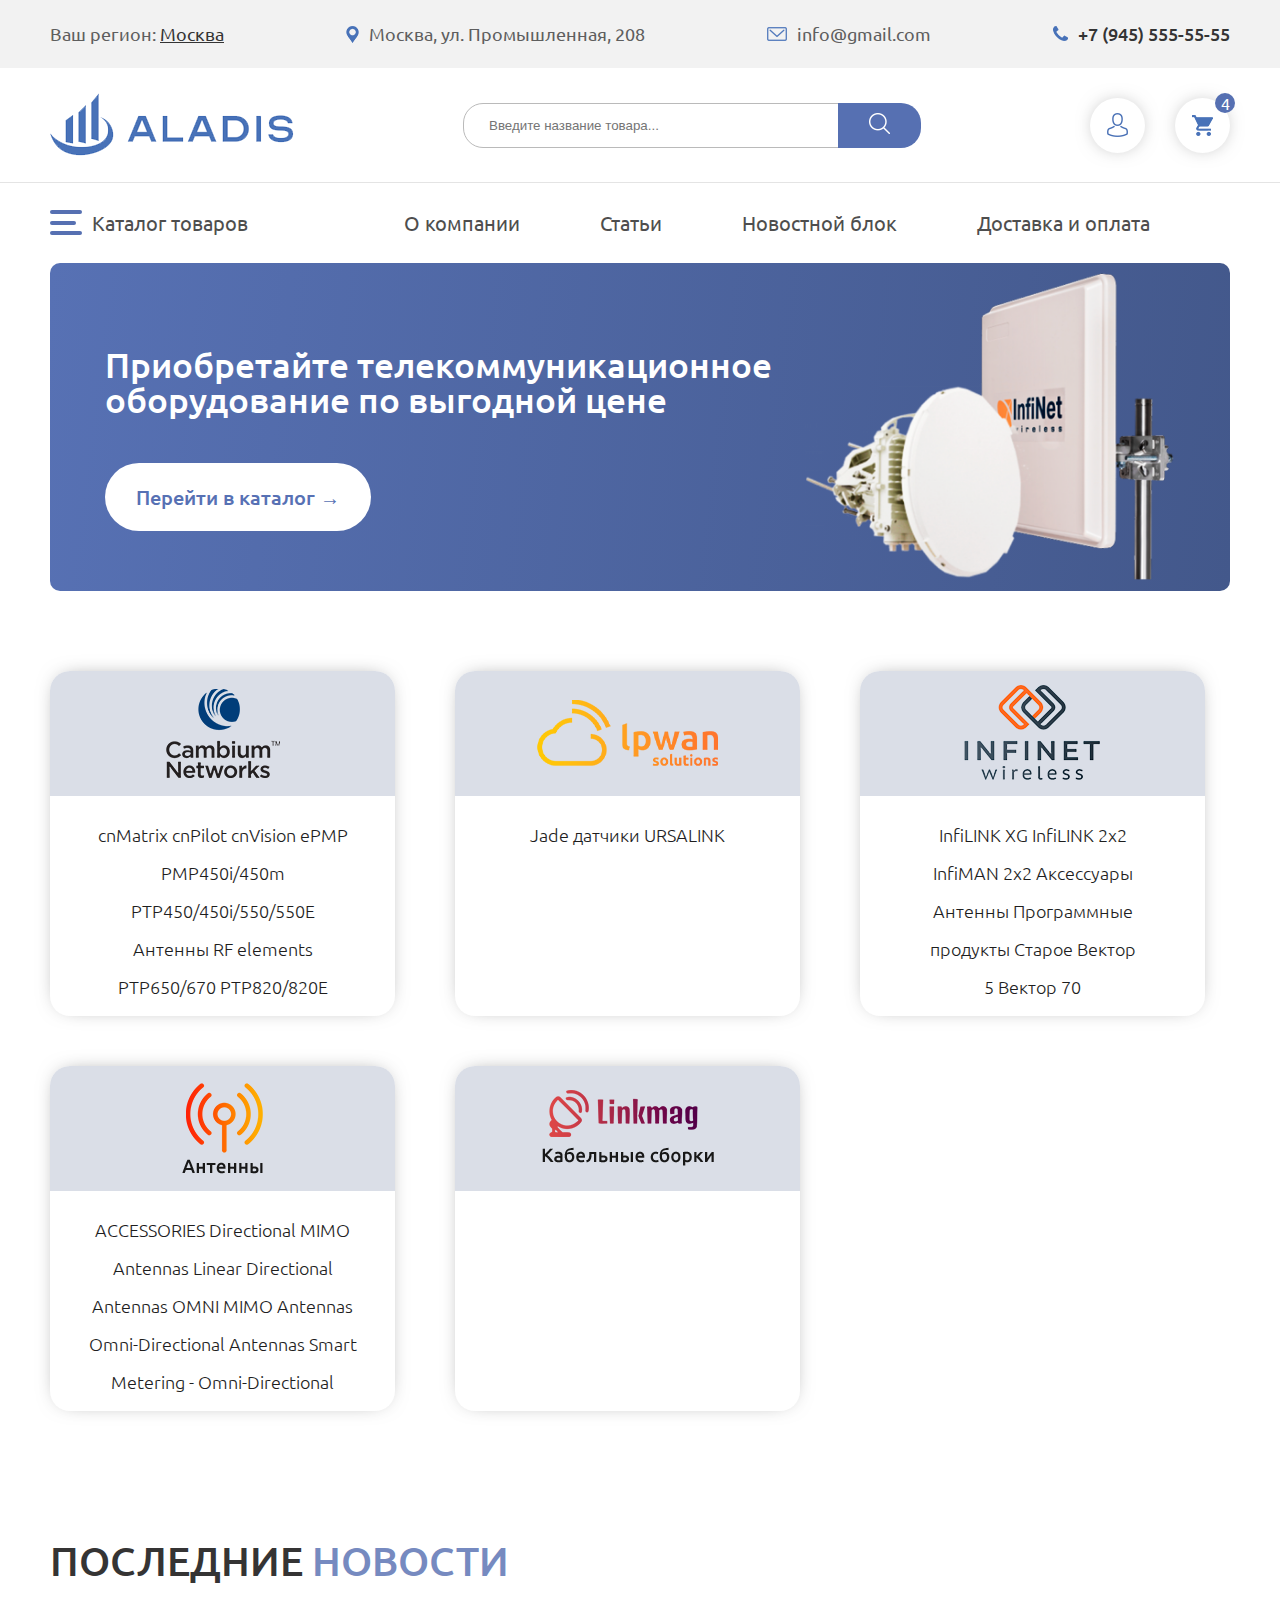
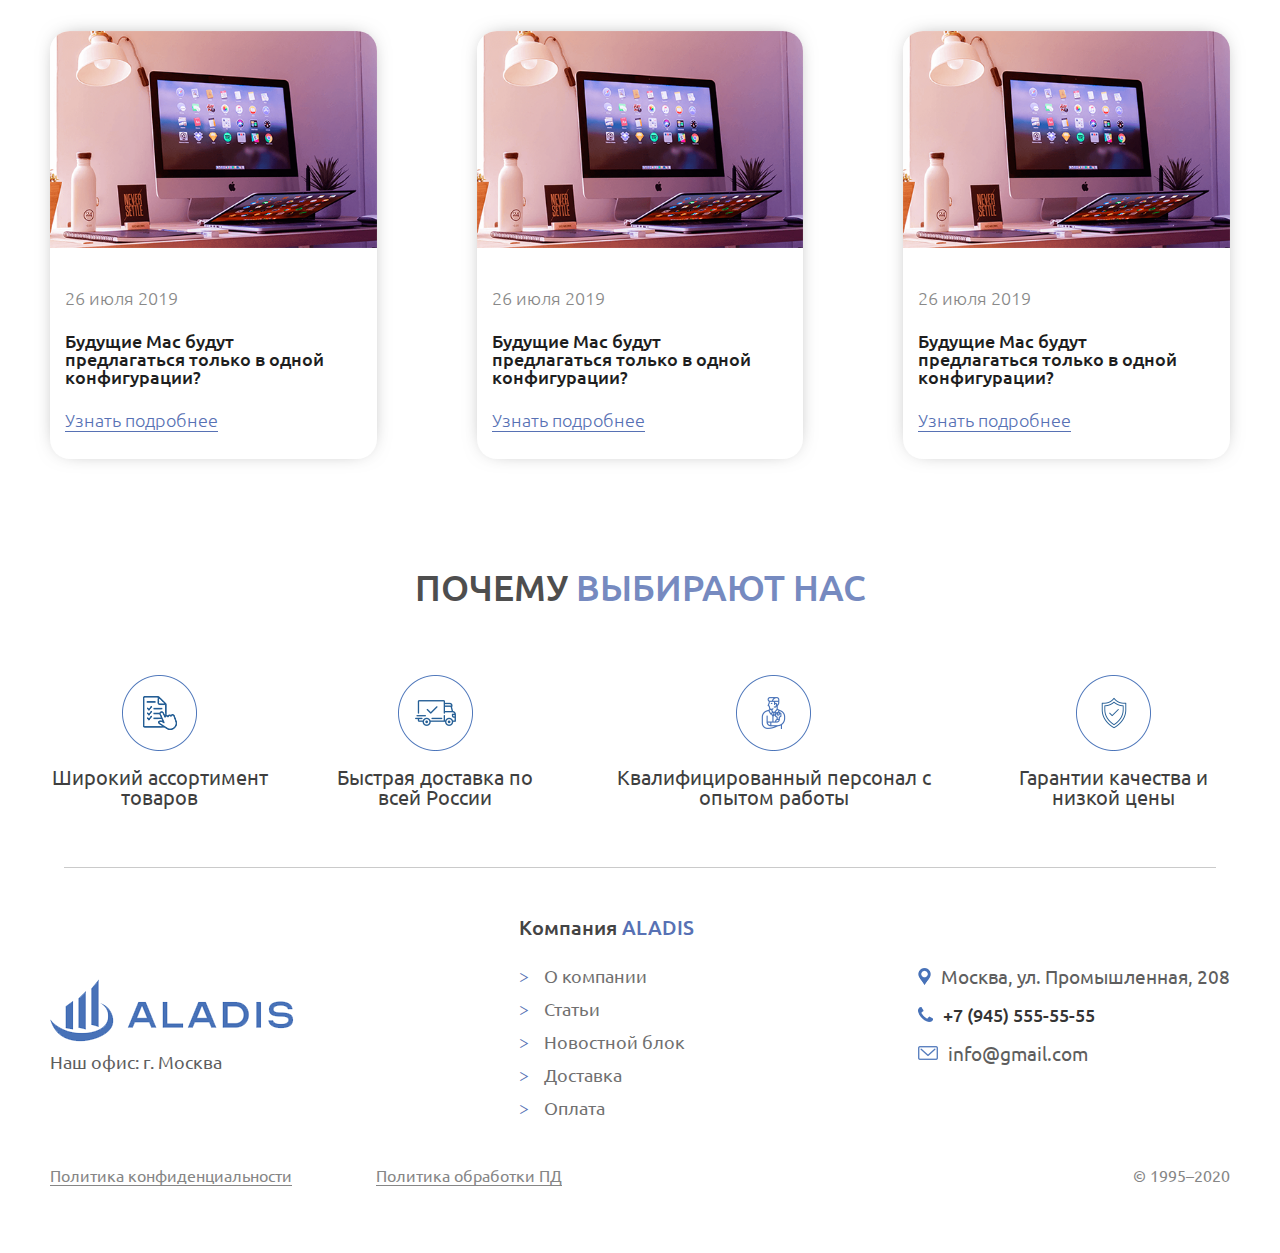
<file: index.html>
<!DOCTYPE html>
<html lang="ru">
<head>

	<meta charset="UTF-8">
	<meta name="description" content="Описание страницы сайта."/>
	<meta name="keywords" content="ключевые слова" />
	<meta name="viewport" content="width=device-width, initial-scale=1">


	<link href="https://fonts.googleapis.com/css2?family=Ubuntu:wght@300;400;500&display=swap" rel="stylesheet">


	<link rel="stylesheet" href="css/style.css">
	<title>aladis</title>
</head>
<body>

	<header class="header">

		<div class="header__top container">

			<p class="header__region">Ваш регион: <a href="index.html#">Москва</a></p>

			<div class="header__adress">
				<img src="img/header/header-adress-icon.png" alt="Москва, ул. Промышленная, 208">
				<p>Москва, ул. Промышленная, 208</p>
			</div>

			<div class="header__mail">
				<img src="img/header/header-mail-icon.png" alt="info@gmail.com">
				<p>info@gmail.com</p>
			</div>

			<div class="header__phone">
				<a href="tel:89455555555" class="header__phone__img">
					<img src="img/header/header-phone-icon.png" alt="+7 (945) 555-55-55">
				</a>
				<a href="tel:89455555555" class="header__phone__number">+7 (945) 555-55-55</a>
			</div>
		</div>

		<div class="header__center container">

			<div class="header__logo">
				<img src="img/header/header-logo.png" alt="Aladis">
			</div>

			<form action="index.html#" class="header__search">
				<input type="search" name="q" placeholder="Введите название товара..." class="header__search__input"> 
   			<button class="header__search__button"><img src="img/header/header-search-icon.png" alt="Поиск"></button>
			</form>

			<div class="header__persanal">
				<div class="mobile-menu-burger">
					<span></span>
				</div>

				<a href="index.html#" class="header__persanal__block header__persanal-area">
					<img src="img/header/header-persanalArea-icon.png" alt="Личный кабинет">
				</a>
				<a href="index.html#" class="header__persanal__block header__persanal-bascket">
					<img src="img/header/header-basket-icon.png" alt="Корзина">
					<span class="header__persanal-bascket__products">4</span>
				</a>
			</div>
		</div>

		<nav class="nav container">

			<div class="nav__category">
				<a href="index.html#" class="nav__category__burger">
					<span></span>
				</a>
				<a href="catalog.html" class="nav__category__link">Каталог товаров</a>
			</div>		 

			<ul class="nav__items">
				<li class="nav__item"><a href="index.html#">О компании</a></li>
				<li class="nav__item"><a href="index.html#">Статьи</a></li>
				<li class="nav__item"><a href="main.html">Новостной блок</a></li>
				<li class="nav__item"><a href="delivery.html">Доставка и оплата</a></li>
				<li class="nav__close__mobile">X</li>
			</ul>
		</nav>
	</header>
	
	<section class="main-screen container">
		<div class="main-screen__wrap">
			<div class="main-screen__text">
				<h1 class="main-screen__title">Приобретайте телекоммуникационное оборудование по выгодной цене</h1>

				<a href="catalog.html" class="button">Перейти в каталог &rarr;</a>
			</div>

			<div class="main__screen__img">
				<img src="img/main-screen/main-screen-img.png" alt="телекоммуникационное оборудование">
			</div>
		</div>
	</section>

	<section class="firms container">
		<div class="firms__line">

			<div class="firms__block">
				<div class="firms__block__img">
					<img src="img/firms/firms-logo-1.png" alt="Cambium Networks">
				</div>
				<ul class="firms__block__products">
					<li class="firms__block__product">cnMatrix cnPilot cnVision ePMP </li>
					<li class="firms__block__product">PMP450i/450m </li>
					<li class="firms__block__product">PTP450/450i/550/550E </li>
					<li class="firms__block__product">Антенны RF elements </li>
					<li class="firms__block__product">PTP650/670 PTP820/820E</li>
				</ul>
			</div>

			<div class="firms__block">
				<div class="firms__block__img">
					<img src="img/firms/firms-logo-2.png" alt="Cambium Networks">
				</div>
				<ul class="firms__block__products">
					<li class="firms__block__product">Jade датчики URSALINK</li>
				</ul>
			</div>

			<div class="firms__block">
				<div class="firms__block__img">
					<img src="img/firms/firms-logo-3.png" alt="Cambium Networks">
				</div>
				<ul class="firms__block__products">
					<li class="firms__block__product">InfiLINK XG InfiLINK 2x2 </li>
					<li class="firms__block__product">InfiMAN 2x2 Аксессуары </li>
					<li class="firms__block__product">Антенны Программные</li>
					<li class="firms__block__product">продукты Старое Вектор  </li>
					<li class="firms__block__product">5 Вектор 70</li>
				</ul>
			</div>
		</div>

		<div class="firms__line">

			<div class="firms__block">
				<div class="firms__block__img">
					<img src="img/firms/firms-logo-5.png" alt="Cambium Networks">
				</div>
				<ul class="firms__block__products">
					<li class="firms__block__product">ACCESSORIES Directional MIMO</li>
					<li class="firms__block__product">Antennas Linear Directional</li>
					<li class="firms__block__product">Antennas OMNI MIMO Antennas </li>
					<li class="firms__block__product">Omni-Directional Antennas Smart </li>
					<li class="firms__block__product">Metering - Omni-Directional</li>
				</ul>
			</div>

			<div class="firms__block ">
				<div class="firms__block__img">
					<img src="img/firms/firms-logo-4.png" alt="Cambium Networks">
				</div>
				<ul class="firms__block__products">
				</ul>
			</div>
		</div>
	</section>

	<section class="news container">
		<h2 class="news__title">ПОСЛЕДНИЕ <span>НОВОСТИ</span></h2>

		<div class="news__wrap">

			<div class="news__block">
				<div class="news__block__img">
					<img src="img/news/news-prev-img-1.png" alt="Будущие Mac будут предлагаться только в одной конфигурации?">
				</div>
				<div class="news__block__text">
					<p class="news__block__date">26 июля 2019</p>
					<p class="news__block__descr">Будущие Mac будут предлагаться только в одной конфигурации?</p>
					<a href="index.html#" class="news__block__link">Узнать подробнее</a>
				</div>
			</div>

			<div class="news__block">
				<div class="news__block__img">
					<img src="img/news/news-prev-img-1.png" alt="Будущие Mac будут предлагаться только в одной конфигурации?">
				</div>
				<div class="news__block__text">
					<p class="news__block__date">26 июля 2019</p>
					<p class="news__block__descr">Будущие Mac будут предлагаться только в одной конфигурации?</p>
					<a href="index.html#" class="news__block__link">Узнать подробнее</a>
				</div>
			</div>

			<div class="news__block">
				<div class="news__block__img">
					<img src="img/news/news-prev-img-1.png" alt="Будущие Mac будут предлагаться только в одной конфигурации?">
				</div>
				<div class="news__block__text">
					<p class="news__block__date">26 июля 2019</p>
					<p class="news__block__descr">Будущие Mac будут предлагаться только в одной конфигурации?</p>
					<a href="index.html#" class="news__block__link">Узнать подробнее</a>
				</div>
			</div>

		</div>
	</section>

	<section class="features container">
		<h2 class="features__title">ПОЧЕМУ <span>ВЫБИРАЮТ НАС</span></h2>

		<div class="features__wrap">

			<div class="features__block">
				<div class="features__block__img">
					<img src="img/features/features-img-1.png" alt="Широкий ассортимент товаров">
				</div>
				<p class="features__block__descr">Широкий ассортимент товаров</p>
			</div>

			<div class="features__block">
				<div class="features__block__img">
					<img src="img/features/features-img-2.png" alt="Широкий ассортимент товаров">
				</div>
				<p class="features__block__descr">Быстрая доставка по всей России</p>
			</div>

			<div class="features__block">
				<div class="features__block__img">
					<img src="img/features/features-img-3.png" alt="Широкий ассортимент товаров">
				</div>
				<p class="features__block__descr">Квалифицированный персонал с опытом работы</p>
			</div>

			<div class="features__block">
				<div class="features__block__img">
					<img src="img/features/features-img-4.png" alt="Широкий ассортимент товаров">
				</div>
				<p class="features__block__descr">Гарантии качества и низкой цены</p>
			</div>

		</div>
	</section>

	<footer class="footer container">

		<div class="footer__top">

			<div class="footer__logo">
				<img src="img/header/header-logo.png" alt="Aladis">
				<p class="footer__logo__adress">Наш офис: г. Москва</p>
			</div>

			<nav class="footer__nav">
				<p class="footer__nav__title">Компания <span>ALADIS</span></p>

				<ul class="footer__nav__items">
					<li class="footer__nav__item"><a href="index.html#">О компании</a></li>
					<li class="footer__nav__item"><a href="index.html#">Статьи</a></li>
					<li class="footer__nav__item"><a href="main.html">Новостной блок</a></li>
					<li class="footer__nav__item"><a href="delivery.html">Доставка</a></li>
					<li class="footer__nav__item"><a href="delivery.html">Оплата</a></li>
				</ul>
			</nav>

			<div class="footer__contacts">
				<div class="footer__contacts__block">
					<img src="img/header/header-adress-icon.png" alt="Адрес">
					<p>Москва, ул. Промышленная, 208</p>
				</div>
				<div class="footer__contacts__block">
					<img src="img/header/header-phone-icon.png" alt="Телефон">
					<a href="tel:89455555555">+7 (945) 555-55-55</a>
				</div>
				<div class="footer__contacts__block">
					<img src="img/header/header-mail-icon.png" alt="Почта">
					<p>info@gmail.com</p>
				</div>
			</div>
		</div>

		<div class="footer__bottom">
			<div class="footer__bottom__links">
				<a href="index.html#" class="footer__bottom__link">Политика конфиденциальности</a>
				<a href="index.html#" class="footer__bottom__link">Политика обработки ПД</a>
			</div>
			<p class="footer__bottom__copy">&copy; 1995–2020</p>
		</div>
	</footer>

	<script src="https://ajax.googleapis.com/ajax/libs/jquery/3.2.1/jquery.min.js"></script>
	<script src="js/script.js"></script>
</body>
</html>
</file>
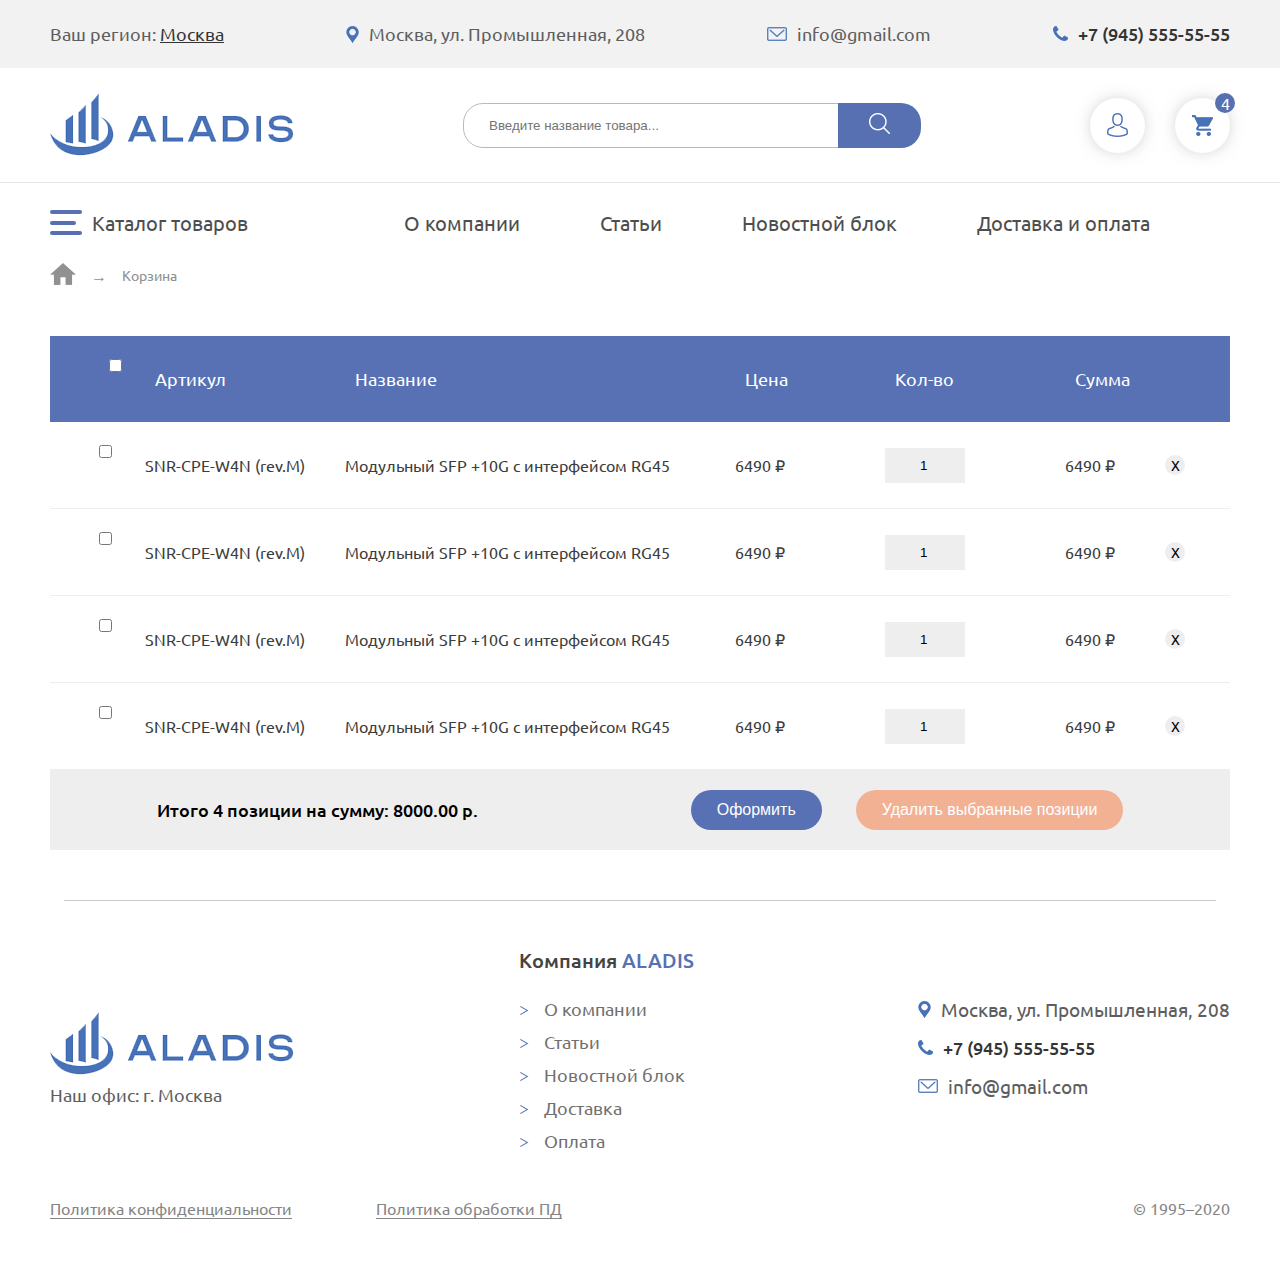
<file: bascket.html>
<!DOCTYPE html>
<html lang="ru">
<head>

	<meta charset="UTF-8">
	<meta name="description" content="Описание страницы сайта."/>
	<meta name="keywords" content="ключевые слова" />
	<meta name="viewport" content="width=device-width, initial-scale=1">


	<link href="https://fonts.googleapis.com/css2?family=Ubuntu:wght@300;400;500&display=swap" rel="stylesheet">

	<link rel="stylesheet" href="css/style.css">

	<title>aladis - корзина</title>
</head>
<body>

	<header class="header">

		<div class="header__top container">

			<p class="header__region">Ваш регион: <a href="#">Москва</a></p>

			<div class="header__adress">
				<img src="img/header/header-adress-icon.png" alt="Москва, ул. Промышленная, 208">
				<p>Москва, ул. Промышленная, 208</p>
			</div>

			<div class="header__mail">
				<img src="img/header/header-mail-icon.png" alt="info@gmail.com">
				<p>info@gmail.com</p>
			</div>

			<div class="header__phone">
				<a href="tel:89455555555" class="header__phone__img">
					<img src="img/header/header-phone-icon.png" alt="+7 (945) 555-55-55">
				</a>
				<a href="tel:89455555555" class="header__phone__number">+7 (945) 555-55-55</a>
			</div>
		</div>

		<div class="header__center container">

			<div class="header__logo">
				<img src="img/header/header-logo.png" alt="Aladis">
			</div>

			<form action="#" class="header__search">
				<input type="search" name="q" placeholder="Введите название товара..." class="header__search__input"> 
   			<button class="header__search__button"><img src="img/header/header-search-icon.png" alt="Поиск"></button>
			</form>

			<div class="header__persanal">
				<div class="mobile-menu-burger">
					<span></span>
				</div>

				<a href="#" class="header__persanal__block header__persanal-area">
					<img src="img/header/header-persanalArea-icon.png" alt="Личный кабинет">
				</a>
				<a href="#" class="header__persanal__block header__persanal-bascket">
					<img src="img/header/header-basket-icon.png" alt="Корзина">
					<span class="header__persanal-bascket__products">4</span>
				</a>
			</div>
		</div>

		<nav class="nav container">

			<div class="nav__category">
				<a href="#" class="nav__category__burger">
					<span></span>
				</a>
				<a href="catalog.html" class="nav__category__link">Каталог товаров</a>
			</div>		 

			<ul class="nav__items">
				<li class="nav__item"><a href="index.html">О компании</a></li>
				<li class="nav__item"><a href="#">Статьи</a></li>
				<li class="nav__item"><a href="main.html">Новостной блок</a></li>
				<li class="nav__item"><a href="delivery.html">Доставка и оплата</a></li>
				<li class="nav__close__mobile">X</li>
			</ul>
		</nav>
	</header>

	<div class="breadcrumbs container">
		<a href="index.html" class="breadcrumbs__link"><img src="img/breadcrumbs-icon.png" alt="Главная"></a>
		<span>&rarr;</span>
		<a href="bascket.html" class="breadcrumbs__link">Корзина</a>
	</div>

	<section class="bascket container">
		<div class="bascket__table">

			<div class="bascket__table__name">
				<div class="bascket__table__checkbox">
					<input type="checkbox" class="bascket__check__ptoducts bascket__check__ptoducts_all">
				</div>
				<div class="bascket__table__vendor">
					<p class="bascket__table__name__title">Артикул</p>
				</div>
				<div class="bascket__table__name__products">
					<p class="bascket__table__name__title">Название</p>
				</div>
				<div class="bascket__table__price">
					<p class="bascket__table__name__title">Цена</p>
				</div>
				<div class="bascket__table__quality">
					<p class="bascket__table__name__title">Кол-во</p>
				</div>
				<div class="bascket__table__sum">
					<p class="bascket__table__name__title">Сумма</p>
				</div>
			</div>

			<div class="bascket__table__produscts" id="bascket__produscts-one">
				<div class="bascket__table__checkbox">
					<input type="checkbox" class="bascket__check__ptoducts bascket__check__ptoducts_all">
				</div>
				<div class="bascket__table__vendor">
					<p class="bascket__table__products__title">SNR-CPE<span>-W4N (rev.M)</span></p>
				</div>
				<div class="bascket__table__name__products">
					<p class="bascket__table__products__title">Модульный SFP <span>+10G с интерфейсом RG45</span></p>
				</div>

				<div class="bascket__table__price">
					<p class="bascket__table__products__title"><span class="bascket__table__products__price">6490</span> ₽</p>
				</div>

				<div class="bascket__table__quality">
					<input type="text" class="bascket__products__quality" value="1">
				</div>

				<div class="bascket__table__sum">
					<p class="bascket__table__products__title"><span class="bascket__table__products__sum">6490</span> ₽</p>
				</div>

				<span class="bascket__products__del">X</span>
			</div>

			<div class="bascket__table__produscts">
				<div class="bascket__table__checkbox">
					<input type="checkbox" class="bascket__check__ptoducts bascket__check__ptoducts_all">
				</div>
				<div class="bascket__table__vendor">
					<p class="bascket__table__products__title">SNR-CPE<span>-W4N (rev.M)</span></p>
				</div>
				<div class="bascket__table__name__products">
					<p class="bascket__table__products__title">Модульный SFP <span>+10G с интерфейсом RG45</span></p>
				</div>

				<div class="bascket__table__price">
					<p class="bascket__table__products__title"><span class="bascket__table__products__price">6490</span> ₽</p>
				</div>

				<div class="bascket__table__quality">
					<input type="text" class="bascket__products__quality" value="1">
				</div>

				<div class="bascket__table__sum">
					<p class="bascket__table__products__title"><span class="bascket__table__products__sum">6490</span> ₽</p>
				</div>

				<span class="bascket__products__del">X</span>
			</div>

			<div class="bascket__table__produscts">
				<div class="bascket__table__checkbox">
					<input type="checkbox" class="bascket__check__ptoducts bascket__check__ptoducts_all">
				</div>
				<div class="bascket__table__vendor">
					<p class="bascket__table__products__title">SNR-CPE<span>-W4N (rev.M)</span></p>
				</div>
				<div class="bascket__table__name__products">
					<p class="bascket__table__products__title">Модульный SFP <span>+10G с интерфейсом RG45</span></p>
				</div>

				<div class="bascket__table__price">
					<p class="bascket__table__products__title"><span class="bascket__table__products__price">6490</span> ₽</p>
				</div>

				<div class="bascket__table__quality">
					<input type="text" class="bascket__products__quality" value="1">
				</div>

				<div class="bascket__table__sum">
					<p class="bascket__table__products__title"><span class="bascket__table__products__sum">6490</span> ₽</p>
				</div>

				<span class="bascket__products__del">X</span>
			</div>

			<div class="bascket__table__produscts">
				<div class="bascket__table__checkbox">
					<input type="checkbox" class="bascket__check__ptoducts bascket__check__ptoducts_all">
				</div>
				<div class="bascket__table__vendor">
					<p class="bascket__table__products__title">SNR-CPE<span>-W4N (rev.M)</span></p>
				</div>
				<div class="bascket__table__name__products">
					<p class="bascket__table__products__title">Модульный SFP <span>+10G с интерфейсом RG45</span></p>
				</div>

				<div class="bascket__table__price">
					<p class="bascket__table__products__title"><span class="bascket__table__products__price">6490</span> ₽</p>
				</div>

				<div class="bascket__table__quality">
					<input type="text" class="bascket__products__quality" value="1">
				</div>

				<div class="bascket__table__sum">
					<p class="bascket__table__products__title"><span class="bascket__table__products__sum">6490</span> ₽</p>
				</div>

				<span class="bascket__products__del">X</span>
			</div>

			<div class="bascket__table__total">
				<p class="bascket__total__text">Итого <span class="bascket__total__quality">4</span> позиции на сумму: <span class="bascket__total__sum">8000.00</span> р.</p>
				<div class="bascket__total__buttons">
					<button class="bascket__button">Оформить</button>
					<button class="bascket__button bascket__button_del">Удалить выбранные позиции</button>
				</div>
			</div>
		</div>
	</section>


	<footer class="footer container">

		<div class="footer__top">

			<div class="footer__logo">
				<img src="img/header/header-logo.png" alt="Aladis">
				<p class="footer__logo__adress">Наш офис: г. Москва</p>
			</div>

			<nav class="footer__nav">
				<p class="footer__nav__title">Компания <span>ALADIS</span></p>

				<ul class="footer__nav__items">
					<li class="footer__nav__item"><a href="index.html#">О компании</a></li>
					<li class="footer__nav__item"><a href="index.html#">Статьи</a></li>
					<li class="footer__nav__item"><a href="main.html">Новостной блок</a></li>
					<li class="footer__nav__item"><a href="delivery.html">Доставка</a></li>
					<li class="footer__nav__item"><a href="delivery.html">Оплата</a></li>
				</ul>
			</nav>

			<div class="footer__contacts">
				<div class="footer__contacts__block">
					<img src="img/header/header-adress-icon.png" alt="Адрес">
					<p>Москва, ул. Промышленная, 208</p>
				</div>
				<div class="footer__contacts__block">
					<img src="img/header/header-phone-icon.png" alt="Телефон">
					<a href="tel:89455555555">+7 (945) 555-55-55</a>
				</div>
				<div class="footer__contacts__block">
					<img src="img/header/header-mail-icon.png" alt="Почта">
					<p>info@gmail.com</p>
				</div>
			</div>
		</div>

		<div class="footer__bottom">
			<div class="footer__bottom__links">
				<a href="#" class="footer__bottom__link">Политика конфиденциальности</a>
				<a href="#" class="footer__bottom__link">Политика обработки ПД</a>
			</div>
			<p class="footer__bottom__copy">&copy; 1995–2020</p>
		</div>
	</footer>

	<script src="https://ajax.googleapis.com/ajax/libs/jquery/3.2.1/jquery.min.js"></script>
	<script src="js/script.js"></script>
</body>
</html>
</file>
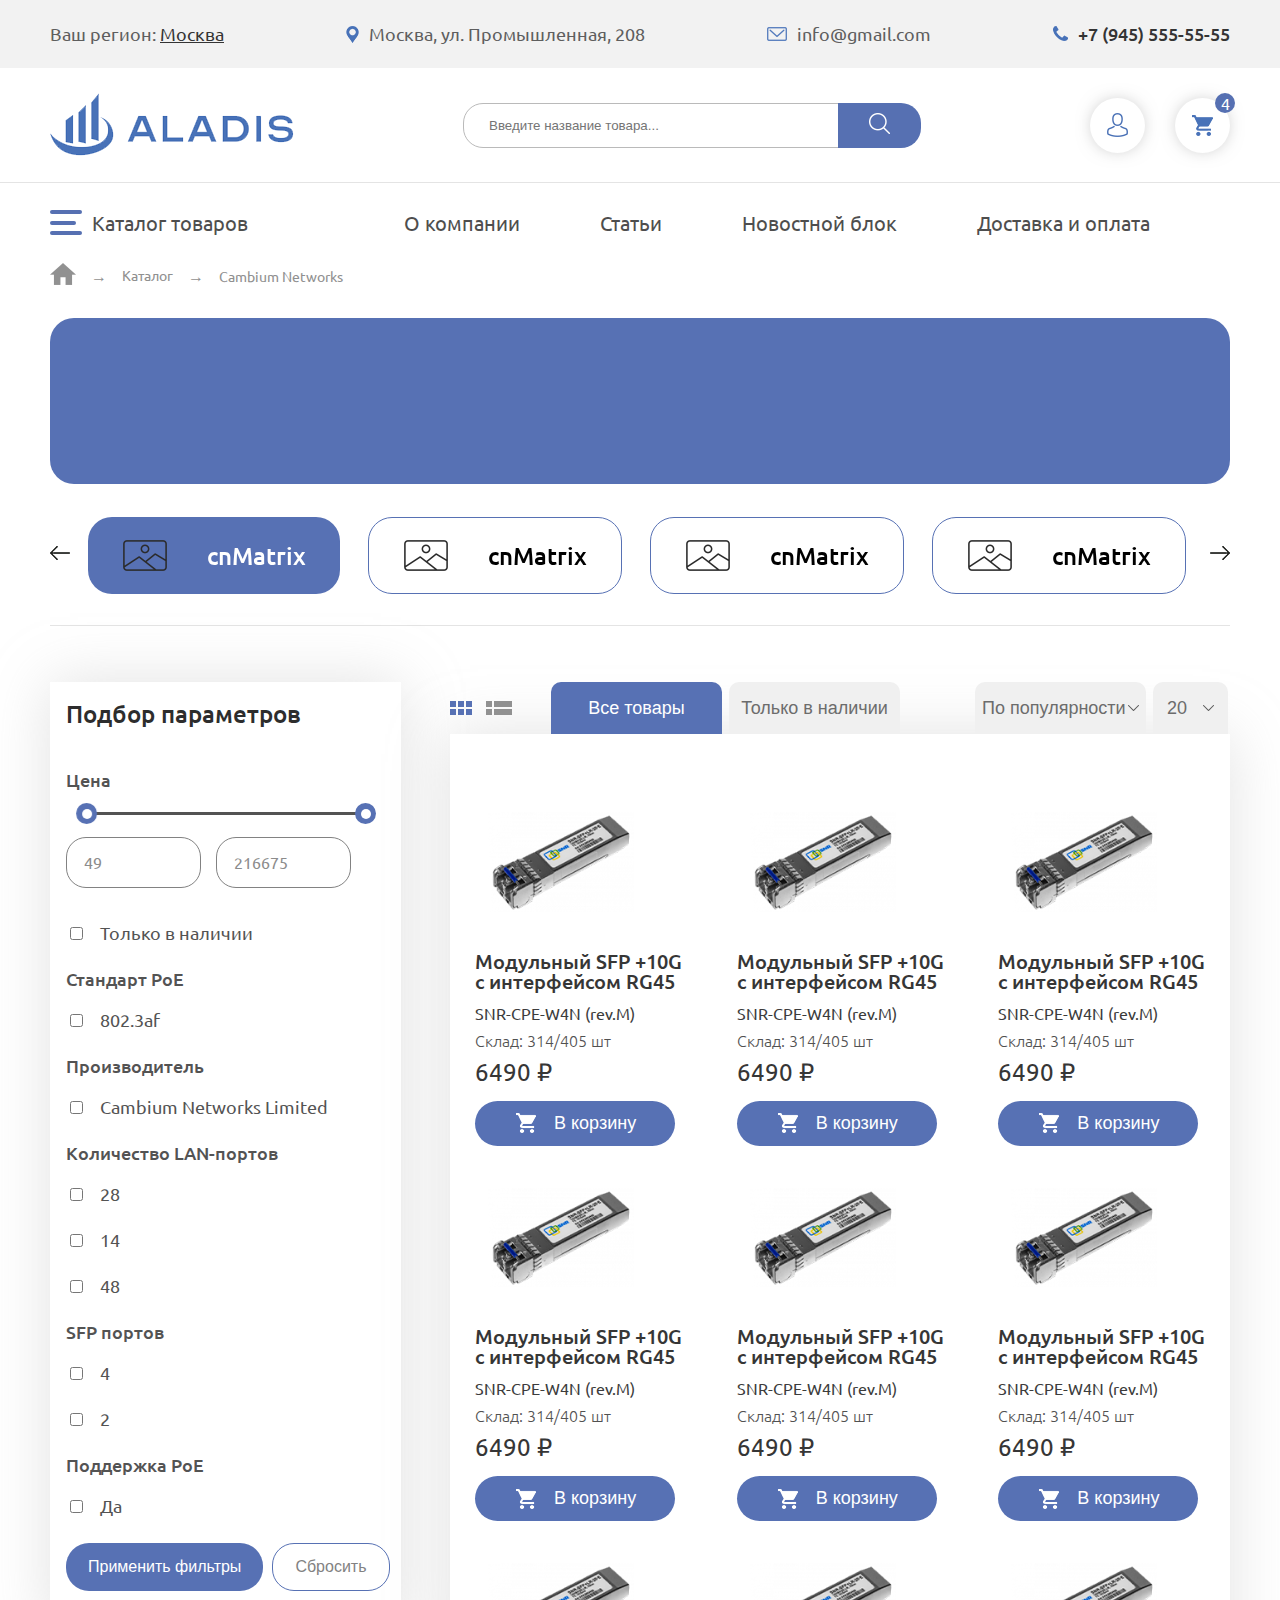
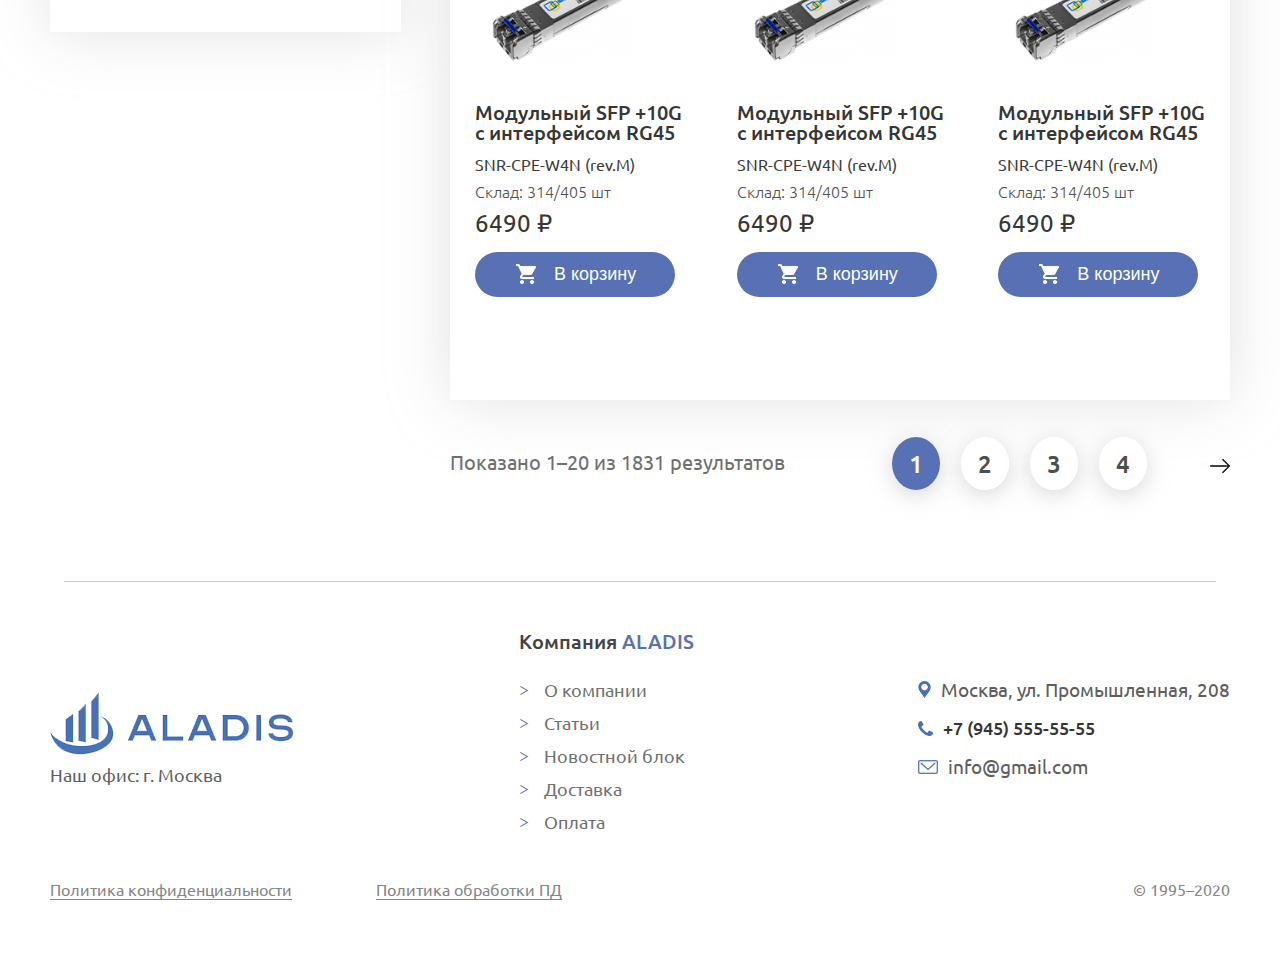
<file: catalog.html>
<!DOCTYPE html>
<html lang="ru">
<head>

	<meta charset="UTF-8">
	<meta name="description" content="Описание страницы сайта."/>
	<meta name="keywords" content="ключевые слова" />
	<meta name="viewport" content="width=device-width, initial-scale=1">


	<link href="https://fonts.googleapis.com/css2?family=Ubuntu:wght@300;400;500&display=swap" rel="stylesheet">
	<link rel="stylesheet" href="css/nouislider.min.css">
	<link rel="stylesheet" href="css/style.css">

	<title>aladis - Каталог</title>
</head>
<body>

	<header class="header">

		<div class="header__top container">

			<p class="header__region">Ваш регион: <a href="#">Москва</a></p>

			<div class="header__adress">
				<img src="img/header/header-adress-icon.png" alt="Москва, ул. Промышленная, 208">
				<p>Москва, ул. Промышленная, 208</p>
			</div>

			<div class="header__mail">
				<img src="img/header/header-mail-icon.png" alt="info@gmail.com">
				<p>info@gmail.com</p>
			</div>

			<div class="header__phone">
				<a href="tel:89455555555" class="header__phone__img">
					<img src="img/header/header-phone-icon.png" alt="+7 (945) 555-55-55">
				</a>
				<a href="tel:89455555555" class="header__phone__number">+7 (945) 555-55-55</a>
			</div>
		</div>

		<div class="header__center container">

			<div class="header__logo">
				<img src="img/header/header-logo.png" alt="Aladis">
			</div>

			<form action="#" class="header__search">
				<input type="search" name="q" placeholder="Введите название товара..." class="header__search__input"> 
   			<button class="header__search__button"><img src="img/header/header-search-icon.png" alt="Поиск"></button>
			</form>

			<div class="header__persanal">
				<div class="mobile-menu-burger">
					<span></span>
				</div>

				<a href="#" class="header__persanal__block header__persanal-area">
					<img src="img/header/header-persanalArea-icon.png" alt="Личный кабинет">
				</a>
				<a href="bascket.html" class="header__persanal__block header__persanal-bascket">
					<img src="img/header/header-basket-icon.png" alt="Корзина">
					<span class="header__persanal-bascket__products">4</span>
				</a>
			</div>
		</div>

		<nav class="nav container">

			<div class="nav__category">
				<a href="#" class="nav__category__burger">
					<span></span>
				</a>
				<a href="#" class="nav__category__link">Каталог товаров</a>
			</div>		 

			<ul class="nav__items">
				<li class="nav__item"><a href="index.html">О компании</a></li>
				<li class="nav__item"><a href="#">Статьи</a></li>
				<li class="nav__item"><a href="main.html">Новостной блок</a></li>
				<li class="nav__item"><a href="delivery.html">Доставка и оплата</a></li>
				<li class="nav__close__mobile">X</li>
			</ul>
		</nav>
	</header>

	<div class="breadcrumbs container">
		<a href="index.html" class="breadcrumbs__link"><img src="img/breadcrumbs-icon.png" alt="Главная"></a>
		<span>&rarr;</span>
		<a href="bascket.html" class="breadcrumbs__link">Каталог</a>
		<span>&rarr;</span>
		<div class="dropdown"><a href="bascket.html" class="breadcrumbs__link">Cambium Networks
			<div class="dropdown-content">
				<div class="dropdown-content-left"><img src="img/catalog/tg.png" alt=""></div>
				<div class="dropdown-content-right">
					<a href="#" class="dropdown-link">cnPilot</a>
				    <a href="#" class="dropdown-link">cnVision</a>
				    <a href="#" class="dropdown-link">ePMP</a>
				    <a href="#" class="dropdown-link">PMP450i/450m</a>
				    <a href="#" class="dropdown-link">PTP450/450i/550/550E</a>
				</div>
			</div>
		</a></div>
	</div>

	<main class="catalog-main container">
		<div class="catalog-main-header">
		<div class="catalog-main-header-block"></div>
		<div class="catalog-main-slider">
			<div class="catalog-slider-items">
				<div class="catalog-slider-item catalog-slider-item-active">
					<img src="img/catalog/slider-img.png" alt="">
					cnMatrix
				</div>
				<div class="catalog-slider-item">
					<img src="img/catalog/slider-img.png" alt="">
					cnMatrix
				</div>
				<div class="catalog-slider-item">
					<img src="img/catalog/slider-img.png" alt="">
					cnMatrix
				</div>
				<div class="catalog-slider-item">
					<img src="img/catalog/slider-img.png" alt="">
					cnMatrix
				</div>
				<div class="catalog-slider-item">
					<img src="img/catalog/slider-img.png" alt="">
					cnMatrix
				</div>
				<div class="catalog-slider-item">
					<img src="img/catalog/slider-img.png" alt="">
					cnMatrix
				</div>
			</div>
			</div>
		</div>
		<div class="catalog-main-body">
			<div class="params-title-sm" id="burger-btn">
				<div class="params-title-burger">
					<span></span>
				    <span></span>
				    <span></span>
				</div>
				<div class="params-title-sm-title">
					Подбор параметров
				</div>
			</div>
			<div class="catalog-main-params">
				<h2 class="params-title">Подбор параметров</h2>
				<h5 class="params-subtitle">Цена</h5>
				<div class="slider" id="slider"></div>
				<div class="range-inputs">
					<input type="number" id="number1" placeholder="от 49">
					<input type="number" id="number2" placeholder="до 215675">
				</div>
				<input type="checkbox" id="stock"><label for="stock">Только в наличии</label>
				<h5 class="params-subtitle">Стандарт PoE</h5>
				<input type="checkbox" id="poe"><label for="poe">802.3af</label>
				<h5 class="params-subtitle">Производитель</h5>
				<input type="checkbox" id="maker"><label for="maker">Cambium Networks Limited</label>
				<h5 class="params-subtitle">Количество LAN-портов</h5>
				<div class="lan-block">
					<input type="checkbox" id="lan-28"><label for="lan-28">28</label><br>
				    <input type="checkbox" id="lan-14"><label for="lan-14">14</label><br>
				    <input type="checkbox" id="lan-48"><label for="lan-48">48</label>
				</div>
				<h5 class="params-subtitle">SFP портов</h5>
				<div class="sfp-block">
					<input type="checkbox" id="sfp-4"><label for="sfp-4">4</label><br>
				    <input type="checkbox" id="sfp-2"><label for="sfp-2">2</label>
				</div>
				<h5 class="params-subtitle">Поддержка PoE</h5>
				<input type="checkbox" id="poe-2"><label for="poe-2">Да</label>
				<div class="param-buttons">
					<button class="param-btn1">Применить фильтры</button>
					<button class="param-btn2">Сбросить</button>
				</div>
			</div>
			<div class="catalog-main-table">
				<div class="table-header">
					<button class="catalog-svg" data-tab="tab-1" data-svg="svg-1"><svg  id="svg-1" class="svg active-svg" xmlns="http://www.w3.org/2000/svg" width="22" height="14" viewBox="0 0 22 14"><g><g><path  d="M0 0h6v6H0z"/></g><g><path  d="M8 0h6v6H8z"/></g><g><path  d="M16 0h6v6h-6z"/></g><g><path  d="M16 8h6v6h-6z"/></g><g><path  d="M8 8h6v6H8z"/></g><g><path  d="M0 8h6v6H0z"/></g></g></svg></button>
					<button class="catalog-svg" data-tab="tab-2" data-svg="svg-2"><svg id="svg-2" class="svg" xmlns="http://www.w3.org/2000/svg" width="26" height="14" viewBox="0 0 26 14"><g><g><path  d="M0 0h6v6H0z"/></g><g><path  d="M0 8h6v6H0z"/></g><g><path  d="M8 0h18v6H8z"/></g><g><path  d="M8 8h18v6H8z"/></g></g></svg></button>
					<button class="tabs-btn tabs-btn-active" data-tabs="tabs-1" id="tabs-1">Все товары</button>
					<button class="tabs-btn tabs-btn-2" data-tabs="tabs-2" id="tabs-2">Только в наличии</button>
					<button class="tabs-btn tabs-btn-right" data-tabs="tabs-3" id="tabs-3">По популярности <img src="img/catalog/row_down.png"></button>
					<button class="tabs-btn tabs-btn-right" data-tabs="tabs-4" id="tabs-4">20 <img src="img/catalog/row_down.png"></button>
				</div>
				<div class="table-body">
					<div class="table-body-block active" id="tab-1" data-catalog-content>
						<div class="table-body-row table-body-row1">
						<div class="table-card">
					        <img src="img/product-card/sfp-m.png" alt="">
					        <a href="product-card.html" class="table-card-title">Модульный SFP +10G с интерфейсом RG45</a>
					        <p class="table-card-description">SNR-CPE-W4N (rev.M)</p>
					        <div class="table-card-value">Склад: 314/405 шт</div>
					        <div class="table-card-cost">6490 ₽</div>
					        <button class="table-card-btn"><img src="img/catalog/cart.png">В корзину</button>
			            </div>
			            <div class="table-card">
					        <img src="img/product-card/sfp-m.png" alt="">
					        <a href="product-card.html" class="table-card-title">Модульный SFP +10G с интерфейсом RG45</a>
					        <p class="table-card-description">SNR-CPE-W4N (rev.M)</p>
					        <div class="table-card-value">Склад: 314/405 шт</div>
					        <div class="table-card-cost">6490 ₽</div>
					        <button class="table-card-btn"><img src="img/catalog/cart.png">В корзину</button>
			            </div>
			            <div class="table-card">
					        <img src="img/product-card/sfp-m.png" alt="">
					        <a href="product-card.html" class="table-card-title">Модульный SFP +10G с интерфейсом RG45</a>
					        <p class="table-card-description">SNR-CPE-W4N (rev.M)</p>
					        <div class="table-card-value">Склад: 314/405 шт</div>
					        <div class="table-card-cost">6490 ₽</div>
					        <button class="table-card-btn"><img src="img/catalog/cart.png">В корзину</button>
			            </div>
			        </div>
					<div class="table-body-row">
						<div class="table-card">
					        <img src="img/product-card/sfp-m.png" alt="">
					        <a href="product-card.html" class="table-card-title">Модульный SFP +10G с интерфейсом RG45</a>
					        <p class="table-card-description">SNR-CPE-W4N (rev.M)</p>
					        <div class="table-card-value">Склад: 314/405 шт</div>
					        <div class="table-card-cost">6490 ₽</div>
					        <button class="table-card-btn"><img src="img/catalog/cart.png">В корзину</button>
			            </div>
			            <div class="table-card">
					        <img src="img/product-card/sfp-m.png" alt="">
					        <a href="product-card.html" class="table-card-title">Модульный SFP +10G с интерфейсом RG45</a>
					        <p class="table-card-description">SNR-CPE-W4N (rev.M)</p>
					        <div class="table-card-value">Склад: 314/405 шт</div>
					        <div class="table-card-cost">6490 ₽</div>
					        <button class="table-card-btn"><img src="img/catalog/cart.png">В корзину</button>
			            </div>
			            <div class="table-card">
					        <img src="img/product-card/sfp-m.png" alt="">
					        <a href="product-card.html" class="table-card-title">Модульный SFP +10G с интерфейсом RG45</a>
					        <p class="table-card-description">SNR-CPE-W4N (rev.M)</p>
					        <div class="table-card-value">Склад: 314/405 шт</div>
					        <div class="table-card-cost">6490 ₽</div>
					        <button class="table-card-btn"><img src="img/catalog/cart.png">В корзину</button>
			            </div>
					</div>
					<div class="table-body-row table-body-row3">
						<div class="table-card">
					        <img src="img/product-card/sfp-m.png" alt="">
					        <h5 class="table-card-title">Модульный SFP +10G с интерфейсом RG45</h5>
					        <p class="table-card-description">SNR-CPE-W4N (rev.M)</p>
					        <div class="table-card-value">Склад: 314/405 шт</div>
					        <div class="table-card-cost">6490 ₽</div>
					        <button class="table-card-btn"><img src="img/catalog/cart.png">В корзину</button>
			            </div>
			            <div class="table-card">
					        <img src="img/product-card/sfp-m.png" alt="">
					        <h5 class="table-card-title">Модульный SFP +10G с интерфейсом RG45</h5>
					        <p class="table-card-description">SNR-CPE-W4N (rev.M)</p>
					        <div class="table-card-value">Склад: 314/405 шт</div>
					        <div class="table-card-cost">6490 ₽</div>
					        <button class="table-card-btn"><img src="img/catalog/cart.png">В корзину</button>
			            </div>
			            <div class="table-card">
					        <img src="img/product-card/sfp-m.png" alt="">
					        <h5 class="table-card-title">Модульный SFP +10G с интерфейсом RG45</h5>
					        <p class="table-card-description">SNR-CPE-W4N (rev.M)</p>
					        <div class="table-card-value">Склад: 314/405 шт</div>
					        <div class="table-card-cost">6490 ₽</div>
					        <button class="table-card-btn"><img src="img/catalog/cart.png">В корзину</button>
			            </div>
					</div>
					</div>
					<div class="table-body-block" id="tab-2" data-catalog-content>
					<table class="table">
						<tr class="table-list-header">
							<td class="table-list-header-article">Артикул</td>
							<td class="table-list-header-name">Наименование</td>
							<td class="table-list-header-value">Склад</td>
							<td class="table-list-header-cost">Цена</td>
							<td class="table-list-header-img"><img src="img/catalog/cart-sm.png" alt=""></td>
						</tr>
						<tr>
							<td class="table-list-article">SNR-CPE-W4N (rev.M)</td>
							<td class="table-list-name"><a href="product-card.html">Модульный SFP +10G с интерфейсом RG45</a></td>
							<td class="table-list-value">314/405 шт</td>
							<td class="table-list-cost">6490 ₽</td>
							<td class="table-list-btn"><button><img src="img/catalog/cart.png" alt=""></button></td>
						</tr>
						<tr>
							<td class="table-list-article">SNR-CPE-W4N (rev.M)</td>
							<td class="table-list-name"><a href="product-card.html">Модульный SFP +10G с интерфейсом RG45</a></td>
							<td class="table-list-value">314/405 шт</td>
							<td class="table-list-cost">6490 ₽</td>
							<td class="table-list-btn"><button><img src="img/catalog/cart.png" alt=""></button></td>
						</tr>
						<tr>
							<td class="table-list-article">SNR-CPE-W4N (rev.M)</td>
							<td class="table-list-name"><a href="product-card.html">Модульный SFP +10G с интерфейсом RG45</a></td>
							<td class="table-list-value">314/405 шт</td>
							<td class="table-list-cost">6490 ₽</td>
							<td class="table-list-btn"><button><img src="img/catalog/cart.png" alt=""></button></td>
						</tr>
						<tr>
							<td class="table-list-article">SNR-CPE-W4N (rev.M)</td>
							<td class="table-list-name"><a href="product-card.html">Модульный SFP +10G с интерфейсом RG45</a></td>
							<td class="table-list-value">314/405 шт</td>
							<td class="table-list-cost">6490 ₽</td>
							<td class="table-list-btn"><button><img src="img/catalog/cart.png" alt=""></button></td>
						</tr>
						<tr>
							<td class="table-list-article">SNR-CPE-W4N (rev.M)</td>
							<td class="table-list-name"><a href="product-card.html">Модульный SFP +10G с интерфейсом RG45</a></td>
							<td class="table-list-value">314/405 шт</td>
							<td class="table-list-cost">6490 ₽</td>
							<td class="table-list-btn"><button><img src="img/catalog/cart.png" alt=""></button></td>
						</tr>
						<tr>
							<td class="table-list-article">SNR-CPE-W4N (rev.M)</td>
							<td class="table-list-name"><a href="product-card.html">Модульный SFP +10G с интерфейсом RG45</a></td>
							<td class="table-list-value">314/405 шт</td>
							<td class="table-list-cost">6490 ₽</td>
							<td class="table-list-btn"><button><img src="img/catalog/cart.png" alt=""></button></td>
						</tr>
						<tr>
							<td class="table-list-article">SNR-CPE-W4N (rev.M)</td>
							<td class="table-list-name"><a href="product-card.html">Модульный SFP +10G с интерфейсом RG45</a></td>
							<td class="table-list-value">314/405 шт</td>
							<td class="table-list-cost">6490 ₽</td>
							<td class="table-list-btn"><button><img src="img/catalog/cart.png" alt=""></button></td>
						</tr>
						<tr>
							<td class="table-list-article">SNR-CPE-W4N (rev.M)</td>
							<td class="table-list-name"><a href="product-card.html">Модульный SFP +10G с интерфейсом RG45</a></td>
							<td class="table-list-value">314/405 шт</td>
							<td class="table-list-cost">6490 ₽</td>
							<td class="table-list-btn"><button><img src="img/catalog/cart.png" alt=""></button></td>
						</tr>
					</table>
					</div>
				</div>
				<div class="table-footer">
					<div class="table-footer-text"><p>Показано 1–20 из 1831 результатов</p></div>
					<div class="table-footer-pages">
						<a href="#" class="footer-pages-item footer-pages-active">1</a>
						<a href="#" class="footer-pages-item">2</a>
						<a href="#" class="footer-pages-item">3</a>
						<a href="#" class="footer-pages-item">4</a>
						<a href="#" class="footer-pages-item-arrow"><img src="img/catalog/arrow-right.png" alt=""></a>
					</div>
				</div>
			</div>
		</div>
	</main>

	<footer class="footer container">

		<div class="footer__top">

			<div class="footer__logo">
				<img src="img/header/header-logo.png" alt="Aladis">
				<p class="footer__logo__adress">Наш офис: г. Москва</p>
			</div>

			<nav class="footer__nav">
				<p class="footer__nav__title">Компания <span>ALADIS</span></p>

				<ul class="footer__nav__items">
					<li class="footer__nav__item"><a href="index.html#">О компании</a></li>
					<li class="footer__nav__item"><a href="index.html#">Статьи</a></li>
					<li class="footer__nav__item"><a href="main.html">Новостной блок</a></li>
					<li class="footer__nav__item"><a href="delivery.html">Доставка</a></li>
					<li class="footer__nav__item"><a href="delivery.html">Оплата</a></li>
				</ul>
			</nav>

			<div class="footer__contacts">
				<div class="footer__contacts__block">
					<img src="img/header/header-adress-icon.png" alt="Адрес">
					<p>Москва, ул. Промышленная, 208</p>
				</div>
				<div class="footer__contacts__block">
					<img src="img/header/header-phone-icon.png" alt="Телефон">
					<a href="tel:89455555555">+7 (945) 555-55-55</a>
				</div>
				<div class="footer__contacts__block">
					<img src="img/header/header-mail-icon.png" alt="Почта">
					<p>info@gmail.com</p>
				</div>
			</div>
		</div>

		<div class="footer__bottom">
			<div class="footer__bottom__links">
				<a href="#" class="footer__bottom__link">Политика конфиденциальности</a>
				<a href="#" class="footer__bottom__link">Политика обработки ПД</a>
			</div>
			<p class="footer__bottom__copy">&copy; 1995–2020</p>
		</div>
	</footer>

	<script src="https://ajax.googleapis.com/ajax/libs/jquery/3.2.1/jquery.min.js"></script>
	<script src="js/slick.min.js"></script>
	<script src="js/nouislider.min.js"></script>
	<script src="js/script.js"></script>
	<script>
		$(document).ready(function() {
		$('.catalog-slider-items').slick({
			arrows: true,
			slidesToShow: 4,
			responsive:[{
				breakpoint: 992,
				settings: {
					slidesToShow: 3
				}
			}, {
				breakpoint: 700,
				settings: {
					slidesToShow: 2
				}
			}]
		});
	});
				//Ползунок
var slider = document.getElementById('slider');

noUiSlider.create(slider, {
    start: [49, 216675],
    connect: true,
    range: {
        'min': 49,
        'max': 216675
    }
});

var inputNumber = document.getElementById('number2');
var select = document.getElementById('number1');

for (var i = 49; i <= 216675; i++) {

    var option = document.createElement("option");
    option.text = i;
    option.value = i;

    select.appendChild(option);
}

slider.noUiSlider.on('update', function (values, handle) {

    var value = values[handle];

    if (handle) {
        inputNumber.value = Math.round(value);
    } else {
        select.value = Math.round(value);
    }
});

select.addEventListener('change', function () {
    slider.noUiSlider.set([this.value, null]);
});

inputNumber.addEventListener('change', function () {
    slider.noUiSlider.set([null, this.value]);
});
	</script>
</body>
</html>
</file>
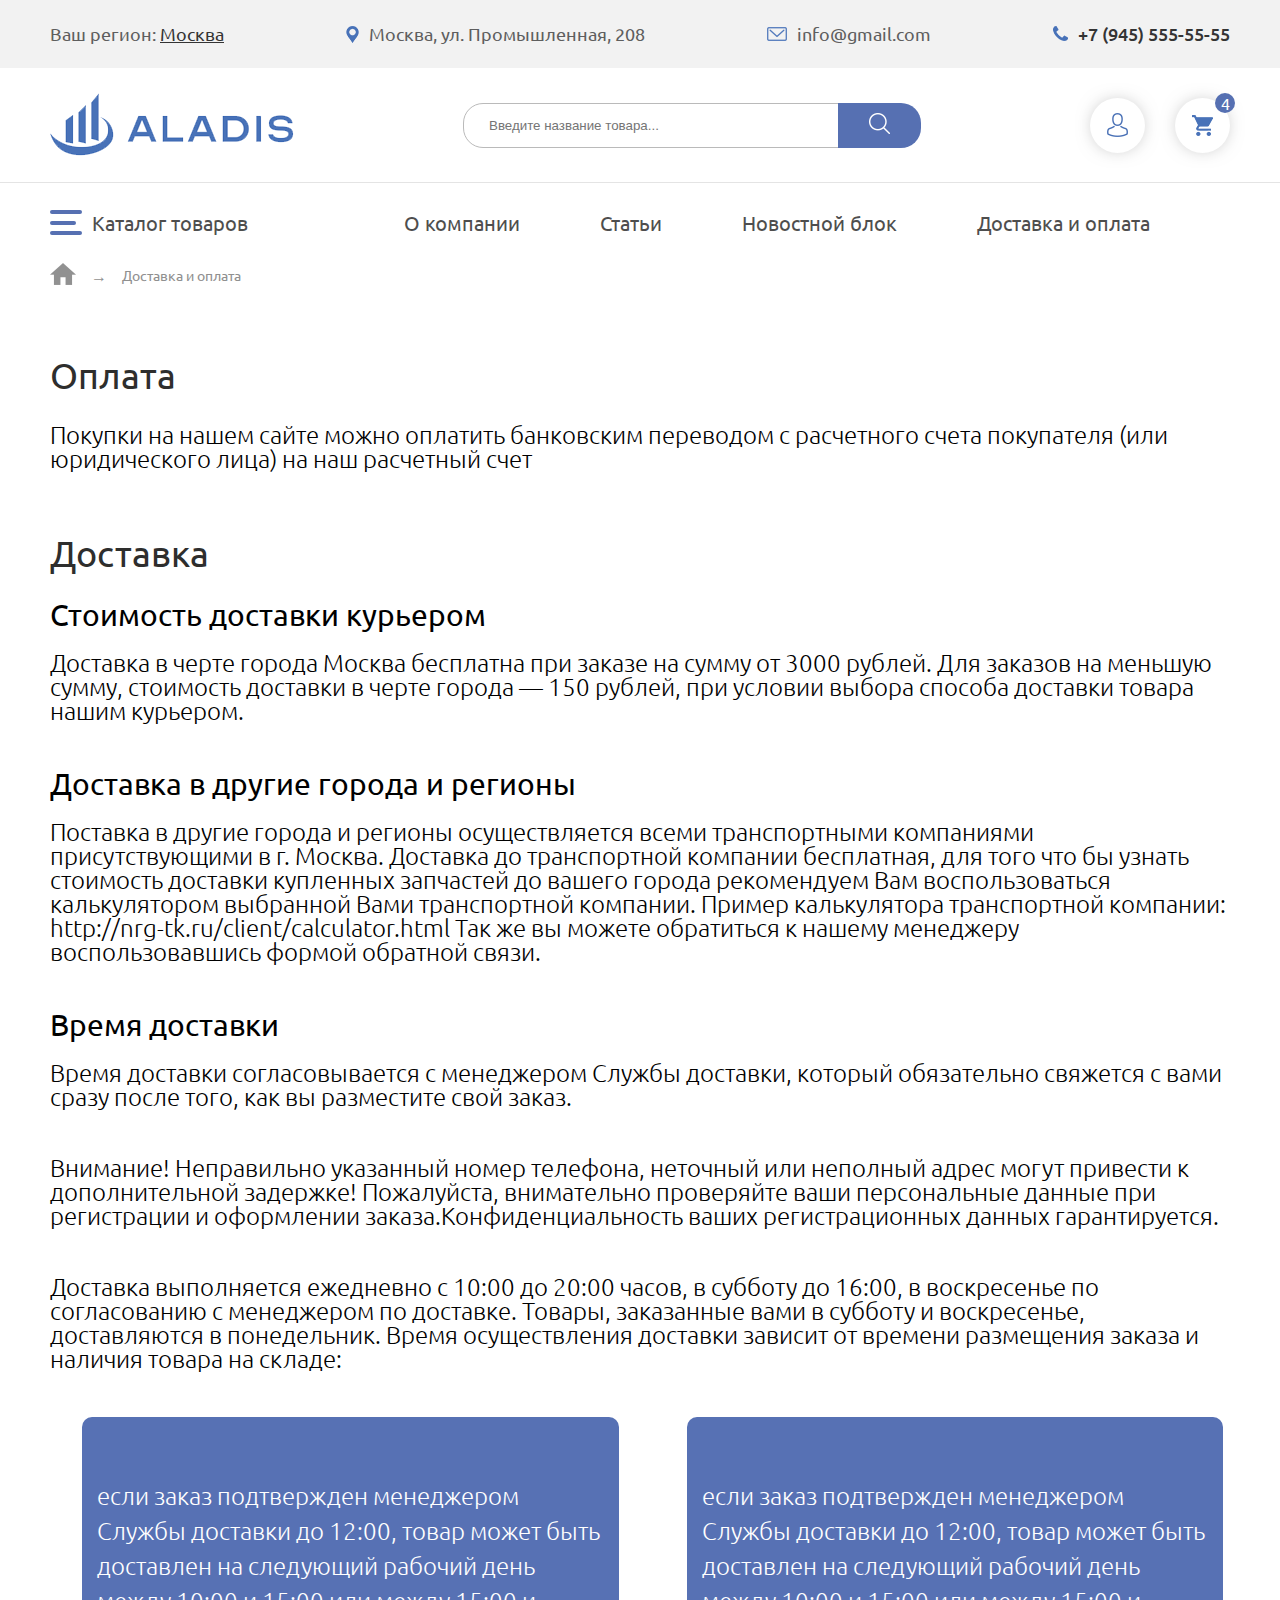
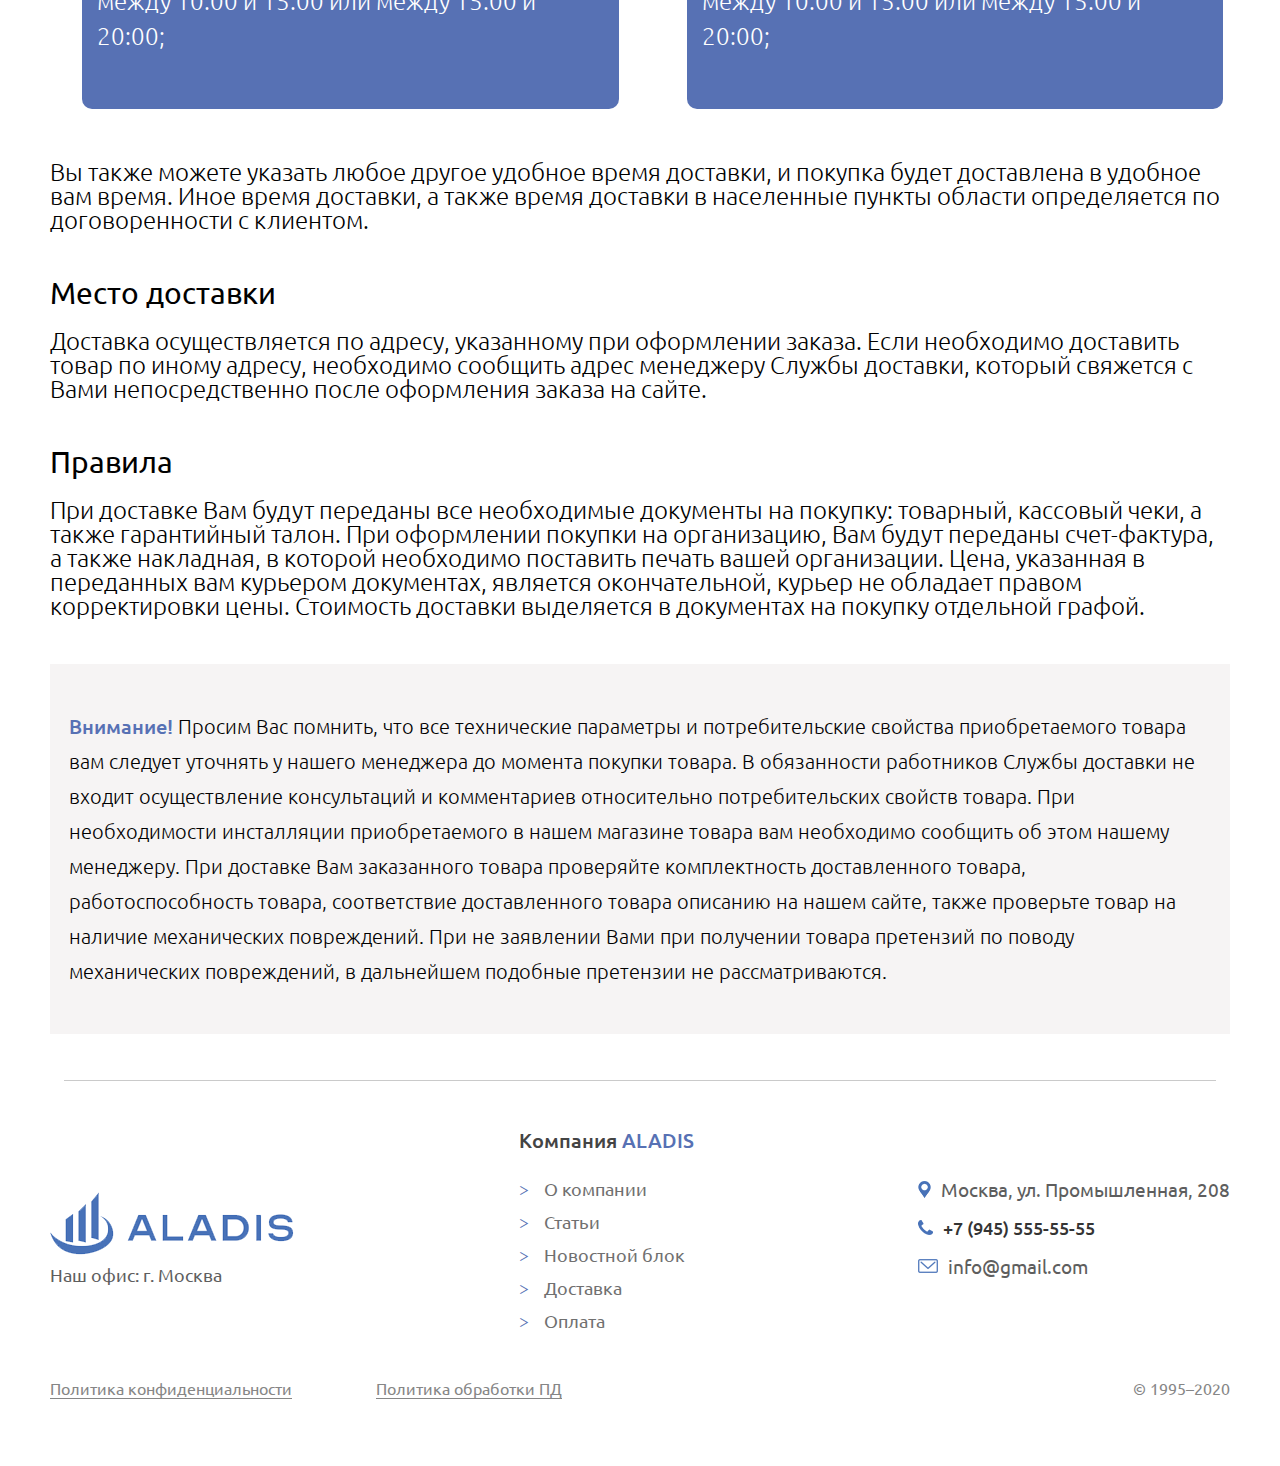
<file: delivery.html>
<!DOCTYPE html>
<html lang="ru">
<head>

	<meta charset="UTF-8">
	<meta name="description" content="Описание страницы сайта."/>
	<meta name="keywords" content="ключевые слова" />
	<meta name="viewport" content="width=device-width, initial-scale=1">

	<link href="https://fonts.googleapis.com/css2?family=Ubuntu:wght@300;400;500&display=swap" rel="stylesheet">

	<link rel="stylesheet" href="css/style.css">

	<title>aladis - Доставка</title>
</head>
<body>

	<header class="header">

		<div class="header__top container">

			<p class="header__region">Ваш регион: <a href="#">Москва</a></p>

			<div class="header__adress">
				<img src="img/header/header-adress-icon.png" alt="Москва, ул. Промышленная, 208">
				<p>Москва, ул. Промышленная, 208</p>
			</div>

			<div class="header__mail">
				<img src="img/header/header-mail-icon.png" alt="info@gmail.com">
				<p>info@gmail.com</p>
			</div>

			<div class="header__phone">
				<a href="tel:89455555555" class="header__phone__img">
					<img src="img/header/header-phone-icon.png" alt="+7 (945) 555-55-55">
				</a>
				<a href="tel:89455555555" class="header__phone__number">+7 (945) 555-55-55</a>
			</div>
		</div>

		<div class="header__center container">

			<div class="header__logo">
				<img src="img/header/header-logo.png" alt="Aladis">
			</div>

			<form action="#" class="header__search">
				<input type="search" name="q" placeholder="Введите название товара..." class="header__search__input"> 
   			<button class="header__search__button"><img src="img/header/header-search-icon.png" alt="Поиск"></button>
			</form>

			<div class="header__persanal">
				<div class="mobile-menu-burger">
					<span></span>
				</div>

				<a href="#" class="header__persanal__block header__persanal-area">
					<img src="img/header/header-persanalArea-icon.png" alt="Личный кабинет">
				</a>
				<a href="bascket.html" class="header__persanal__block header__persanal-bascket">
					<img src="img/header/header-basket-icon.png" alt="Корзина">
					<span class="header__persanal-bascket__products">4</span>
				</a>
			</div>
		</div>

		<nav class="nav container">

			<div class="nav__category">
				<a href="#" class="nav__category__burger">
					<span></span>
				</a>
				<a href="catalog.html" class="nav__category__link">Каталог товаров</a>
			</div>		 

			<ul class="nav__items">
				<li class="nav__item"><a href="index.html">О компании</a></li>
				<li class="nav__item"><a href="#">Статьи</a></li>
				<li class="nav__item"><a href="main.html">Новостной блок</a></li>
				<li class="nav__item"><a href="delivery.html">Доставка и оплата</a></li>
				<li class="nav__close__mobile">X</li>
			</ul>
		</nav>
	</header>

	<div class="breadcrumbs container">
		<a href="index.html" class="breadcrumbs__link"><img src="img/breadcrumbs-icon.png" alt="Главная"></a>
		<span>&rarr;</span>
		<a href="bascket.html" class="breadcrumbs__link">Доставка и оплата</a>
	</div>

	<main class="delivery-main container">
		<div class="delivery-main-pay">
			<h2 class="delivery-main-title">Оплата</h2>
			<p class="delivery-main-description">Покупки на нашем сайте можно оплатить банковским переводом с расчетного счета покупателя (или юридического лица) на наш расчетный счет</p>
		</div>
		<div class="delivery-main-delivery">
			<h2 class="delivery-main-title">Доставка</h2>

			<h3 class="delivery-main-subtitle">Стоимость доставки курьером</h3>
			<p class="delivery-main-description">Доставка в черте города Москва бесплатна при заказе на сумму от 3000 рублей. Для заказов на меньшую сумму, стоимость доставки в черте города — 150 рублей, при условии выбора способа доставки товара нашим курьером.</p>

			<h3 class="delivery-main-subtitle">Доставка в другие города и регионы</h3>
			<p class="delivery-main-description">Поставка в другие города и регионы осуществляется всеми транспортными компаниями присутствующими в г. Москва. Доставка до транспортной компании бесплатная, для того что бы узнать стоимость доставки купленных запчастей до вашего города рекомендуем Вам воспользоваться калькулятором выбранной Вами транспортной компании. Пример калькулятора транспортной компании: http://nrg-tk.ru/client/calculator.html Так же вы можете обратиться к нашему менеджеру воспользовавшись формой обратной связи.</p>

			<h3 class="delivery-main-subtitle">Время доставки</h3>
			<p class="delivery-main-description">Время доставки согласовывается с менеджером Службы доставки, который обязательно свяжется с вами сразу после того, как вы разместите свой заказ.</p>
			<p class="delivery-main-description">Внимание! Неправильно указанный номер телефона, неточный или неполный адрес могут привести к дополнительной задержке! Пожалуйста, внимательно проверяйте ваши персональные данные при регистрации и оформлении заказа.Конфиденциальность ваших регистрационных данных гарантируется.</p>
			<p class="delivery-main-description">Доставка выполняется ежедневно с 10:00 до 20:00 часов, в субботу до 16:00, в воскресенье по согласованию с менеджером по доставке. Товары, заказанные вами в субботу и воскресенье, доставляются в понедельник. Время осуществления доставки зависит от времени размещения заказа и наличия товара на складе:</p>

			<div class="delivery-main-blocks">
				<div class="delivery-main-block">если заказ подтвержден менеджером Службы доставки до 12:00, товар может быть доставлен на следующий рабочий день между 10:00 и 15:00 или между 15:00 и 20:00;</div>
				<div class="delivery-main-block">если заказ подтвержден менеджером Службы доставки до 12:00, товар может быть доставлен на следующий рабочий день между 10:00 и 15:00 или между 15:00 и 20:00;</div>
			</div>

			<p class="delivery-main-description">Вы также можете указать любое другое удобное время доставки, и покупка будет доставлена в удобное вам время. Иное время доставки, а также время доставки в населенные пункты области определяется по договоренности с клиентом.</p>

			<h3 class="delivery-main-subtitle">Место доставки</h3>
			<p class="delivery-main-description">Доставка осуществляется по адресу, указанному при оформлении заказа. Если необходимо доставить товар по иному адресу, необходимо сообщить адрес менеджеру Службы доставки, который свяжется с Вами непосредственно после оформления заказа на сайте.</p>

			<h3 class="delivery-main-subtitle">Правила</h3>
			<p class="delivery-main-description">При доставке Вам будут переданы все необходимые документы на покупку: товарный, кассовый чеки, а также гарантийный талон. При оформлении покупки на организацию, Вам будут переданы счет-фактура, а также накладная, в которой необходимо поставить печать вашей организации. Цена, указанная в переданных вам курьером документах, является окончательной, курьер не обладает правом корректировки цены. Стоимость доставки выделяется в документах на покупку отдельной графой.</p>

			<div class="delivery-main-attention">
				<span>Внимание!</span> Просим Вас помнить, что все технические параметры и потребительские свойства приобретаемого товара вам следует уточнять у нашего менеджера до момента покупки товара. В обязанности работников Службы доставки не входит осуществление консультаций и комментариев относительно потребительских свойств товара. При необходимости инсталляции приобретаемого в нашем магазине товара вам необходимо сообщить об этом нашему менеджеру. При доставке Вам заказанного товара проверяйте комплектность доставленного товара, работоспособность товара, соответствие доставленного товара описанию на нашем сайте, также проверьте товар на наличие механических повреждений. При не заявлении Вами при получении товара претензий по поводу механических повреждений, в дальнейшем подобные претензии не рассматриваются.
			</div>
		</div>
	</main>

	<footer class="footer container">

		<div class="footer__top">

			<div class="footer__logo">
				<img src="img/header/header-logo.png" alt="Aladis">
				<p class="footer__logo__adress">Наш офис: г. Москва</p>
			</div>

			<nav class="footer__nav">
				<p class="footer__nav__title">Компания <span>ALADIS</span></p>

				<ul class="footer__nav__items">
					<li class="footer__nav__item"><a href="index.html#">О компании</a></li>
					<li class="footer__nav__item"><a href="index.html#">Статьи</a></li>
					<li class="footer__nav__item"><a href="main.html">Новостной блок</a></li>
					<li class="footer__nav__item"><a href="delivery.html">Доставка</a></li>
					<li class="footer__nav__item"><a href="delivery.html">Оплата</a></li>
				</ul>
			</nav>

			<div class="footer__contacts">
				<div class="footer__contacts__block">
					<img src="img/header/header-adress-icon.png" alt="Адрес">
					<p>Москва, ул. Промышленная, 208</p>
				</div>
				<div class="footer__contacts__block">
					<img src="img/header/header-phone-icon.png" alt="Телефон">
					<a href="tel:89455555555">+7 (945) 555-55-55</a>
				</div>
				<div class="footer__contacts__block">
					<img src="img/header/header-mail-icon.png" alt="Почта">
					<p>info@gmail.com</p>
				</div>
			</div>
		</div>

		<div class="footer__bottom">
			<div class="footer__bottom__links">
				<a href="#" class="footer__bottom__link">Политика конфиденциальности</a>
				<a href="#" class="footer__bottom__link">Политика обработки ПД</a>
			</div>
			<p class="footer__bottom__copy">&copy; 1995–2020</p>
		</div>
	</footer>

	<script src="https://ajax.googleapis.com/ajax/libs/jquery/3.2.1/jquery.min.js"></script>
	<script src="js/script.js"></script>
</body>
</html>
</file>
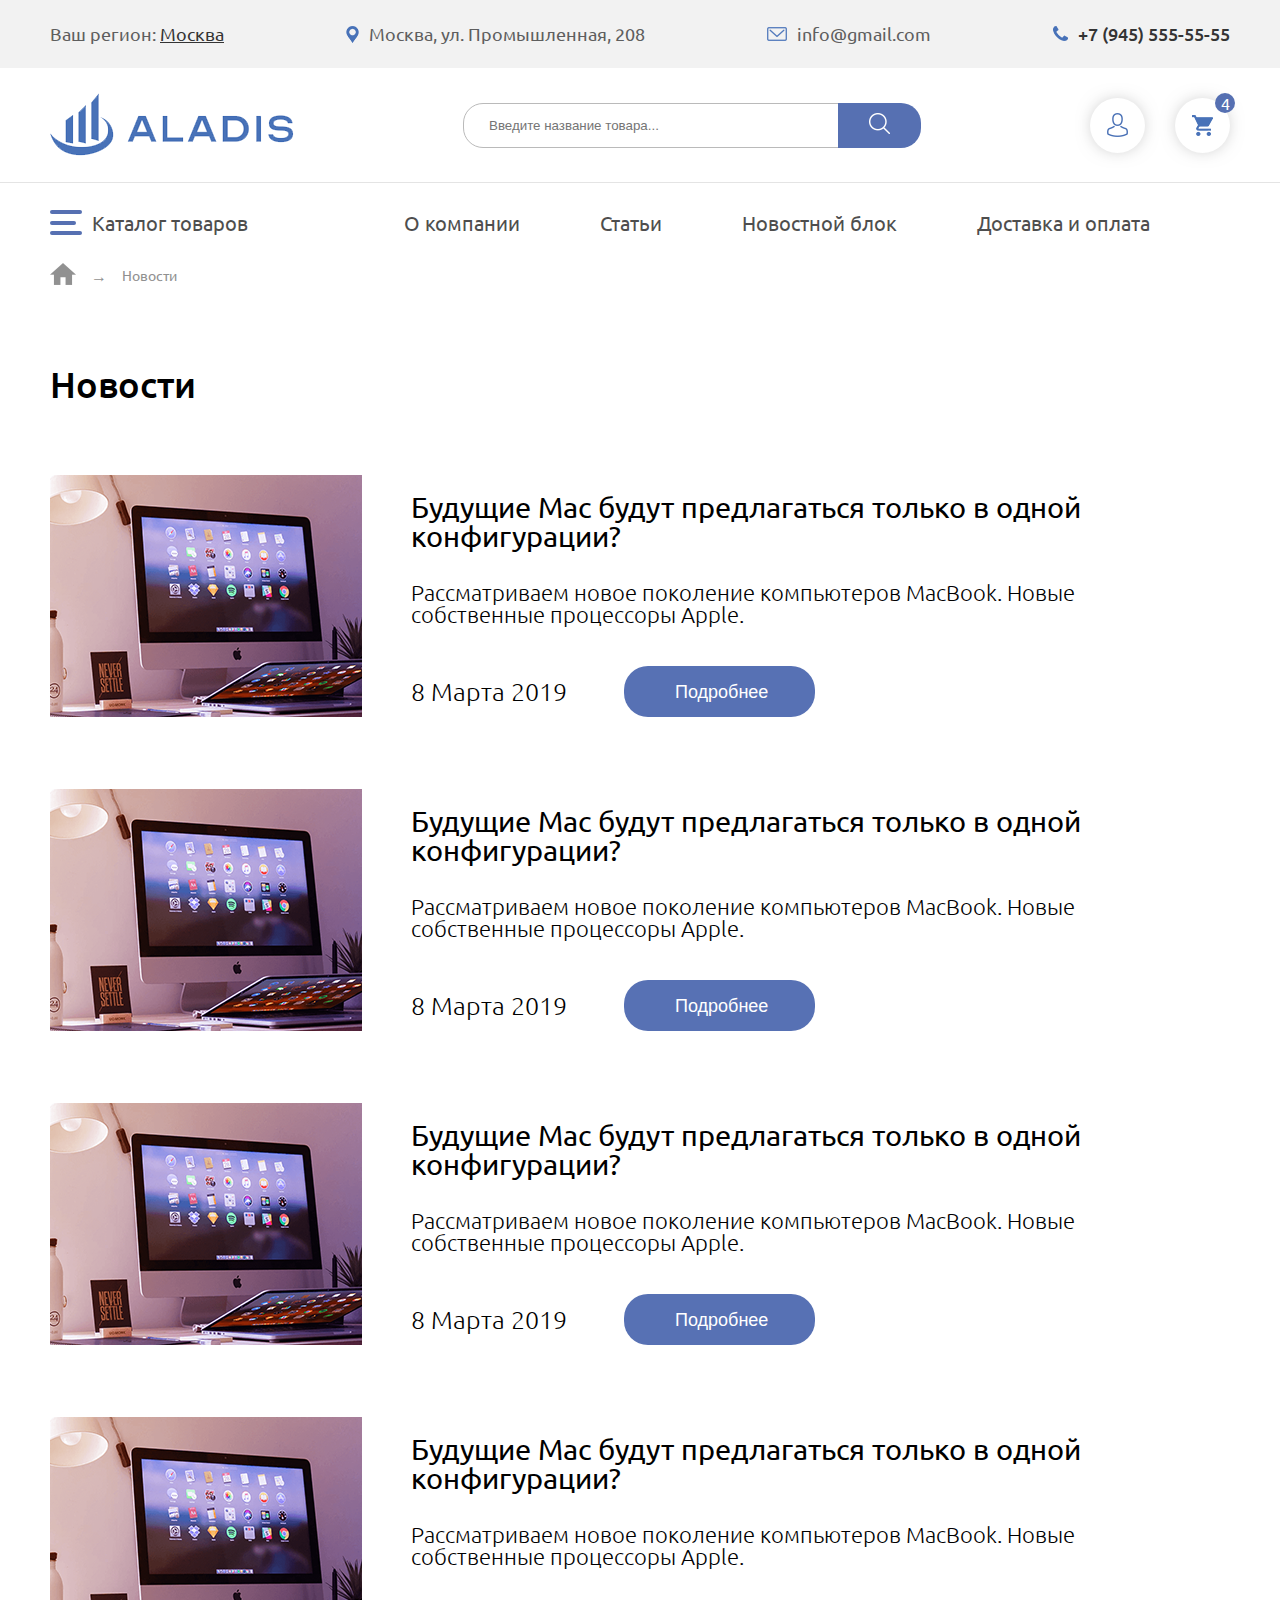
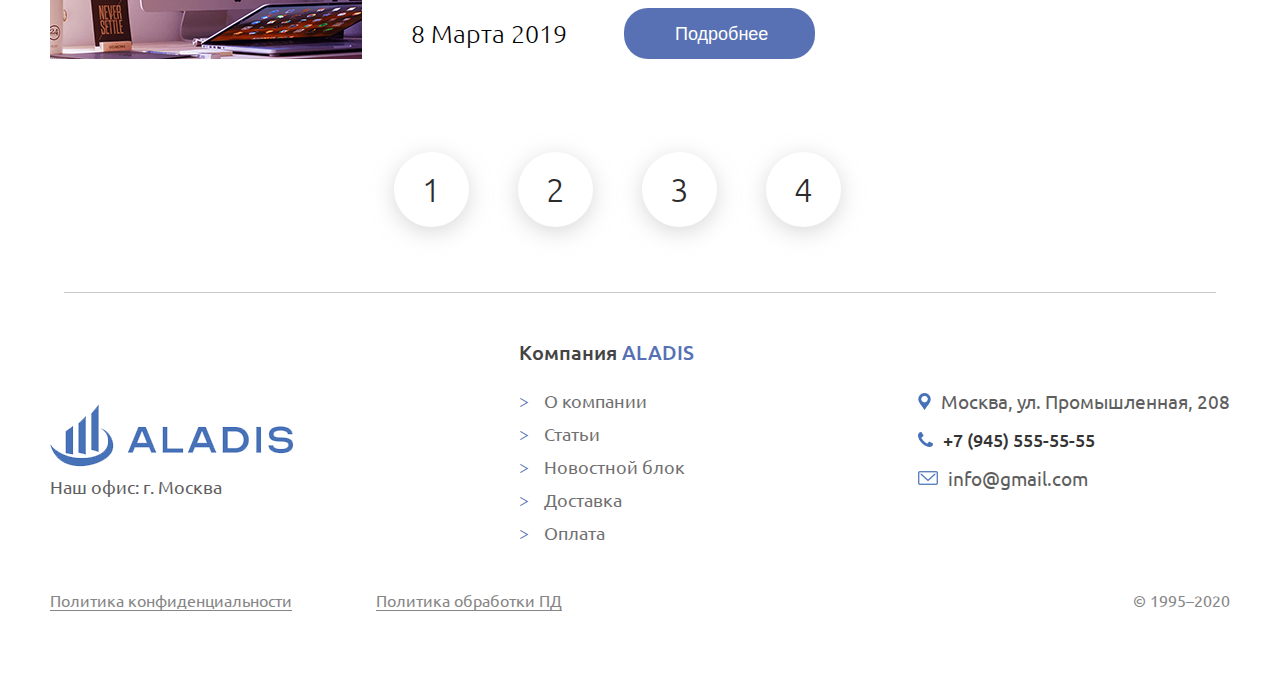
<file: main.html>
<!DOCTYPE html>
<html lang="ru">
<head>

	<meta charset="UTF-8">
	<meta name="description" content="Описание страницы сайта."/>
	<meta name="keywords" content="ключевые слова" />
	<meta name="viewport" content="width=device-width, initial-scale=1">

	<link href="https://fonts.googleapis.com/css2?family=Ubuntu:wght@300;400;500&display=swap" rel="stylesheet">

	<link rel="stylesheet" href="css/style.css">

	<title>aladis - Новости</title>
</head>
<body>

	<header class="header">

		<div class="header__top container">

			<p class="header__region">Ваш регион: <a href="#">Москва</a></p>

			<div class="header__adress">
				<img src="img/header/header-adress-icon.png" alt="Москва, ул. Промышленная, 208">
				<p>Москва, ул. Промышленная, 208</p>
			</div>

			<div class="header__mail">
				<img src="img/header/header-mail-icon.png" alt="info@gmail.com">
				<p>info@gmail.com</p>
			</div>

			<div class="header__phone">
				<a href="tel:89455555555" class="header__phone__img">
					<img src="img/header/header-phone-icon.png" alt="+7 (945) 555-55-55">
				</a>
				<a href="tel:89455555555" class="header__phone__number">+7 (945) 555-55-55</a>
			</div>
		</div>

		<div class="header__center container">

			<div class="header__logo">
				<img src="img/header/header-logo.png" alt="Aladis">
			</div>

			<form action="#" class="header__search">
				<input type="search" name="q" placeholder="Введите название товара..." class="header__search__input"> 
   			<button class="header__search__button"><img src="img/header/header-search-icon.png" alt="Поиск"></button>
			</form>

			<div class="header__persanal">
				<div class="mobile-menu-burger">
					<span></span>
				</div>

				<a href="#" class="header__persanal__block header__persanal-area">
					<img src="img/header/header-persanalArea-icon.png" alt="Личный кабинет">
				</a>
				<a href="bascket.html" class="header__persanal__block header__persanal-bascket">
					<img src="img/header/header-basket-icon.png" alt="Корзина">
					<span class="header__persanal-bascket__products">4</span>
				</a>
			</div>
		</div>

		<nav class="nav container">

			<div class="nav__category">
				<a href="#" class="nav__category__burger">
					<span></span>
				</a>
				<a href="catalog.html" class="nav__category__link">Каталог товаров</a>
			</div>		 

			<ul class="nav__items">
				<li class="nav__item"><a href="index.html">О компании</a></li>
				<li class="nav__item"><a href="#">Статьи</a></li>
				<li class="nav__item"><a href="main.html">Новостной блок</a></li>
				<li class="nav__item"><a href="delivery.html">Доставка и оплата</a></li>
				<li class="nav__close__mobile">X</li>
			</ul>
		</nav>
	</header>

	<div class="breadcrumbs container">
		<a href="index.html" class="breadcrumbs__link"><img src="img/breadcrumbs-icon.png" alt="Главная"></a>
		<span>&rarr;</span>
		<a href="bascket.html" class="breadcrumbs__link">Новости</a>
	</div>

	<main class="main container">
		<div class="main-title">
			<h2 class="main-title-text">Новости</h2>
		</div>
		<div class="main-card-container">
			<div class="main-card">
				<div class="main-card-image">
					<img src="img/news/card-img.png" alt="" class="main-card-img">
				</div>
				<div class="main-card-text">
					<h3 class="main-card-text-title">Будущие Mac будут предлагаться только в одной конфигурации?</h3>
					<p class="main-card-text-description">Рассматриваем новое поколение компьютеров MacBook. Новые собственные процессоры Apple.</p>
					<div class="main-card-row">
						<p class="main-card-row-date">8 Марта 2019</p>
						<button class="main-card-row-btn">Подробнее</button>
					</div>
				</div>
			</div>
			<div class="main-card">
				<div class="main-card-image">
					<img src="img/news/card-img.png" alt="" class="main-card-img">
				</div>
				<div class="main-card-text">
					<h3 class="main-card-text-title">Будущие Mac будут предлагаться только в одной конфигурации?</h3>
					<p class="main-card-text-description">Рассматриваем новое поколение компьютеров MacBook. Новые собственные процессоры Apple.</p>
					<div class="main-card-row">
						<p class="main-card-row-date">8 Марта 2019</p>
						<button class="main-card-row-btn">Подробнее</button>
					</div>
				</div>
			</div>
			<div class="main-card">
				<div class="main-card-image">
					<img src="img/news/card-img.png" alt="" class="main-card-img">
				</div>
				<div class="main-card-text">
					<h3 class="main-card-text-title">Будущие Mac будут предлагаться только в одной конфигурации?</h3>
					<p class="main-card-text-description">Рассматриваем новое поколение компьютеров MacBook. Новые собственные процессоры Apple.</p>
					<div class="main-card-row">
						<p class="main-card-row-date">8 Марта 2019</p>
						<button class="main-card-row-btn">Подробнее</button>
					</div>
				</div>
			</div>
			<div class="main-card">
				<div class="main-card-image">
					<img src="img/news/card-img.png" alt="" class="main-card-img">
				</div>
				<div class="main-card-text">
					<h3 class="main-card-text-title">Будущие Mac будут предлагаться только в одной конфигурации?</h3>
					<p class="main-card-text-description">Рассматриваем новое поколение компьютеров MacBook. Новые собственные процессоры Apple.</p>
					<div class="main-card-row">
						<p class="main-card-row-date">8 Марта 2019</p>
						<button class="main-card-row-btn">Подробнее</button>
					</div>
				</div>
			</div>
		</div>
		<div class="main-pages">
			<a href="#" class="main-pages-item">1</a>
			<a href="#" class="main-pages-item">2</a>
			<a href="#" class="main-pages-item">3</a>
			<a href="#" class="main-pages-item">4</a>
		</div>
	</main>

	<footer class="footer container">

		<div class="footer__top">

			<div class="footer__logo">
				<img src="img/header/header-logo.png" alt="Aladis">
				<p class="footer__logo__adress">Наш офис: г. Москва</p>
			</div>

			<nav class="footer__nav">
				<p class="footer__nav__title">Компания <span>ALADIS</span></p>

				<ul class="footer__nav__items">
					<li class="footer__nav__item"><a href="index.html#">О компании</a></li>
					<li class="footer__nav__item"><a href="index.html#">Статьи</a></li>
					<li class="footer__nav__item"><a href="main.html">Новостной блок</a></li>
					<li class="footer__nav__item"><a href="delivery.html">Доставка</a></li>
					<li class="footer__nav__item"><a href="delivery.html">Оплата</a></li>
				</ul>
			</nav>

			<div class="footer__contacts">
				<div class="footer__contacts__block">
					<img src="img/header/header-adress-icon.png" alt="Адрес">
					<p>Москва, ул. Промышленная, 208</p>
				</div>
				<div class="footer__contacts__block">
					<img src="img/header/header-phone-icon.png" alt="Телефон">
					<a href="tel:89455555555">+7 (945) 555-55-55</a>
				</div>
				<div class="footer__contacts__block">
					<img src="img/header/header-mail-icon.png" alt="Почта">
					<p>info@gmail.com</p>
				</div>
			</div>
		</div>

		<div class="footer__bottom">
			<div class="footer__bottom__links">
				<a href="#" class="footer__bottom__link">Политика конфиденциальности</a>
				<a href="#" class="footer__bottom__link">Политика обработки ПД</a>
			</div>
			<p class="footer__bottom__copy">&copy; 1995–2020</p>
		</div>
	</footer>

	<script src="https://ajax.googleapis.com/ajax/libs/jquery/3.2.1/jquery.min.js"></script>
	<script src="js/script.js"></script>
</body>
</html>
</file>
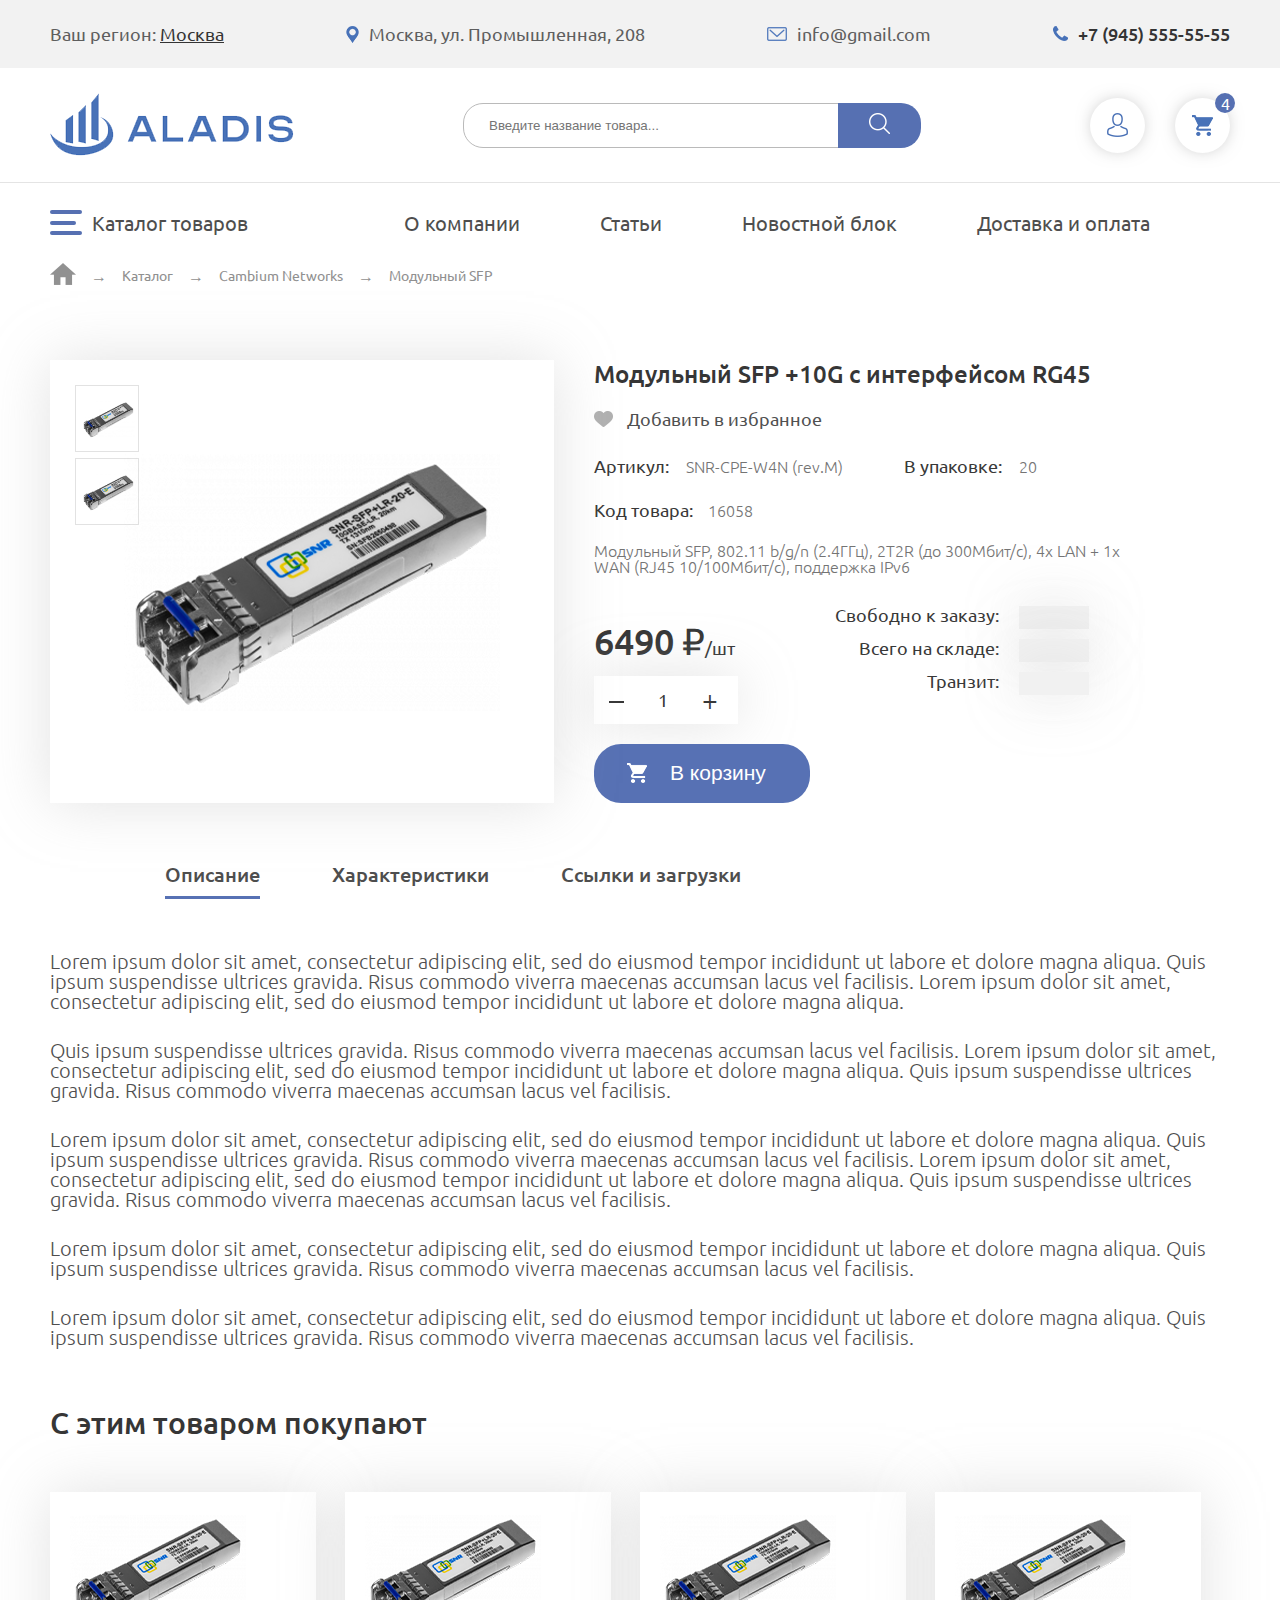
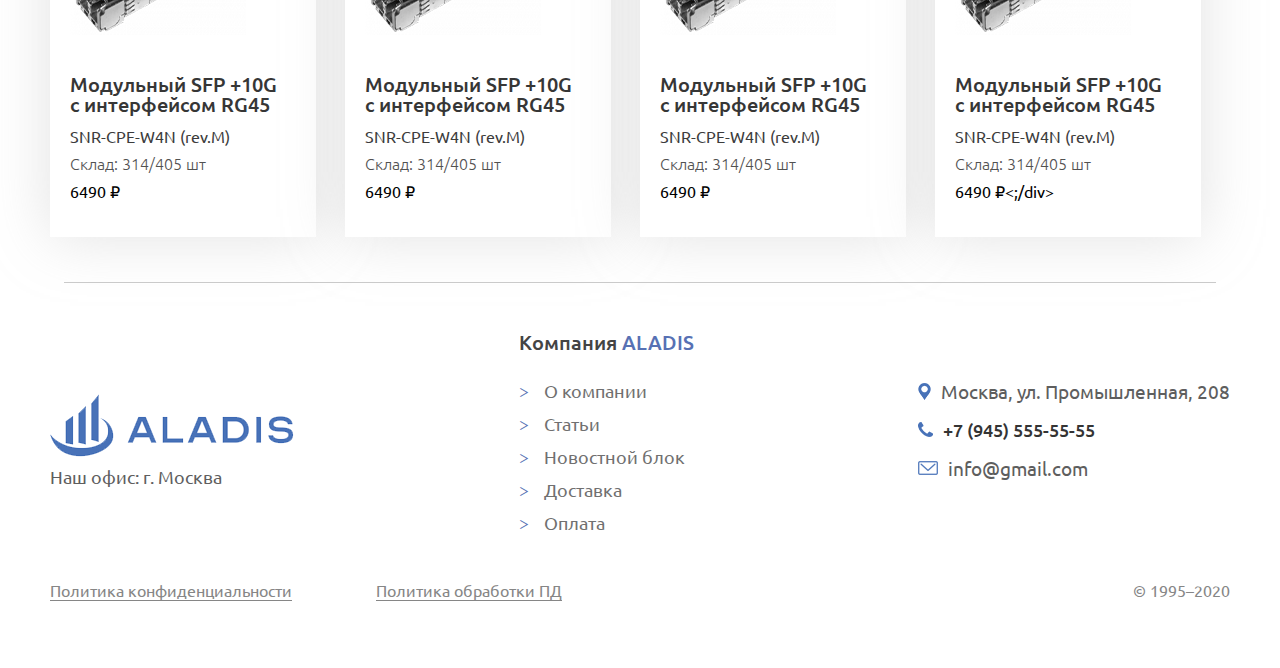
<file: product-card.html>
<!DOCTYPE html>
<html lang="ru">
<head>

	<meta charset="UTF-8">
	<meta name="description" content="Описание страницы сайта."/>
	<meta name="keywords" content="ключевые слова" />
	<meta name="viewport" content="width=device-width, initial-scale=1">

	<link href="https://fonts.googleapis.com/css2?family=Ubuntu:wght@300;400;500&display=swap" rel="stylesheet">

	<link rel="stylesheet" href="css/style.css">

	<title>aladis - Карточка товара</title>
</head>
<body>

	<header class="header">

		<div class="header__top container">

			<p class="header__region">Ваш регион: <a href="#">Москва</a></p>

			<div class="header__adress">
				<img src="img/header/header-adress-icon.png" alt="Москва, ул. Промышленная, 208">
				<p>Москва, ул. Промышленная, 208</p>
			</div>

			<div class="header__mail">
				<img src="img/header/header-mail-icon.png" alt="info@gmail.com">
				<p>info@gmail.com</p>
			</div>

			<div class="header__phone">
				<a href="tel:89455555555" class="header__phone__img">
					<img src="img/header/header-phone-icon.png" alt="+7 (945) 555-55-55">
				</a>
				<a href="tel:89455555555" class="header__phone__number">+7 (945) 555-55-55</a>
			</div>
		</div>

		<div class="header__center container">

			<div class="header__logo">
				<img src="img/header/header-logo.png" alt="Aladis">
			</div>

			<form action="#" class="header__search">
				<input type="search" name="q" placeholder="Введите название товара..." class="header__search__input"> 
   			<button class="header__search__button"><img src="img/header/header-search-icon.png" alt="Поиск"></button>
			</form>

			<div class="header__persanal">
				<div class="mobile-menu-burger">
					<span></span>
				</div>

				<a href="#" class="header__persanal__block header__persanal-area">
					<img src="img/header/header-persanalArea-icon.png" alt="Личный кабинет">
				</a>
				<a href="bascket.html" class="header__persanal__block header__persanal-bascket">
					<img src="img/header/header-basket-icon.png" alt="Корзина">
					<span class="header__persanal-bascket__products">4</span>
				</a>
			</div>
		</div>

		<nav class="nav container">

			<div class="nav__category">
				<a href="#" class="nav__category__burger">
					<span></span>
				</a>
				<a href="catalog.html" class="nav__category__link">Каталог товаров</a>
			</div>		 

			<ul class="nav__items">
				<li class="nav__item"><a href="index.html">О компании</a></li>
				<li class="nav__item"><a href="#">Статьи</a></li>
				<li class="nav__item"><a href="main.html">Новостной блок</a></li>
				<li class="nav__item"><a href="delivery.html">Доставка и оплата</a></li>
				<li class="nav__close__mobile">X</li>
			</ul>
		</nav>
	</header>

	<div class="breadcrumbs container">
		<a href="index.html" class="breadcrumbs__link"><img src="img/breadcrumbs-icon.png" alt="Главная"></a>
		<span>&rarr;</span>
		<a href="bascket.html" class="breadcrumbs__link">Каталог</a>
		<span>&rarr;</span>
		<a href="bascket.html" class="breadcrumbs__link">Cambium Networks</a>
		<span>&rarr;</span>
		<a href="bascket.html" class="breadcrumbs__link">Модульный SFP</a>
	</div>

	<main class="card-main container">
		<div class="card-main-product">
			<div class="card-product-img" id="card-product-img">
				<div class="thumbs-img">
					<div class="card-product-img-small" data-img="img-1">
					<img src="img/product-card/sfp.png" alt="" class="card-product-img-img" id="img-1">
				</div>
				<div class="card-product-img-small" data-img="img-2">
					<img src="img/product-card/sfp.png" alt="" class="card-product-img-img" id="img-2">
				</div>
				</div>
				<img class="card-image-lg" src="img/product-card/sfp.png" alt="">
			</div>
			<div class="card-product-text">
				<h2 class="card-product-text-title">Модульный SFP +10G с интерфейсом RG45</h2>
				<div class="card-product-text-favourites">
					<img src="img/product-card/favourites.png" alt="">
					<a href="#">Добавить в избранное</a>
				</div>
				<div class="card-product-text-article">
					<p><span>Артикул:</span> SNR-CPE-W4N (rev.M)</p>
					<p><span>В упаковке:</span> 20</p>
				</div>
				<div class="card-product-text-key"><span>Код товара:</span> 16058</div>
				<div class="card-product-text-description">Модульный SFP, 802.11 b/g/n (2.4ГГц), 2T2R (до 300Мбит/с), 4x LAN + 1x WAN (RJ45 10/100Мбит/с), поддержка IPv6</div>
				<div class="card-product-text-price">
					<div class="price-column1">
						<p class="price-column1-cost">6490 ₽<span class="price-column1-summ">/шт</span></p>
						<div class="price-column1-value">
							<div class="price-span" onclick="dec();"><span></span></div>
							<p class="price-value">1</p>
							<div class="price-btn" onclick="inc();">+</div>
						</div>
					</div>
					<div class="price-column2">
						<div class="price-column2-row">
							Свободно к заказу:
							<div class="price-column2-value"></div>
						</div>
						<div class="price-column2-row">
							Всего на складе:
							<div class="price-column2-value"></div>
						</div>
						<div class="price-column2-row">
							Транзит:
							<div class="price-column2-value"></div>
						</div>
					</div>
				</div>
				<div class="card-product-text-button">
					<button><img src="img/product-card/cart.png" alt="">В корзину</button>
				</div>
			</div>
		</div>
		<div class="card-main-tabs">
			<div class="card-main-tab card-main-tab-active" data-product="product-tab-1" data-border="border-1" id="border-1">Описание</div>
			<div class="card-main-tab" data-product="product-tab-2" data-border="border-2" id="border-2">Характеристики</div>
			<div class="card-main-tab" data-product="product-tab-3" data-border="border-3" id="border-3">Ссылки и загрузки</div>
		</div>
		<div class="card-main-description active card-main-link" id="product-tab-1" data-product-content>
			<p class="card-main-description-text">Lorem ipsum dolor sit amet, consectetur adipiscing elit, sed do eiusmod tempor incididunt ut labore et dolore magna aliqua. Quis ipsum suspendisse ultrices gravida. Risus commodo viverra maecenas accumsan lacus vel facilisis. Lorem ipsum dolor sit amet, consectetur adipiscing elit, sed do eiusmod tempor incididunt ut labore et dolore magna aliqua.</p>
			<p class="card-main-description-text">Quis ipsum suspendisse ultrices gravida. Risus commodo viverra maecenas accumsan lacus vel facilisis. Lorem ipsum dolor sit amet, consectetur adipiscing elit, sed do eiusmod tempor incididunt ut labore et dolore magna aliqua. Quis ipsum suspendisse ultrices gravida. Risus commodo viverra maecenas accumsan lacus vel facilisis.</p>
			<p class="card-main-description-text">Lorem ipsum dolor sit amet, consectetur adipiscing elit, sed do eiusmod tempor incididunt ut labore et dolore magna aliqua. Quis ipsum suspendisse ultrices gravida. Risus commodo viverra maecenas accumsan lacus vel facilisis. Lorem ipsum dolor sit amet, consectetur adipiscing elit, sed do eiusmod tempor incididunt ut labore et dolore magna aliqua. Quis ipsum suspendisse ultrices gravida. Risus commodo viverra maecenas accumsan lacus vel facilisis.</p>
			<p class="card-main-description-text">Lorem ipsum dolor sit amet, consectetur adipiscing elit, sed do eiusmod tempor incididunt ut labore et dolore magna aliqua. Quis ipsum suspendisse ultrices gravida. Risus commodo viverra maecenas accumsan lacus vel facilisis.</p>
			<p class="card-main-description-text">Lorem ipsum dolor sit amet, consectetur adipiscing elit, sed do eiusmod tempor incididunt ut labore et dolore magna aliqua. Quis ipsum suspendisse ultrices gravida. Risus commodo viverra maecenas accumsan lacus vel facilisis. </p>
		</div>
		<div class="card-main-settings card-main-link" id="product-tab-2" data-product-content></div>
		<div class="card-main-links card-main-link" id="product-tab-3" data-product-content>
			<a href="#">Lorem, ipsum dolor sit amet consectetur.</a>
			<a href="#">Lorem, ipsum dolor sit amet consectetur.</a>
			<a href="#">Lorem, ipsum dolor sit amet consectetur.</a>
			<a href="#">Lorem, ipsum dolor sit amet consectetur.</a>
			<a href="#">Lorem, ipsum dolor sit amet consectetur.</a>
			<a href="#">Lorem, ipsum dolor sit amet consectetur.</a>
			<a href="#">Lorem, ipsum dolor sit amet consectetur.</a>
			<a href="#">Lorem, ipsum dolor sit amet consectetur.</a>
		</div>
		<h3 class="suggestions-title">С этим товаром покупают</h3>
		<div class="card-main-suggestions">
			<div class="suggestions-card">
				<img src="img/product-card/sfp-m.png" alt="">
				<a href="#" class="suggestions-card-title">Модульный SFP +10G с интерфейсом RG45</a>
				<p class="suggestions-card-description">SNR-CPE-W4N (rev.M)</p>
				<div class="suggestions-card-value">Склад: 314/405 шт</div>
				<div class="suggestions-card-cost">6490 ₽</div>
			</div>
			<div class="suggestions-card">
				<img src="img/product-card/sfp-m.png" alt="">
				<a href="#" class="suggestions-card-title">Модульный SFP +10G с интерфейсом RG45</a>
				<p class="suggestions-card-description">SNR-CPE-W4N (rev.M)</p>
				<div class="suggestions-card-value">Склад: 314/405 шт</div>
				<div class="suggestions-card-cost">6490 ₽</div>
			</div>
			<div class="suggestions-card">
				<img src="img/product-card/sfp-m.png" alt="">
				<a href="#" class="suggestions-card-title">Модульный SFP +10G с интерфейсом RG45</a>
				<p class="suggestions-card-description">SNR-CPE-W4N (rev.M)</p>
				<div class="suggestions-card-value">Склад: 314/405 шт</div>
				<div class="suggestions-card-cost">6490 ₽</div>
			</div>
			<div class="suggestions-card">
				<img src="img/product-card/sfp-m.png" alt="">
				<a href="#" class="suggestions-card-title">Модульный SFP +10G с интерфейсом RG45</a>
				<p class="suggestions-card-description">SNR-CPE-W4N (rev.M)</p>
				<div class="suggestions-card-value">Склад: 314/405 шт</div>
				<div class="suggestions-card-cost">6490 ₽<;/div>
			</div>
		</div>
	</main>

	<footer class="footer container">

		<div class="footer__top">

			<div class="footer__logo">
				<img src="img/header/header-logo.png" alt="Aladis">
				<p class="footer__logo__adress">Наш офис: г. Москва</p>
			</div>

			<nav class="footer__nav">
				<p class="footer__nav__title">Компания <span>ALADIS</span></p>

				<ul class="footer__nav__items">
					<li class="footer__nav__item"><a href="#">О компании</a></li>
					<li class="footer__nav__item"><a href="#">Статьи</a></li>
					<li class="footer__nav__item"><a href="#">Новостной блок</a></li>
					<li class="footer__nav__item"><a href="#">Доставка</a></li>
					<li class="footer__nav__item"><a href="#">Оплата</a></li>
				</ul>
			</nav>

			<div class="footer__contacts">
				<div class="footer__contacts__block">
					<img src="img/header/header-adress-icon.png" alt="Адрес">
					<p>Москва, ул. Промышленная, 208</p>
				</div>
				<div class="footer__contacts__block">
					<img src="img/header/header-phone-icon.png" alt="Телефон">
					<a href="tel:89455555555">+7 (945) 555-55-55</a>
				</div>
				<div class="footer__contacts__block">
					<img src="img/header/header-mail-icon.png" alt="Почта">
					<p>info@gmail.com</p>
				</div>
			</div>
		</div>

		<div class="footer__bottom">
			<div class="footer__bottom__links">
				<a href="#" class="footer__bottom__link">Политика конфиденциальности</a>
				<a href="#" class="footer__bottom__link">Политика обработки ПД</a>
			</div>
			<p class="footer__bottom__copy">&copy; 1995–2020</p>
		</div>
	</footer>

	<script defer>
		const tabsHeaders = document.querySelectorAll('.card-main-tab');

tabsHeaders.forEach(tabsHandler);

function tabsHandler(item) {
	item.addEventListener("click", tabsClick);
}

function tabsClick(){
	const tabId = this.dataset.product;
	const borderId = this.dataset.border;

	document.querySelectorAll("[data-product-content]").forEach(function(item) {
		item.classList.remove("active");
	});

	document.getElementById(tabId).classList.toggle("active");

	tabsHeaders.forEach(function(item) {
		item.classList.remove('card-main-tab-active');
	});

	document.getElementById(borderId).classList.toggle('card-main-tab-active');
}

const btnUp = document.querySelector('.price-btn');
const btnDown = document.querySelector('.price-span');
const value = document.querySelector('.price-value');
const summ = document.querySelector('.price-column1-summ');
const cost = document.querySelector('.price-column1-cost');

function inc() {
	value.innerHTML++;
	summ.innerHTML = " ";
	summ.innerHTML = " ";
	cost.innerHTML =  value.innerHTML * 6490 + " ₽";
}
function dec() {
	if (value.innerHTML <= 1) {
		return false;
	} else {
		value.innerHTML--;
		summ.innerHTML = " ";
		summ.innerHTML = " ";
		cost.innerHTML =  value.innerHTML * 6490 + " ₽";
	}
}

const imgSm = document.querySelectorAll('.card-product-img-img');
const imgLg = document.querySelector('.card-image-lg');
const imgClick = document.querySelectorAll('.card-product-img-small');

imgClick.forEach(function(item) {
	item.addEventListener('click', function() {
		const imgId = this.dataset.img;

		var imgUrl = document.getElementById(imgId).getAttribute('src');

		imgLg.setAttribute('src', imgUrl);

		console.log(imgUrl);
	});
});

	</script>
	<script src="https://ajax.googleapis.com/ajax/libs/jquery/3.2.1/jquery.min.js"></script>
	<script src="js/script.js"></script>
</body>
</html>
</file>
<file: css/style.css>
html, body, div, span, applet, object, iframe, h1, h2, h3, h4, h5, h6, p, blockquote, pre, a, abbr, acronym, address, big, cite, code, del, dfn, em, img, ins, kbd, q, s, samp, small, strike, strong, sub, sup, tt, var, b, u, i, center, dl, dt, dd, ol, ul, li, fieldset, form, label, legend, table, caption, tbody, tfoot, thead, tr, th, td, article, aside, canvas, details, embed, figure, figcaption, footer, header, hgroup, menu, nav, output, ruby, section, summary, time, mark, audio, video {
  margin: 0;
  padding: 0;
  border: 0;
  font-size: 100%;
  font: inherit;
  vertical-align: baseline;
}

:focus, :active{outline: none;}
a:focus, a:active{outline: none;}

input[type="number"]::-webkit-outer-spin-button,
input[type="number"]::-webkit-inner-spin-button {
  -webkit-appearance: none;
  margin: 0;
}

input[type="number"] {
  -moz-appearance: textfield;
}
input[type="number"]:hover,
input[type="number"]:focus {
  -moz-appearance: number-input;
}

/* HTML5 display-role reset for older browsers */
article, aside, details, figcaption, figure, footer, header, hgroup, menu, nav, section {
  display: block;
}

body {
  line-height: 1;
  min-width: 320px;
}

body * {
  -webkit-box-sizing: border-box;
          box-sizing: border-box;
}

ol, ul {
  list-style: none;
}

blockquote, q {
  quotes: none;
}

blockquote:before, blockquote:after, q:before, q:after {
  content: "";
  content: none;
}

table {
  border-collapse: collapse;
  border-spacing: 0;
}

.hidden {
  display: none;
}

.container {
  padding: 0 15px;
}

body.lock {
  overflow: hidden;
}

.button {
  padding: 20px 30px;
  background-color: #fff;
  border: 1px solid transparent;
  border-radius: 40px;
  font-size: 20px;
  font-weight: 500;
  color: #5771b4;
  text-decoration: none;
  -webkit-transition: all 0.3s;
  transition: all 0.3s;
}
.button:hover {
  cursor: pointer;
  color: #334572;
}

.registration-button {
  background-color: #5771b4;
  color: #fff;
  padding: 20px 60px;
  border: 1px solid transparent;
  border-radius: 40px;
  font-size: 20px;
  font-weight: 500;
  -webkit-transition: all 0.3s;
  transition: all 0.3s;
  text-decoration: none;
}
.registration-button:hover {
  background-color: #232f4f;
  color: #fff;
}

.breadcrumbs {
  display: -webkit-box;
  display: -ms-flexbox;
  display: flex;
  -webkit-box-align: center;
      -ms-flex-align: center;
          align-items: center;
}
.breadcrumbs span {
  margin-right: 15px;
  color: #909090;
}

.breadcrumbs__link {
  margin-right: 15px;
  font-size: 14px;
  color: #909090;
  text-decoration: none;
  -webkit-transition: all 0.3s;
  transition: all 0.3s;
}
.breadcrumbs__link:hover {
  color: #717171;
}

.form__input {
  width: 465px;
  height: 80px;
  background-color: #f4f4f4;
  border: 1px solid transparent;
  border-radius: 40px;
  outline: none;
  padding-left: 40px;
  font-size: 24px;
}

.form__items {
  display: -webkit-box;
  display: -ms-flexbox;
  display: flex;
}

.form__items__persanalArea {
  width: 100%;
}

.form__wrap_big {
  width: 60%;
}

.form__wrap_small {
  width: 30%;
}

.form__checkbox {
  background-color: #f4f4f4;
}

.label__check {
  font-size: 18px;
  font-weight: 300;
  color: #2a2a2a;
}

.form__pasword-reset {
  font-size: 18px;
  font-weight: 300;
  color: #5771b4;
  text-decoration: none;
  border-bottom: 1px solid #5771b4;
}

body {
  font-family: "Ubuntu", sans-serif;
}

.header__top {
  padding-top: 25px;
  padding-bottom: 25px;
  background-color: #f2f2f2;
  display: -webkit-box;
  display: -ms-flexbox;
  display: flex;
  -webkit-box-pack: justify;
      -ms-flex-pack: justify;
          justify-content: space-between;
  -webkit-box-align: center;
      -ms-flex-align: center;
          align-items: center;
}
.header__top a {
  font-size: 18px;
  color: #343434;
  -webkit-transition: all 0.3s;
  transition: all 0.3s;
}
.header__top a:hover {
  color: #5670b2;
}
.header__top p {
  font-size: 18px;
  color: #5e5e5e;
}
.header__top img {
  margin-right: 10px;
}

.header__adress {
  display: -webkit-box;
  display: -ms-flexbox;
  display: flex;
  -webkit-box-align: center;
      -ms-flex-align: center;
          align-items: center;
}

.header__mail {
  display: -webkit-box;
  display: -ms-flexbox;
  display: flex;
  -webkit-box-align: center;
      -ms-flex-align: center;
          align-items: center;
}

.header__phone {
  display: -webkit-box;
  display: -ms-flexbox;
  display: flex;
  -webkit-box-align: center;
      -ms-flex-align: center;
          align-items: center;
}

.header__phone__img {
  text-decoration: none;
}

.header__phone__number {
  text-decoration: none;
  font-weight: 500;
}

.header__center {
  display: -webkit-box;
  display: -ms-flexbox;
  display: flex;
  -webkit-box-align: center;
      -ms-flex-align: center;
          align-items: center;
  -webkit-box-pack: justify;
      -ms-flex-pack: justify;
          justify-content: space-between;
  padding-top: 25px;
  padding-bottom: 25px;
  border-bottom: 1px solid #e4e4e4;
}

.header__logo img {
  max-width: 100%;
}

.header__search {
  display: -webkit-box;
  display: -ms-flexbox;
  display: flex;
  -webkit-box-align: center;
      -ms-flex-align: center;
          align-items: center;
}

.header__search__input {
  height: 45px;
  border: 1px solid #bababa;
  padding-left: 25px;
  border-radius: 20px;
  width: 395px;
}

.header__search__button {
  height: 45px;
  border: none;
  border: 1px solid transparent;
  background-color: #5670b2;
  padding: 0px 30px;
  margin-left: -20px;
  border-radius: 0 20px 20px 0;
  -webkit-transition: all 0.3s;
  transition: all 0.3s;
}
.header__search__button:hover {
  cursor: pointer;
  background-color: #435992;
}

.header__persanal {
  display: -webkit-box;
  display: -ms-flexbox;
  display: flex;
  -webkit-box-align: center;
      -ms-flex-align: center;
          align-items: center;
}

.mobile-menu-burger {
  display: none;
}

.header__persanal__block {
  display: -webkit-box;
  display: -ms-flexbox;
  display: flex;
  -webkit-box-align: center;
      -ms-flex-align: center;
          align-items: center;
  -webkit-box-pack: center;
      -ms-flex-pack: center;
          justify-content: center;
  width: 55px;
  height: 55px;
  -webkit-box-shadow: 0px 0px 21px -9px #707070;
          box-shadow: 0px 0px 21px -9px #707070;
  border-radius: 50%;
  -webkit-transition: all 0.3s;
  transition: all 0.3s;
}
.header__persanal__block:hover {
  -webkit-box-shadow: 0px 0px 25px -9px #515151;
          box-shadow: 0px 0px 25px -9px #515151;
}

.header__persanal-area {
  margin-right: 30px;
}

.header__persanal-bascket {
  position: relative;
}

.header__persanal-bascket__products {
  position: absolute;
  top: -5px;
  right: -5px;
  width: 20px;
  height: 20px;
  border-radius: 50%;
  display: -webkit-box;
  display: -ms-flexbox;
  display: flex;
  -webkit-box-align: center;
      -ms-flex-align: center;
          align-items: center;
  -webkit-box-pack: center;
      -ms-flex-pack: center;
          justify-content: center;
  background-color: #5670b2;
  color: #fff;
}

.nav {
  padding-top: 30px;
  padding-bottom: 30px;
  display: -webkit-box;
  display: -ms-flexbox;
  display: flex;
  -webkit-box-align: center;
      -ms-flex-align: center;
          align-items: center;
  -webkit-box-pack: justify;
      -ms-flex-pack: justify;
          justify-content: space-between;
}
.nav a {
  font-size: 20px;
  color: #4e4e4e;
  text-decoration: none;
}

.nav__category {
  margin-left: 42px;
}
.nav__category:hover .nav__category__burger span {
  width: 32px;
}
.nav__category:hover .nav__category__link {
  color: #5771b4;
}

.nav__category__burger {
  position: relative;
  width: 32px;
  height: 20px;
}
.nav__category__burger span {
  position: absolute;
  width: 26px;
  height: 4px;
  border-radius: 2px;
  top: 50%;
  -webkit-transform: translateY(-50%);
          transform: translateY(-50%);
  left: -42px;
  background-color: #5670b2;
  -webkit-transition: all 0.3s;
  transition: all 0.3s;
}
.nav__category__burger:before {
  position: absolute;
  content: "";
  width: 32px;
  height: 4px;
  border-radius: 2px;
  top: 0;
  left: -42px;
  background-color: #5670b2;
}
.nav__category__burger:after {
  position: absolute;
  content: "";
  width: 32px;
  height: 4px;
  border-radius: 2px;
  bottom: 0;
  left: -42px;
  background-color: #5670b2;
}

.nav__category__link {
  -webkit-transition: all 0.3s;
  transition: all 0.3s;
}

.nav__items {
  display: -webkit-box;
  display: -ms-flexbox;
  display: flex;
  -webkit-box-align: center;
      -ms-flex-align: center;
          align-items: center;
}

.nav__item {
  margin-right: 80px;
}
.nav__item:last-child {
  margin-right: 0;
}
.nav__item a {
  -webkit-transition: all 0.3s;
  transition: all 0.3s;
}
.nav__item a:hover {
  color: #5670b2;
}

.nav__close__mobile {
  display: none;
}

.main-screen__wrap {
  display: -webkit-box;
  display: -ms-flexbox;
  display: flex;
  -webkit-box-align: center;
      -ms-flex-align: center;
          align-items: center;
  -webkit-box-pack: justify;
      -ms-flex-pack: justify;
          justify-content: space-between;
  padding: 10px 55px 10px 55px;
  border-radius: 10px;
  background: #5771b4;
  background: linear-gradient(97deg, #5771b4 0%, #43588b 100%);
  z-index: 1;
}

.main-screen__title {
  margin-bottom: 70px;
  max-width: 765px;
  font-weight: 500;
  font-size: 35px;
  color: #fff;
}

.main__screen__img img {
  max-width: 100%;
}

.firms {
  padding-top: 80px;
  padding-bottom: 80px;
}

.firms__line {
  display: -webkit-box;
  display: -ms-flexbox;
  display: flex;
  -webkit-box-pack: start;
      -ms-flex-pack: start;
          justify-content: flex-start;
  margin-bottom: 50px;
}

.firms__block {
  -webkit-box-shadow: 0px -1px 22px -11px #636363;
          box-shadow: 0px -1px 22px -11px #636363;
  text-align: center;
  width: 345px;
  padding-bottom: 20px;
  border-radius: 20px;
  margin-right: 60px;
}
.firms__block:last-child {
  margin-right: 0px;
}

.firms__block__img {
  height: 125px;
  display: -webkit-box;
  display: -ms-flexbox;
  display: flex;
  -webkit-box-align: center;
      -ms-flex-align: center;
          align-items: center;
  -webkit-box-pack: center;
      -ms-flex-pack: center;
          justify-content: center;
  background-color: #dadee7;
  border-radius: 20px 20px 0px 0px;
}
.firms__block__img img {
  max-width: 100%;
}

.firms__block__products {
  margin-top: 30px;
}

.firms__block__product {
  color: #1e1e1e;
  font-weight: 300;
  font-size: 18px;
  margin-bottom: 20px;
}
.firms__block__product:last-child {
  margin-bottom: 0;
}

.news__title {
  text-transform: uppercase;
  font-size: 40px;
  font-weight: 500;
  color: #353434;
}
.news__title span {
  color: #768ac0;
}

.news__wrap {
  display: -webkit-box;
  display: -ms-flexbox;
  display: flex;
  padding-top: 50px;
  padding-bottom: 50px;
}

.news__block {
  border-radius: 20px;
  -webkit-box-shadow: 0px -1px 22px -11px #636363;
          box-shadow: 0px -1px 22px -11px #636363;
  margin-right: 100px;
}
.news__block:last-child {
  margin-right: 0;
}

.news__block__img img {
  border-radius: 20px 20px 0 0;
  max-width: 100%;
  width: 100%;
}

.news__block__text {
  padding: 40px 35px 30px 15px;
}

.news__block__date {
  margin-bottom: 25px;
  font-size: 18px;
  font-weight: 300;
  color: #888888;
}

.news__block__descr {
  margin-bottom: 25px;
  font-weight: 500;
  font-size: 18px;
  color: #1e1e1e;
}

.news__block__link {
  font-size: 18px;
  font-weight: 300;
  color: #5771b4;
  text-decoration: none;
  border-bottom: 1px solid #5771b4;
  -webkit-transition: all 0.3s;
  transition: all 0.3s;
}
.news__block__link:hover {
  border: 0;
}

.features {
  padding-top: 60px;
  padding-bottom: 60px;
}

.features__title {
  font-size: 36px;
  font-weight: 500;
  color: #4e4e4e;
  text-align: center;
}
.features__title span {
  color: #768ac0;
}

.features__wrap {
  padding-top: 70px;
  display: -webkit-box;
  display: -ms-flexbox;
  display: flex;
  -webkit-box-pack: justify;
      -ms-flex-pack: justify;
          justify-content: space-between;
  text-align: center;
}

.features__block {
  margin-right: 50px;
}
.features__block:last-child {
  margin-right: 0;
}

.features__block__img {
  margin-bottom: 15px;
}

.features__block__descr {
  font-size: 20px;
  color: #3f3f3f;
}

.footer {
  position: relative;
  padding-top: 50px;
  padding-bottom: 70px;
}
.footer:before {
  content: "";
  position: absolute;
  top: 0;
  left: 50%;
  -webkit-transform: translateX(-50%);
          transform: translateX(-50%);
  height: 1px;
  width: 90%;
  background-color: #cacaca;
}

.footer__top {
  display: -webkit-box;
  display: -ms-flexbox;
  display: flex;
  -webkit-box-pack: justify;
      -ms-flex-pack: justify;
          justify-content: space-between;
  -webkit-box-align: center;
      -ms-flex-align: center;
          align-items: center;
}

.footer__logo {
  margin-right: 30px;
}

.footer__logo__adress {
  margin-top: 10px;
  font-size: 18px;
  color: #5e5e5e;
}

.footer__nav {
  margin-right: 30px;
}

.footer__nav__title {
  font-size: 20px;
  font-weight: 500;
  color: #444444;
  margin-bottom: 30px;
}
.footer__nav__title span {
  color: #5771b4;
}

.footer__nav__item {
  margin-bottom: 15px;
  margin-left: 25px;
}
.footer__nav__item a {
  position: relative;
  font-size: 18px;
  color: #707070;
  text-decoration: none;
  -webkit-transition: all 0.3s;
  transition: all 0.3s;
}
.footer__nav__item a:before {
  content: ">";
  position: absolute;
  top: 50%;
  -webkit-transform: translateY(-50%);
          transform: translateY(-50%);
  left: -25px;
  font-size: 18px;
  color: #5771b4;
  -webkit-transition: all 0.3s;
  transition: all 0.3s;
}
.footer__nav__item a:hover {
  color: #5771b4;
}
.footer__nav__item a:hover:before {
  left: -20px;
}

.footer__contacts__block {
  display: -webkit-box;
  display: -ms-flexbox;
  display: flex;
  -webkit-box-align: center;
      -ms-flex-align: center;
          align-items: center;
  margin-bottom: 20px;
}
.footer__contacts__block p {
  font-size: 19px;
  color: #5e5e5e;
}
.footer__contacts__block img {
  margin-right: 10px;
}
.footer__contacts__block a {
  font-size: 18px;
  font-weight: 500;
  color: #343434;
  -webkit-transition: all 0.3s;
  transition: all 0.3s;
  text-decoration: none;
}
.footer__contacts__block a:hover {
  color: #5771b4;
}

.footer__bottom {
  display: -webkit-box;
  display: -ms-flexbox;
  display: flex;
  -webkit-box-pack: justify;
      -ms-flex-pack: justify;
          justify-content: space-between;
  -webkit-box-align: center;
      -ms-flex-align: center;
          align-items: center;
  margin-top: 35px;
}

.footer__bottom__link {
  font-size: 16px;
  color: #868686;
  text-decoration: none;
  border-bottom: 1px solid #868686;
  margin-right: 80px;
  -webkit-transition: all 0.3s;
  transition: all 0.3s;
}
.footer__bottom__link:last-child {
  margin-right: 0;
}
.footer__bottom__link:hover {
  color: #444444;
}

.footer__bottom__copy {
  font-size: 16px;
  color: #868686;
}

.registration {
  padding-top: 70px;
  padding-bottom: 90px;
}

.registration__title {
  font-size: 36px;
  font-weight: 500;
  color: #2a2a2a;
  margin-bottom: 75px;
}

.registration__blocks {
  display: -webkit-box;
  display: -ms-flexbox;
  display: flex;
}

.registration__block {
  position: relative;
  border-right: 3px solid #5771b4;
  padding-right: 100px;
}
.registration__block:last-child {
  border-right: none;
  margin-left: 100px;
}
.registration__block:last-child:before {
  display: none;
}
.registration__block:before {
  content: "";
  position: absolute;
  top: 50%;
  right: 0;
  -webkit-transform: translate(50%, -50%);
          transform: translate(50%, -50%);
  border-radius: 50%;
  width: 80px;
  height: 80px;
  padding: 15px;
  background: #fff url(../img/for-icon.png) center no-repeat;
}

.registration__block__title {
  font-size: 25px;
  font-weight: 500;
  color: #2a2a2a;
  margin-bottom: 35px;
}

.registration__block__form__title {
  text-align: center;
  margin-bottom: 50px;
  font-size: 20px;
  color: #373737;
}

.registration__block__form {
  width: 465px;
}

.form__item__registration {
  margin-top: 40px;
}

.form__items__registration {
  margin-top: 20px;
  -webkit-box-pack: justify;
      -ms-flex-pack: justify;
          justify-content: space-between;
}

.registration__block__descr {
  font-size: 24px;
  font-weight: 300;
  color: #000;
  margin-bottom: 50px;
  line-height: 35px;
}

.registration-button_m-top {
  margin-top: 20px;
}

.bascket {
  padding-top: 50px;
  padding-bottom: 50px;
}

.bascket__table__vendor {
  width: 200px;
  max-width: 100%;
}

.bascket__table__name__products {
  max-width: 100%;
  width: 390px;
}

.bascket__table__price {
  max-width: 100%;
  width: 150px;
}

.bascket__table__quality {
  max-width: 100%;
  width: 180px;
}

.bascket__table__sum {
  max-width: 100%;
  width: 100px;
}

.bascket__table__checkbox {
  max-width: 100%;
  width: 50px;
}

.bascket__table__name {
  display: -webkit-box;
  display: -ms-flexbox;
  display: flex;
  -webkit-box-pack: center;
      -ms-flex-pack: center;
          justify-content: center;
  -webkit-box-align: center;
      -ms-flex-align: center;
          align-items: center;
  padding: 20px 0px;
  background-color: #5771b4;
}

.bascket__table__name__title {
  font-size: 18px;
  color: #fff;
}

.bascket__table__produscts {
  display: -webkit-box;
  display: -ms-flexbox;
  display: flex;
  -webkit-box-align: center;
      -ms-flex-align: center;
          align-items: center;
  -webkit-box-pack: center;
      -ms-flex-pack: center;
          justify-content: center;
  padding: 20px 0px;
  border-bottom: 1px solid #eee;
}
.bascket__table__produscts:last-child {
  border-bottom: none;
}

.bascket__table__products__title {
  color: #3c3c3c;
  font-size: 16px;
}

.bascket__products__quality {
  padding-top: 10px;
  padding-bottom: 10px;
  width: 80px;
  padding-left: 35px;
  background-color: #eeeeee;
  border: none;
}

.bascket__products__del {
  display: -webkit-box;
  display: -ms-flexbox;
  display: flex;
  -webkit-box-align: center;
      -ms-flex-align: center;
          align-items: center;
  -webkit-box-pack: center;
      -ms-flex-pack: center;
          justify-content: center;
  width: 20px;
  height: 20px;
  font-size: 14px;
  background-color: #eee;
  border-radius: 50%;
  -webkit-transition: all 0.3s;
  transition: all 0.3s;
}
.bascket__products__del:hover {
  cursor: pointer;
  background-color: #fbfbfb;
  color: red;
}

.bascket__table__total {
  display: -webkit-box;
  display: -ms-flexbox;
  display: flex;
  -ms-flex-pack: distribute;
      justify-content: space-around;
  -webkit-box-align: center;
      -ms-flex-align: center;
          align-items: center;
  padding: 20px 0px;
  background-color: #eee;
}

.bascket__total__text {
  font-size: 18px;
  font-weight: 500;
  color: #000;
}

.bascket__button {
  padding: 10px 25px;
  font-size: 16px;
  color: #fff;
  border: 1px solid transparent;
  background-color: #5771b4;
  border-radius: 20px;
  -webkit-transition: all 0.3s;
  transition: all 0.3s;
}
.bascket__button:hover {
  background-color: #435a95;
  cursor: pointer;
}

.bascket__button_del {
  background-color: #f3b194;
  margin-left: 30px;
}
.bascket__button_del:hover {
  background-color: #ee9066;
}

.persanalArea {
  padding-top: 50px;
  padding-bottom: 50px;
}

.persanalArea__title {
  margin-bottom: 40px;
  font-size: 24px;
  font-weight: 500;
  color: #4e4e4e;
}

.persanalArea__info {
  font-size: 16px;
  font-weight: 300;
  color: #747474;
  margin-bottom: 25px;
}
.persanalArea__info a {
  font-weight: 400;
  color: #464646;
  text-decoration: none;
}

.persanalArea__description {
  margin-bottom: 44px;
  font-size: 18px;
  font-weight: 300;
  color: #747474;
}

.persanalArea__nav {
  display: -webkit-box;
  display: -ms-flexbox;
  display: flex;
  -webkit-box-pack: justify;
      -ms-flex-pack: justify;
          justify-content: space-between;
}

.persanalArea__nav__item {
  margin-bottom: 15px;
}
.persanalArea__nav__item a {
  font-size: 18px;
  color: #5771b4;
  text-decoration: none;
  -webkit-transition: all 0.3s;
  transition: all 0.3s;
}
.persanalArea__nav__item a:hover {
  color: #232f4f;
}

.persanalArea__nav__title {
  font-size: 21px;
  font-weight: 500;
  color: #4e4e4e;
  margin-bottom: 20px;
}

.tabs {
  padding-top: 85px;
}

.tabs__links {
  display: -webkit-box;
  display: -ms-flexbox;
  display: flex;
  -webkit-box-pack: justify;
      -ms-flex-pack: justify;
          justify-content: space-between;
  -webkit-box-align: center;
      -ms-flex-align: center;
          align-items: center;
}

.tabs__link {
  font-size: 24px;
  color: #4e4e4e;
  -webkit-transition: all 0.3s;
  transition: all 0.3s;
  padding-bottom: 5px;
}
.tabs__link:hover {
  color: #5771b4;
  cursor: pointer;
}

.tabs__link.active {
  border-bottom: 3px solid #5771b4;
}
.tabs__link.active:hover {
  color: #4e4e4e;
}

.tabs__content {
  padding-top: 50px;
  display: none;
}

.tabs__content.active {
  display: block;
}

.persanalArea__form {
  display: -webkit-box;
  display: -ms-flexbox;
  display: flex;
  -webkit-box-pack: center;
      -ms-flex-pack: center;
          justify-content: center;
  padding: 15px 80px 30px 20px;
  -webkit-box-shadow: 0px -1px 22px -11px #636363;
          box-shadow: 0px -1px 22px -11px #636363;
}

.form__wrap {
  margin-right: 50px;
}
.form__wrap:last-child {
  margin-right: 0;
}

.persanalArea-button-mobile {
  display: none;
}

.persanalArea__label {
  margin-bottom: 10px;
  font-size: 20px;
  font-weight: 300;
  color: #4e4e4e;
}

.persanalArea__input {
  margin-left: 15px;
  height: 50px;
  padding-left: 20px;
  margin-bottom: 25px;
  width: 100%;
  outline: none;
}

.persanalArea__user__table {
  margin-top: 40px;
  width: 100%;
}

.persanalArea__user__table__title {
  background-color: #e0e0e0;
}
.persanalArea__user__table__title th {
  padding: 30px;
  font-size: 20px;
  font-weight: 500;
  color: #4e4e4e;
}

.persanalArea__user__table__info {
  text-align: center;
  border-bottom: 1px solid #e0e0e0;
}
.persanalArea__user__table__info td {
  padding: 30px;
}

.abbreviations {
  padding-top: 30px;
}

.abbreviations__title {
  margin-bottom: 30px;
  font-size: 20px;
  color: #3b3b3b;
}

.abbreviations__text {
  font-size: 20px;
  font-weight: 300;
  color: #3b3b3b;
  margin-bottom: 15px;
}

.persanalArea__date__score {
  display: -webkit-box;
  display: -ms-flexbox;
  display: flex;
}

.persanalArea__date__score__block {
  display: -webkit-box;
  display: -ms-flexbox;
  display: flex;
  -webkit-box-align: center;
      -ms-flex-align: center;
          align-items: center;
  margin-right: 40px;
}

.persanalArea__date__score__text {
  margin-right: 10px;
}

.persanalArea__date__score__input {
  width: 165px;
  height: 25px;
  padding-left: 20px;
  background-color: #efefef;
  border: none;
}

.persanalArea__score__table {
  width: 100%;
  margin-top: 50px;
  margin-bottom: 50px;
  border-bottom: 10px solid #e0e0e0;
  max-width: 100%;
  overflow-x: scroll;
}

.persanalArea__score__table__name {
  background-color: #e0e0e0;
}
.persanalArea__score__table__name th {
  padding: 10px 0px 5px 0px;
  font-weight: 500;
  vertical-align: middle;
  border-right: 1px solid #bcbcbc;
}

.persanalArea__score__table__nesting {
  width: 100%;
}
.persanalArea__score__table__nesting td {
  font-weight: 300;
  font-size: 12px;
  text-align: center;
  padding: 5px;
  border: 1px solid #bcbcbc;
  border-bottom: none;
}

.persanalArea__score__table__info th {
  padding: 20px;
  border-right: 1px solid #bcbcbc;
}
.persanalArea__score__table__info .persanalArea__score__table__nesting td {
  border-top: none;
}

.persanalArea__reserve__date {
  display: -webkit-box;
  display: -ms-flexbox;
  display: flex;
  -webkit-box-align: center;
      -ms-flex-align: center;
          align-items: center;
}
.persanalArea__reserve__date p {
  margin-left: 20px;
  font-size: 24px;
  font-weight: 300;
  color: #4e4e4e;
}

.persanalArea__tabs-foure {
  padding: 50px;
  -webkit-box-shadow: 0px 0px 22px -11px #636363;
          box-shadow: 0px 0px 22px -11px #636363;
  margin-bottom: 50px;
}

.persanalArea__tabs-foure__line {
  display: -webkit-box;
  display: -ms-flexbox;
  display: flex;
  margin-bottom: 40px;
}

.persanalArea__tabs-foure__text {
  max-width: 208px;
  font-size: 20px;
  color: #707070;
}

.persanalArea__tabs-foure__block {
  margin-left: 30px;
}

.persanalArea__tabs-foure__chekboxs {
  display: -webkit-box;
  display: -ms-flexbox;
  display: flex;
  -webkit-box-align: center;
      -ms-flex-align: center;
          align-items: center;
  margin-bottom: 20px;
}

.persanalArea__tabs-foure__chekbox {
  display: -webkit-box;
  display: -ms-flexbox;
  display: flex;
  -webkit-box-align: center;
      -ms-flex-align: center;
          align-items: center;
  margin-right: 30px;
}
.persanalArea__tabs-foure__chekbox p {
  font-size: 20px;
  color: #383838;
  margin-left: 10px;
}

.persanalArea__tabs-foure__subtitle {
  font-size: 16px;
  font-weight: 300;
  color: #707070;
}

.persanalArea__tabs-foure__select-block {
  margin-bottom: 20px;
}
.persanalArea__tabs-foure__select-block select {
  padding: 10px;
}

.main {
  padding-top: 80px;
  padding-bottom: 65px;
}

.main-title {
  font-family: "Ubuntu", sans-serif;
  color: #000;
  font-size: 36px;
  font-weight: 500;
  padding-bottom: 54px;
}

.main-card {
  display: -webkit-box;
  display: -webkit-flex;
  display: -moz-box;
  display: -ms-flexbox;
  display: flex;
  -webkit-box-direction: normal;
    -webkit-box-orient: horizontal;
    -moz-box-direction: normal;
    -moz-box-orient: horizontal;
-webkit-flex-direction: row;
  -ms-flex-direction: row;
  flex-direction: row;
  -webkit-box-align: end;
    -moz-box-align: end;
    -ms-flex-align: end;
-webkit-align-items: flex-end;
  align-items: flex-end;
  margin-bottom: 53px;
  font-family: "Ubuntu", sans-serif;
}

.main-card:last-child {
  margin-bottom: 93px;
}

.main-card-image {
  max-width: 312px;
  max-height: 242px;
  margin-right: 49px;
}

.main-card-text {
  padding-top: 37px;
}

.main-card-text-title {
  font-size: 29px;
  font-weight: 400;
  margin-bottom: 30px;
}

.main-card-text-description {
  font-size: 22px;
  font-weight: 300;
  max-width: 800px;
  margin-bottom: 41px;
}

.main-card-row {
  display: -webkit-box;
  display: -webkit-flex;
  display: -moz-box;
  display: -ms-flexbox;
  display: flex;
  -webkit-box-direction: normal;
    -webkit-box-orient: horizontal;
    -moz-box-direction: normal;
    -moz-box-orient: horizontal;
-webkit-flex-direction: row;
  -ms-flex-direction: row;
  flex-direction: row;
  -webkit-box-align: center;
    -moz-box-align: center;
    -ms-flex-align: center;
-webkit-align-items: center;
  align-items: center;
}

.main-card-row-date {
  font-size: 25px;
  font-weight: 300;
}

.main-card-row-btn {
  margin-left: 57px;
  border-radius: 24px;
  background-color: #5771b4;
  color: #fff;
  font-size: 18px;
  font-weight: 500;
  padding: 16px 47px 14px 51px;
  border: none;
  cursor: pointer;
}

.main-pages {
  text-align: center;
}

.main-pages a{
  display: inline-block;
  text-decoration: none;
  color: #2c2c2c;
  font-size: 33px;
  font-weight: 300;
  padding: 21px 28px 21px 28px;
  margin-right: 45px;
  background-color: #fff;
  box-shadow: 0 5px 21px rgba(180, 180, 180, 0.5);
  border-radius: 50%;
}

.delivery-main {
  padding-top: 71px;
  padding-bottom: 46px;
}

.delivery-main-title {
  font-size: 36px;
  font-weight: 400;
  margin-bottom: 29px;
  color: #2e2e2d;
}
.delivery-main-pay p {
  margin-bottom: 65px;
}

.delivery-main-subtitle {
  font-size: 30px;
  font-weight: 400;
  margin-bottom: 20px;
}

.delivery-main-description {
  font-size: 24px;
  font-weight: 300;
  margin-bottom: 47px;
}

.delivery-main-blocks {
  display: -webkit-box;
  display: -webkit-flex;
  display: -moz-box;
  display: -ms-flexbox;
  display: flex;
  -webkit-box-direction: normal;
    -webkit-box-orient: horizontal;
    -moz-box-direction: normal;
    -moz-box-orient: horizontal;
-webkit-flex-direction: row;
  -ms-flex-direction: row;
  flex-direction: row;
  padding-left: 32px;
  padding-right: 7px;
  margin-bottom: 50px;
}

.delivery-main-block {
  max-width: 560px;
  padding: 61px 12px 56px 15px;
  background-color: #5771b4;
  margin-right: 68px;
  border-radius: 10px;
  font-size: 24px;
  font-family: 'Ubuntu', sans-serif;
  font-weight: 300;
  line-height: 35px;
  color: #fff;
}

.delivery-main-block:last-child {
  margin-right: 0;
}

.delivery-main-attention {
  background-color: #f6f4f4;
  padding: 45px 34px 45px 19px;
  font-size: 20px;
  font-weight: 300;
  line-height: 35px;
}

.delivery-main-attention span {
  color: #5771b4;
  font-weight: 500;
}

.card-main {
  padding-top: 74px;
  padding-bottom: 45px;
}

.card-main-product {
  display: -webkit-box;
  display: -webkit-flex;
  display: -moz-box;
  display: -ms-flexbox;
  display: flex;
  -webkit-box-direction: normal;
    -webkit-box-orient: horizontal;
    -moz-box-direction: normal;
    -moz-box-orient: horizontal;
-webkit-flex-direction: row;
  -ms-flex-direction: row;
  flex-direction: row;
}

.card-product-img {
  background-color: #fff;
  box-shadow: 0 0 57px rgba(180, 180, 180, 0.39);
  margin-right: 40px;
  min-width: 504px;
  min-height: 431px;
  position: relative;
}

.card-image-lg {
  position: absolute;
  top: 50%;
  left: 50%;
  margin-left: -178px;
  margin-top: -128px;
  z-index: 100;
}

.thumbs-img {
  padding: 25px 0 0 25px;
}

.card-product-img-small {
  max-width: 64px;
  min-height: 64px;
  padding: 15px 5px 12px 6px;
  margin-bottom: 6px;
  border: 1px solid #e2e2e2;
  background-color: #fff;
  cursor: pointer;
}
.card-product-img-img {
  width: 53px;
  height: 37px;
}

.card-product-text {
  display: -webkit-box;
  display: -webkit-flex;
  display: -moz-box;
  display: -ms-flexbox;
  display: flex;
  -webkit-box-direction: normal;
    -webkit-box-orient: vertical;
    -moz-box-direction: normal;
    -moz-box-orient: vertical;
-webkit-flex-direction: column;
  -ms-flex-direction: column;
  flex-direction: column;
  -webkit-box-pack: justify;
    -moz-box-pack: justify;
    -ms-flex-pack: justify;
  -webkit-justify-content: space-between;
  justify-content: space-between;
}

.card-product-text-title {
  font-size: 24px;
  font-weight: 500;
  color: #363636;
  margin-top: 2px;
  margin-bottom: 24px;
}

.card-product-text-favourites {
  display: -webkit-box;
  display: -webkit-flex;
  display: -moz-box;
  display: -ms-flexbox;
  display: flex;
  -webkit-box-align: center;
    -moz-box-align: center;
    -ms-flex-align: center;
-webkit-align-items: center;
  align-items: center;
  margin-bottom: 29px;
}

.card-product-text-favourites img {
  margin-right: 14px;
}

.card-product-text-favourites a{
  font-size: 18px;
  font-weight: 400;
  color: #505050;
  text-decoration: none;
}

.card-product-text-article {
  display: -webkit-box;
  display: -webkit-flex;
  display: -moz-box;
  display: -ms-flexbox;
  display: flex;
  margin-bottom: 26px;
}

.card-product-text-article p {
  margin-right: 61px;
  font-size: 16px;
  font-weight: 300;
  color: #747474;
}

.card-product-text-article span {
  margin-right: 13px;
  font-size: 18px;
  font-weight: 400;
  color: #383838;
}

.card-product-text-key {
  font-size: 16px;
  color: #747474;
  font-weight: 300;
  margin-bottom: 23px;
}

.card-product-text-key span {
  font-size: 18px;
  font-weight: 400;
  color: #383838;
  margin-right: 11px;
}

.card-product-text-description {
  font-size: 16px;
  font-weight: 300;
  color: #747474;
  max-width: 563px;
}

.card-product-text-price {
  display: -webkit-box;
  display: -webkit-flex;
  display: -moz-box;
  display: -ms-flexbox;
  display: flex;
  margin-bottom: 20px;
}

.price-column1 {
  display: -webkit-box;
  display: -webkit-flex;
  display: -moz-box;
  display: -ms-flexbox;
  display: flex;
  -webkit-box-direction: normal;
    -webkit-box-orient: vertical;
    -moz-box-direction: normal;
    -moz-box-orient: vertical;
-webkit-flex-direction: column;
  -ms-flex-direction: column;
  flex-direction: column;
  -webkit-box-pack: center;
    -moz-box-pack: center;
    -ms-flex-pack: center;
  -webkit-justify-content: center;
  justify-content: center;
  margin-right: 93px;
  padding-top: 49px;
}

.price-column1-cost span {
  font-size: 18px;
  color: #383838;
  font-weight: 400;
}

.price-column1-cost {
  margin-right: 7px;
  font-size: 36px;
  font-weight: 500;
  color: #363636;
  margin-bottom: 17px;
}

.price-column1-value {
  display: -webkit-box;
  display: -webkit-flex;
  display: -moz-box;
  display: -ms-flexbox;
  display: flex;
  -webkit-box-pack: justify;
    -moz-box-pack: justify;
    -ms-flex-pack: justify;
  -webkit-justify-content: space-between;
  justify-content: space-between;
  -webkit-box-align: center;
    -moz-box-align: center;
    -ms-flex-align: center;
-webkit-align-items: center;
  align-items: center;
  height: 48px;
  padding: 16px 20px 16px 15px;
  background-color: #fff;
  max-width: 144px;
  box-shadow: 0 0 57px rgba(180, 180, 180, 0.39);
  font-size: 18px;
  font-weight: 400;
  color: #383838;
}

.price-btn {
  background-color: #fff;
  border: none;
  cursor: pointer;
  font-size: 28px;
  font-weight: 100;
}

.price-span {
  margin-top: 4px;
  cursor: pointer;
  width: 15px;
  height: 1px;
  border: 1px solid #383838;
}

.price-column2 {
  padding-top: 32px;
  font-size: 18px;
  font-weight: 400;
  color: #383838;
}

.price-column2-row {
  display: -webkit-box;
  display: -webkit-flex;
  display: -moz-box;
  display: -ms-flexbox;
  display: flex;
  -webkit-box-pack: end;
    -moz-box-pack: end;
    -ms-flex-pack: end;
  -webkit-justify-content: flex-end;
  justify-content: flex-end;
  margin-bottom: 10px;
  text-align: right;
}

.price-column2-value {
  width: 70px;
  height: 23px;
  background-color: #f1f1f1;
  box-shadow: 0 0 57px rgba(180, 180, 180, 0.39);
  margin-left: 20px;
}

.card-product-text-button button {
  border-radius: 27px;
  background-color: #5771b4;
  font-size: 21px;
  font-weight: 500;
  color: #fff;
  border: none;
  padding: 17px 44px 18px 33px;
  display: -webkit-box;
  display: -webkit-flex;
  display: -moz-box;
  display: -ms-flexbox;
  display: flex;
  -webkit-box-align: center;
    -moz-box-align: center;
    -ms-flex-align: center;
  -webkit-align-items: center;
  align-items: center;
  cursor: pointer;
}

.card-product-text-button button img {
  margin-right: 23px;
  width: 20px;
  height: 20px;
}

.card-main-tabs {
  margin-top: 61px;
  display: -webkit-box;
  display: -webkit-flex;
  display: -moz-box;
  display: -ms-flexbox;
  display: flex;
  padding-left: 115px;
  margin-bottom: 52px;
}

.card-main-tab {
  margin-right: 72px;
  color: #4e4e4e;
  font-size: 20px;
  font-weight: 500;
  cursor: pointer;
}

.card-main-tab-active {
  border-bottom: 3px solid #5771b4;
  padding-bottom: 12px;
}

.card-main-description {
  font-size: 20px;
  font-weight: 300;
  color: #4e4e4e;
  margin-bottom: 122px;
  display: block;
}

.card-main-description-text {
  margin-bottom: 29px;
}

.card-main-specifications {
  display: block;
}

.suggestions-title {
  font-size: 30px;
  color: #363636;
  font-weight: 500;
  margin-bottom: 55px;
}

.card-main-suggestions {
  display: -webkit-box;
  display: -webkit-flex;
  display: -moz-box;
  display: -ms-flexbox;
  display: flex;
  -webkit-box-pack: justify;
    -moz-box-pack: justify;
    -ms-flex-pack: justify;
  -webkit-justify-content: space-between;
  justify-content: space-between;
}

.suggestions-card {
  max-width: 299px;
  background-color: #fff;
  box-shadow: 0 0 57px rgba(180, 180, 180, 0.39);
  margin-right: 29px;
  padding: 23px 28px 38px 20px;
}


.suggestions-card img {
  margin-bottom: 38px;
}

.suggestions-card-title {
  display: inline-block;
  font-size: 20px;
  font-weight: 500;
  color: #363636;
  margin-bottom: 14px;
  text-decoration: none;
}

.suggestions-card-description {
  font-size: 16px;
  font-weight: 400;
  color: #3c3c3c;
  margin-bottom: 11px;
}

.suggestions-card-value {
  color: #515151;
  font-size: 16px;
  font-weight: 300;
  margin-bottom: 12px;
}

.catalog-main-header {
  padding-top: 32px;
  border-bottom: 1px solid #e4e4e4;
  padding-bottom: 31px;
}

.catalog-main-header-block {
  width: 100%;
  border-radius: 24px;
  background-color: #5771b4;
  height: 166px;
  margin-bottom: 33px;
}

.catalog-slider-items {
  display: -webkit-box;
  display: -webkit-flex;
  display: -moz-box;
  display: -ms-flexbox;
  display: flex;
  -webkit-box-pack: justify;
    -moz-box-pack: justify;
    -ms-flex-pack: justify;
-webkit-justify-content: space-between;
  justify-content: space-between;
  -webkit-box-align: center;
    -moz-box-align: center;
    -ms-flex-align: center;
-webkit-align-items: center;
  align-items: center;
  min-width: 0;
  position: relative;
  padding: 0 30px 0 30px;
}

.catalog-main-slider {
  display: -webkit-box;
  display: -webkit-flex;
  display: -moz-box;
  display: -ms-flexbox;
  display: flex;
  -ms-flex-pack: distribute;
-webkit-justify-content: space-around;
  justify-content: space-around;
  -webkit-box-align: center;
    -moz-box-align: center;
    -ms-flex-align: center;
-webkit-align-items: center;
  align-items: center;
  margin: 0 auto;
  min-width: 0;
}

.catalog-slider-item {
  border-radius: 24px;
  background-color: #fff;
  padding: 22px 29px 22px 35px;
  border: 1px solid #5771b4;
  font-size: 24px;
  font-weight: 500;
  margin-right: 28px;
  -webkit-box-align: center;
    -moz-box-align: center;
    -ms-flex-align: center;
-webkit-align-items: center;
  align-items: center;
  display: -webkit-box;
  display: -webkit-flex;
  display: -moz-box;
  display: -ms-flexbox;
  display: flex;
  min-width: 0;
}

.catalog-slider-item:last-child {
  margin-right: 0;
}

.catalog-slider-item-active {
  border: none;
  background-color: #5771b4;
  color: #fff;
}

.catalog-slider-item img {
  margin-right: 40px;
}

.catalog-slider-control-left, .catalog-slider-control-right {
  cursor: pointer;
  width: 20px;
  height: 14px;
}

.catalog-main-body {
  padding-top: 56px;
  padding-bottom: 105px;
  display: -webkit-box;
  display: -webkit-flex;
  display: -moz-box;
  display: -ms-flexbox;
  display: flex;
}

.catalog-main-params {
  box-shadow: 0 0 57px rgba(180, 180, 180, 0.39);
  background-color: #fff;
  padding: 20px 7px 34px 16px;
  min-width: 351px;
  margin-right: 49px;
  max-height: 950px;
}

.params-title {
  font-size: 24px;
  font-weight: 500;
  margin-bottom: 45px;
  color: #2d2d2d;
}

.params-subtitle {
  font-size: 18px;
  font-weight: 500;
  color: #535353;
  margin-bottom: 23px;
}

.slider {
  margin-bottom: 23px;
}

input[type="checkbox"] {
  margin-bottom: 30px;
  margin-right: 17px;
}

.catalog-main-params label {
  font-size: 18px;
  font-weight: 400;
  color: #535353;
}

.range-inputs {
  display: -webkit-box;
  display: -webkit-flex;
  display: -moz-box;
  display: -ms-flexbox;
  display: flex;
  margin-bottom: 36px;
}

.range-inputs input {
  border: 1px solid #828282;
  border-radius: 20px;
  padding: 14px 0 15px 17px;
  max-width: 135px;
  margin-right: 15px;
  font-size: 16px;
  font-weight: 400;
  color: #8c8c8c;
  font-family: "Ubuntu", sans-serif;
}

.range-inputs input:last-child {
  margin-right: 0;
}

.param-btn1 {
  border-radius: 23px;
  background-color: #5771b4;
  color: #fff;
  font-size: 16px;
  font-weight: 500;
  border: none;
  padding: 15px 22px;
  margin-right: 5px;
  cursor: pointer;
}

.param-btn2 {
  border-radius: 22px;
  border: 1px solid #5771b4;
  background-color: #fff;
  font-size: 16px;
  font-weight: 500;
  color: #828282;
  padding: 14px 22px;
  cursor: pointer;
}

.noUi-tooltip {
  display: none;
}
.noUi-active .noUi-tooltip {
  display: block;
}
.noUi-handle {
  border-radius: 50%;
  width: 21px;
  height: 21px;
}
.noUi-connects {
  width: 281px;
  height: 2px;
}
.noUi-touch-area {
  display: none;
}
.table-header {
  display: -webkit-box;
  display: -webkit-flex;
  display: -moz-box;
  display: -ms-flexbox;
  display: flex;
}
.catalog-svg {
  margin-right: 14px;
  display: -webkit-box;
  display: -webkit-flex;
  display: -moz-box;
  display: -ms-flexbox;
  display: flex;
  padding: 0;
  background-color: rgba(0,0,0,0);
  border: none;
  cursor: pointer;
  -webkit-box-align: center;
    -moz-box-align: center;
    -ms-flex-align: center;
-webkit-align-items: center;
  align-items: center;
}
.tabs-btn {
  width: 171px;
  height: 52px;
  margin-right: 7px;
  border-radius: 10px 10px 0 0;
  background-color: #f0f0f0;
  font-size: 18px;
  font-weight: 500;
  color: #6c6c6c;
  border: none;
  cursor: pointer;
}
.tabs-btn-right {
  display: flex;
  align-items: center;
  justify-content: space-around;
}
.tabs-btn-right:last-child {
  width: 75px;
  margin-right: 0;
}
.tabs-btn-2 {
  margin-right: 75px;
}
.table-header button:nth-child(3) {
  margin-left: 25px;
}
.tabs-btn-active {
  background-color: #5771b4;
  color: #fff;
}
.table-body {
  box-shadow: 0 0 57px rgba(180, 180, 180, 0.39);
  background-color: #ffffff;
}
.table-body-row {
  display: -webkit-box;
  display: -webkit-flex;
  display: -moz-box;
  display: -ms-flexbox;
  display: flex;
  padding-left: 25px;
  padding-right: 15px;
}
.table-body-row1 {
  padding-top: 78px;
}
.table-body-row3 {
  padding-bottom: 61px;
}
.table-card {
  margin-right: 45px;
  margin-bottom: 42px;
}
.table-card:last-child {
  margin-right: 0;
}
.table-card img{
  padding: 0 17px 0 13px;
  width: 176px;
  margin-bottom: 38px;
}
.table-card-title {
  display: inline-block;
  color: #363636;
  font-size: 20px;
  font-weight: 500;
  margin-bottom: 14px;
  text-decoration: none;
}
.table-card-description {
  color: #3c3c3c;
  font-size: 16px;
  font-weight: 400;
  margin-bottom: 11px;
}
.table-card-value {
  color: #515151;
  font-size: 16px;
  font-weight: 300;
  margin-bottom: 12px;
}
.table-card-cost {
  font-size: 24px;
  font-weight: 400;
  color: #363636;
  margin-bottom: 17px;
}
.table-card-btn {
  display: -webkit-box;
  display: -webkit-flex;
  display: -moz-box;
  display: -ms-flexbox;
  display: flex;
  -webkit-box-align: center;
    -moz-box-align: center;
    -ms-flex-align: center;
-webkit-align-items: center;
  align-items: center;
  cursor: pointer;
  width: 200px;
  height: 45px;
  border-radius: 23px;
  background-color: #5771b4;
  border: none;
  color: #fff;
  font-size: 18px;
  font-weight: 500;
  color: #fff;
}
.table-card button img {
  width: 20px;
  height: 20px;
  margin-bottom: 0;
  padding: 0;
  margin: 0 18px 0 35px;
}
.table-footer {
  display: -webkit-box;
  display: -webkit-flex;
  display: -moz-box;
  display: -ms-flexbox;
  display: flex;
  -webkit-box-pack: justify;
    -moz-box-pack: justify;
    -ms-flex-pack: justify;
-webkit-justify-content: space-between;
  justify-content: space-between;
  padding-top: 52px;
}
.table-footer-text {
  color: #707070;
  font-size: 20px;
  font-weight: 400;
}
.footer-pages-item {
  font-size: 24px;
  font-weight: 500;
  color: #4f4e4e;
  padding: 11px 17px;
  text-decoration: none;
  background-color: #fff;
  box-shadow: 0 5px 21px rgba(180, 180, 180, 0.5);
  border-radius: 50%;
  margin-right: 17px;
}
.footer-pages-item:last-child {
  margin-right: 0;
}
.footer-pages-item-arrow {
  margin-left: 42px;
}
.footer-pages-active {
  background-color: #5771b4;
  color: #fff;
}
.table-body-block {
  border-collapse: collapse;
  display: none;
}
.table tr {
  height: 66px;
  background-color: #fff;
  padding-left: 47px;
  padding-right: 17px;
  text-align: center;
}
.table tr:nth-child(even) {
  background-color: #ececec;
}
.table td {
  vertical-align: middle;
}

.table-list-article, .table-list-header-article {
  padding-left: 46px;
  text-align: left;
}
.table-list-btn, .table-list-header-img {
  padding-right: 33px;
}
.table-list-article {
  font-size: 16px;
  font-weight: 400;
  color: #3c3c3c;
  min-width: 210px;
}
.table-list-name {
  font-size: 18px;
  font-weight: 400;
  color: #363636;
  min-width: 200px;
}
.table-list-name a {
  text-decoration: none;
  color: #363636;
}
.table-list-value {
  font-size: 16px;
  font-weight: 300;
  color: #515151;
  min-width: 140px;
}
.table-list-cost {
  font-size: 20px;
  font-weight: 400;
  color: #363636;
  min-width: 100px;
}
.table-list-btn {
  min-width: 65px;
}
.table-list-btn button{
  border-radius: 23px;
  background-color: #5771b4;
  width: 63px;
  height: 45px;
  border: none;
  cursor: pointer;
}
.table-list-btn button img {
  width: 20px;
  height: 20px;
}
.active {
  display: block;
}
.svg {
  fill: #919191;
}
.active-svg {
  fill: #5771b4;
}
.dropdown-content {
  position: absolute;
  z-index: 1;
  margin-left: 140px;
  margin-top: -22px;
  display: none;
}
.dropdown-content-left img {
  width: 16px;
  height: 32px;
}
.dropdown-content-right {
  display: -webkit-box;
  display: -webkit-flex;
  display: -moz-box;
  display: -ms-flexbox;
  display: flex;
  -webkit-box-direction: normal;
    -webkit-box-orient: vertical;
    -moz-box-direction: normal;
    -moz-box-orient: vertical;
-webkit-flex-direction: column;
  -ms-flex-direction: column;
  flex-direction: column;
  margin-left: -7px;
}
.dropdown-link {
  text-decoration: none;
  font-size: 18px;
  font-weight: 400;
  color: #323232;
  background-color: #ececec;
  padding: 15px 17px 16px 26px;
  margin-bottom: 2px;
}
.dropdown-link:first-child {
  padding-top: 0;
}
.dropdown:hover .dropdown-content {
  display: -webkit-box;
  display: -webkit-flex;
  display: -moz-box;
  display: -ms-flexbox;
  display: flex;
}
.params-title-sm {
  display: none;
}
.params-title-sm span {
  display: block;
  width: 26px;
  height: 4px;
  border-radius: 2px;
  top: 50%;
  -webkit-transform: translateY(-50%);
  transform: translateY(-50%);
  left: -42px;
  background-color: #5670b2;
  -webkit-transition: all 0.3s;
    transition: all 0.3s;
}
.params-title-sm span:first-child {
  margin-bottom: -10px;
}
.params-title-sm span:nth-child(2) {
  margin-bottom: -10px;
  width: 18px;
}
.active {
  display: block !important;
}
.header-controls {
  display: -webkit-box;
  display: -webkit-flex;
  display: -moz-box;
  display: -ms-flexbox;
  display: flex;
  width: 100px;
  -webkit-box-pack: justify;
    -moz-box-pack: justify;
    -ms-flex-pack: justify;
-webkit-justify-content: space-between;
  justify-content: space-between;
  margin: 0 auto;
  margin-top: 17px;
  display: none;
}
 .card-main-description {
    margin-bottom: 60px;
    display: none;
  }
  .card-main-settings {
    display: none;
  }
  .card-main-links {
    display: none;
  }
  .slick-list {
    overflow: hidden;
  }
  .slick-track {
    display: -webkit-box;
  display: -webkit-flex;
  display: -moz-box;
  display: -ms-flexbox;
  display: flex;
  }
  .slick-arrow {
    position: absolute;
    top: 50%;
    z-index: 10;
    font-size: 0;
    border: none;
    width: 20px;
    height: 20px;
    cursor: pointer;
    margin-top: -10px;
  }
  .slick-arrow.slick-prev {
    left: 0;
    background: url(../img/catalog/arrow-left.png) 0 0 / 100% no-repeat;
  }
  .slick-arrow.slick-next {
    right: 0;
    background: url(../img/catalog/arrow-right.png) 0 0 / 100% no-repeat;
  }

@media (min-width: 575.98px) {
  .container {
    padding-left: calc(50vw - 265px);
    padding-right: calc(50vw - 265px);
  }
}
@media (min-width: 767.98px) {
  .container {
    padding-left: calc(50vw - 360px);
    padding-right: calc(50vw - 360px);
  }
}
@media (min-width: 991.98px) {
  .container {
    padding-left: calc(50vw - 480px);
    padding-right: calc(50vw - 480px);
  }
}
@media (min-width: 1199.98px) {
  .container {
    padding-left: calc(50vw - 590px);
    padding-right: calc(50vw - 590px);
  }
}
@media(max-width: 1200px) {
  .nav__item {
    margin-right: 30px;
  }

  .main-screen__wrap {
    padding: 10px 55px 30px 55px;
  }
  .delivery-main-block {
    font-size: 22px;
  }
}
@media(max-width: 1200px) {
  .persanalArea__nav__items a {
    font-size: 16px;
  }

  .persanalArea__nav__title {
    font-size: 21px;
    font-weight: 500;
    color: #4e4e4e;
    margin-bottom: 20px;
  }

  .card-product-text-article p {
    margin-right: 20px;
  }
  .card-product-text-article span{
    margin-right: 5px;
  }
  .card-product-text-key span {
    margin-right: 5px;
  }
  .price-column1 {
    margin-right: 20px;
  }
  .price-column1-cost {
    font-size: 32px;
    margin-right: 3px;
  }
  .catalog-slider-item {
    margin-right: 14px;
    padding: 12px 19px 12px 25px;
  }
  .catalog-slider-item img {
    margin-right: 20px;
  }
  .catalog-main-params {
    margin-right: 20px;
  }
  .table-body-row {
    padding-left: 25px;
    padding-right: 15px;
  }
  .table-card {
    margin-right: 20px;
  }
  .tabs-btn-2 {
    margin-right: 40px;
  }
  .table-card-title {
    font-size: 18px;
  }
  .table-card-description {
    font-size: 14px;
  }
  .table-card-value {
    font-size: 14px;
  }
  .table-card-btn {
    width: 170px;
  }
  .table-card button img {
    margin-left: 18px;
  }
  .table-card {
    max-width: 210px;
  }
  /*.table-body-row .table-card:last-child {
    display: none;
  }*/
  .table-body-row1 {
    padding-top: 50px;
  }
  .table-header {
    flex-wrap: wrap;
    width: 450px;
  }
  .tabs-btn {
    border-radius: 10px;
    margin-bottom: 20px;
  }
  .table-header button:nth-child(3) {
    margin-left: 0;
  }
  .table-header button:nth-child(5) {
    margin-left: 0;
  }
  .table-header button:nth-child(2) {
    margin-right: 345px;
  }
  .catalog-svg {
    margin-bottom: 20px;
  }
  .table-footer-text {
    font-size: 16px;
  }
  .footer-pages-item {
    margin-right: 10px;
  }
  .footer-pages-item-arrow {
    margin-left: 15px;
  }
  .table-list-article {
    font-size: 14px;
    min-width: 150px;
  }
  .table-list-name {
    font-size: 16px;
    min-width: 170px;
  }
  .table-list-value {
    font-size: 14px;
    min-width: 120px
  }
  .table-list-cost {
    font-size: 16px;
    min-width: 80px;
  }
  .table-list-btn {
    min-width: 45px;
    text-align: center;
  }
  .table-list-btn button {
     width: 45px;
     height: 30px;
     border-radius: 20px;
  }
  .table-list-btn button img {
    width: 12px;
    height: 12px;
  }
  .table-list-header-article, .table-list-article {
    padding-left: 30px;
  }
  .table-list-header {
    padding-left: 30px;
    padding-right: 10px;
  }
  .table tr {
    padding-left: 30px;
    padding-right: 10px;
  }
}
@media(max-width: 1080px) {
  .card-main-suggestions {
    flex-wrap: wrap;
    justify-content: space-around;
  }
  .suggestions-card {
    margin-bottom: 20px;
  }
  .table-body-row .table-card:last-child {
    display: none;
  }
  .table-card:nth-child(2) {
    margin-right: 0;
  }
  .table-body-row {
    -webkit-box-pack: justify;
    -moz-box-pack: justify;
    -ms-flex-pack: justify;
    -webkit-justify-content: space-between;
    justify-content: space-between;
  }
  .table-footer {
    flex-wrap: wrap;
  }
  .table-footer-text {
    margin-right: 10px;
    margin-bottom: 35px;
  }
}
@media(max-width: 992px) {
  .header__mail {
    display: none;
  }

  .header__search {
    margin-right: 30px;
  }

  .header__search__input {
    width: 300px;
  }

  .header__logo {
    margin-right: 30px;
  }

  .nav a {
    font-size: 16px;
  }

  .main-screen__wrap {
    padding: 10px 55px 30px 55px;
  }

  .main-screen__title {
    font-size: 30px;
  }

  .firms__line {
    display: block;
  }

  .firms__block {
    width: auto;
    margin-right: 0;
    margin-bottom: 30px;
  }

  .firms__block__products {
    min-height: 170px;
  }

  .news__wrap {
    display: block;
    text-align: center;
  }

  .news__block {
    margin-bottom: 50px;
    margin-right: 0px;
  }
  .news__block:last-child {
    margin-bottom: 0;
  }

  .features {
    padding-top: 60px;
    padding-bottom: 60px;
  }

  .features__title {
    font-size: 36px;
    font-weight: 500;
    color: #4e4e4e;
    text-align: center;
  }
  .features__title span {
    color: #768ac0;
  }

  .features__wrap {
    display: block;
  }

  .features__block {
    margin-right: 0px;
    margin-bottom: 50px;
  }
  .features__block:last-child {
    margin-bottom: 0;
  }

  .registration__blocks {
    display: block;
    text-align: center;
  }

  .registration__block {
    position: relative;
    border-right: none;
    border-bottom: 3px solid #5771b4;
    padding-right: 0px;
    padding-bottom: 100px;
  }
  .registration__block:last-child {
    padding-top: 100px;
    border-bottom: none;
    margin-left: 0px;
  }
  .registration__block:last-child:before {
    display: none;
  }
  .registration__block:before {
    content: "";
    position: absolute;
    top: 100%;
    left: 50%;
    -webkit-transform: translate(-50%, -50%);
            transform: translate(-50%, -50%);
    border-radius: 50%;
    width: 80px;
    height: 80px;
    padding: 15px;
    background: #fff url(../img/for-icon.png) center no-repeat;
  }

  .registration__block__form {
    width: auto;
  }

  .form__items__registration {
    -webkit-box-pack: center;
        -ms-flex-pack: center;
            justify-content: center;
  }

  .label__check {
    margin-right: 50px;
  }

  .bascket__table__name__title {
    font-size: 12px;
    font-weight: 500;
  }

  .bascket__table__products__title {
    font-size: 12px;
  }

  .bascket__table__total {
    display: block;
    text-align: center;
  }

  .bascket__total__text {
    font-size: 16px;
    margin-bottom: 10px;
  }

  .bascket__button_del {
    margin-top: 20px;
  }

  .bascket__table__vendor span {
    display: none;
  }

  .bascket__table__name__products span {
    display: none;
  }

  .bascket__products__del {
    display: none;
  }

  .bascket__products__quality {
    padding-top: 10px;
    padding-bottom: 10px;
    width: 30px;
    padding-left: 10px;
    background-color: #eeeeee;
    border: none;
  }

  .bascket__table__vendor {
    width: 70px;
    max-width: 100%;
  }

  .bascket__table__name__products {
    max-width: 100%;
    width: 100px;
  }

  .bascket__table__price {
    max-width: 100%;
    width: 60px;
  }

  .bascket__table__quality {
    max-width: 100%;
    width: 50px;
  }

  .bascket__table__sum {
    max-width: 100%;
    width: 50px;
  }

  .bascket__table__checkbox {
    max-width: 100%;
    width: 20px;
  }

  .persanalArea__nav {
    display: block;
    text-align: center;
  }

  .persanalArea__nav__items {
    margin-bottom: 50px;
  }

  .persanalArea__nav__item {
    margin-bottom: 10px;
  }

  .persanalArea__user__table__title {
    background-color: #e0e0e0;
  }
  .persanalArea__user__table__title th {
    padding: 15px;
    font-size: 16px;
  }

  .persanalArea__user__table__info td {
    padding: 15px;
    font-size: 16px;
  }

  .tabs__link {
    font-size: 16px;
  }

  .persanalArea__score__table__hide {
    display: none;
  }

  .main-card-text-title {
    font-size: 24px;
  }

  .main-card-text-description {
    font-size: 22px;
  }
  .delivery-main-blocks {
    padding-left: 16px;
  }
  .delivery-main-block {
    font-size: 22px;
    margin-right: 32px;
    padding: 31px 10px 28px 15px;
  }
  .card-main {
    padding-top: 50px;
  }
  .card-main-product {
    -webkit-box-direction: normal;
    -webkit-box-orient: vertical;
    -moz-box-direction: normal;
    -moz-box-orient: vertical;
-webkit-flex-direction: column;
  -ms-flex-direction: column;
  flex-direction: column;
  }
  .card-product-img {
    min-width: 320px;
    max-width: 504px;
    margin-right: 0;
    margin-bottom: 20px;
  }
  .table-list-header-article, .table-list-article {
    padding-left: 15px;
    min-width: 120px;
  }
  .table-list-name {
    min-width: 130px;
  }
  .table-list-value {
    min-width: 80px;
  }
  .table-list-btn, .table-list-header-img {
    padding-right: 10px;
    min-width: 20px;
  }
  .catalog-main-body {
    -webkit-box-direction: normal;
    -webkit-box-orient: vertical;
    -moz-box-direction: normal;
    -moz-box-orient: vertical;
-webkit-flex-direction: column;
  -ms-flex-direction: column;
  flex-direction: column;
  }
  .catalog-main-params {
    min-width: 320px;
    max-width: 351px;
    margin-bottom: 20px;
    display: none;
  }
  .params-title {
    display: none;
  }
  .params-title-sm {
    display: flex;
    align-items: center;
    margin-bottom: 36px;
    cursor: pointer;
  }
  .params-title-sm:hover span:nth-child(2) {
    width: 26px;
  }
  .params-title-sm-title {
    font-size: 24px;
    font-weight: 500;
    color: #2d2d2d;
    margin-left: 18px;
    padding-bottom: 12px;
  }
  .table-body-row {
    -ms-flex-pack: distribute;
    -webkit-justify-content: space-around;
    justify-content: space-around;
  }
}
@media(max-width: 768px) {
  .header__adress {
    display: none;
  }

  .header__center {
    display: block;
    text-align: center;
  }

  .header__logo {
    margin-bottom: 20px;
    margin-right: 0;
  }

  .header__search {
    margin-right: 0;
    -webkit-box-pack: center;
        -ms-flex-pack: center;
            justify-content: center;
    margin-bottom: 20px;
  }

  .header__persanal {
    -webkit-box-pack: center;
        -ms-flex-pack: center;
            justify-content: center;
  }

  .mobile-menu-burger {
    margin-right: 30px;
    position: relative;
    display: block;
    width: 32px;
    height: 20px;
  }
  .mobile-menu-burger span {
    position: absolute;
    width: 32px;
    height: 4px;
    border-radius: 2px;
    top: 50%;
    -webkit-transform: translateY(-50%);
            transform: translateY(-50%);
    background-color: #bababa;
    -webkit-transition: all 0.3s;
    transition: all 0.3s;
  }
  .mobile-menu-burger:before {
    position: absolute;
    content: "";
    width: 32px;
    height: 4px;
    border-radius: 2px;
    background-color: #bababa;
    -webkit-transition: all 0.3s;
    transition: all 0.3s;
  }
  .mobile-menu-burger:after {
    position: absolute;
    content: "";
    width: 32px;
    height: 4px;
    border-radius: 2px;
    bottom: 0;
    background-color: #bababa;
    -webkit-transition: all 0.3s;
    transition: all 0.3s;
  }
  .mobile-menu-burger:hover span {
    background-color: #5670b2;
  }
  .mobile-menu-burger:hover:before {
    background-color: #5670b2;
  }
  .mobile-menu-burger:hover:after {
    background-color: #5670b2;
  }

  .nav {
    -webkit-box-pack: center;
        -ms-flex-pack: center;
            justify-content: center;
  }

  .nav__items {
    position: fixed;
    top: 0;
    left: 0;
    width: 100%;
    height: 100%;
    padding-top: 50px;
    z-index: 3;
    display: none;
    text-align: center;
    background-color: #fff;
  }

  .nav__item {
    margin-right: 0;
    margin-bottom: 30px;
  }
  .nav__item a {
    font-size: 20px;
  }

  .nav__close__mobile {
    display: block;
    position: absolute;
    top: 10px;
    right: 10px;
    color: #bababa;
    font-weight: 500;
    font-size: 20px;
    -webkit-transition: all 0.3s;
    transition: all 0.3s;
  }
  .nav__close__mobile:hover {
    color: #5670b2;
  }

  .main-screen__wrap {
    display: block;
    text-align: center;
  }

  .main-screen__title {
    max-width: auto;
    width: auto;
  }

  .main__screen__img {
    margin-top: 40px;
  }
  .main__screen__img img {
    height: 200px;
  }

  .footer__top {
    display: block;
    text-align: center;
  }

  .footer__logo {
    margin-right: 0px;
  }

  .footer__nav {
    margin-right: 0px;
  }

  .footer__contacts__block {
    display: -webkit-box;
    display: -ms-flexbox;
    display: flex;
    -webkit-box-align: center;
        -ms-flex-align: center;
            align-items: center;
    margin-bottom: 20px;
    -webkit-box-pack: center;
        -ms-flex-pack: center;
            justify-content: center;
  }

  .footer__bottom {
    display: block;
    text-align: center;
  }
  .footer__bottom a {
    margin-bottom: 10px;
    margin-right: 0;
    display: block;
  }

  .form__items__persanalArea {
    display: block;
    text-align: center;
  }

  .form__wrap_big {
    width: 100%;
  }

  .form__wrap_small {
    width: 100%;
  }

  .persanalArea-button-mobile {
    display: inline-block;
  }

  .persanalArea-button-desctop {
    display: none;
  }

  .persanalArea__tabs-foure {
    padding: 30px;
  }

  .persanalArea__tabs-foure__line {
    display: block;
    text-align: center;
  }

  .persanalArea__tabs-foure__text {
    max-width: 100%;
    margin-bottom: 20px;
  }

  .persanalArea__tabs-foure__chekboxs {
    -webkit-box-pack: center;
        -ms-flex-pack: center;
            justify-content: center;
  }

  .main-card {
    -webkit-box-direction: normal;
    -webkit-box-orient: vertical;
    -moz-box-direction: normal;
    -moz-box-orient: vertical;
-webkit-flex-direction: column;
  -ms-flex-direction: column;
  flex-direction: column;
  -webkit-box-align: start;
    -moz-box-align: start;
    -ms-flex-align: start;
-webkit-align-items: flex-start;
  align-items: flex-start;
  margin-bottom: 43px;
  }
  .main-card-image{
    margin-right: 0;
    margin-bottom: 37px;
  }
  .main {
    padding-top: 60px;
    padding-bottom: 100px;
  }
  .main-card-text {
    padding-top: 0;
  }
  .main-title {
    padding-bottom: 33px;
  }
  .delivery-main-blocks {
    -webkit-box-direction: normal;
    -webkit-box-orient: vertical;
    -moz-box-direction: normal;
    -moz-box-orient: vertical;
-webkit-flex-direction: column;
  -ms-flex-direction: column;
  flex-direction: column;
  -webkit-box-align: center;
    -moz-box-align: center;
    -ms-flex-align: center;
-webkit-align-items: center;
  align-items: center;
  }
  .delivery-main-block {
    margin-bottom: 13px;
  }
  .delivery-main-block:last-child {
    margin-right: 32px;
    margin-bottom: 0;
  }
  .card-main-tabs {
    padding-left: 0;
  }
  .card-main-tab {
    margin-right: 50px;
  }
}
@media(max-width: 576px) {
  .header__phone__img {
    position: relative;
    z-index: 1;
    width: 15px;
    height: 15px;
  }
  .header__phone__img:before {
    content: "";
    position: absolute;
    width: 30px;
    height: 30px;
    top: 50%;
    left: 50%;
    -webkit-transform: translate(-50%, -50%);
            transform: translate(-50%, -50%);
    background-color: #fff;
    border-radius: 50%;
    z-index: -1;
    -webkit-transition: all 0.3s;
    transition: all 0.3s;
    opacity: 0;
  }
  .header__phone__img:hover:before {
    opacity: 1;
  }

  .header__phone__number {
    display: none;
  }

  .main-screen__wrap {
    padding: 10px 20px 10px 20px;
  }

  .main-screen__title {
    font-size: 18px;
    margin-bottom: 30px;
  }

  .main__screen__img {
    margin-top: 40px;
  }
  .main__screen__img img {
    height: 200px;
  }

  .button {
    font-size: 14px;
    padding: 10px 15px;
  }

  .form__input {
    width: 300px;
  }

  .form__items {
    display: block;
    text-align: center;
  }

  .label__check {
    margin-right: 0px;
  }

  .registration__block__descr {
    font-size: 17px;
    line-height: 20px;
    margin-bottom: 30px;
  }

  .bascket__button {
    font-size: 14px;
  }

  .persanalArea__user__table__title {
    background-color: #e0e0e0;
  }
  .persanalArea__user__table__title th {
    padding: 10px;
    font-size: 12px;
  }

  .persanalArea__user__table__info td {
    padding: 10px;
    font-size: 12px;
  }
  .persanalArea__user__table__info td span {
    display: none;
  }

  .persanalArea__user__table__mobile-hide {
    display: none;
  }

  .tabs__links {
    display: block;
    text-align: center;
  }

  .tabs__link {
    margin-bottom: 20px;
  }

  .persanalArea__date__score {
    display: block;
    text-align: center;
  }

  .persanalArea__date__score__block {
    margin-bottom: 20px;
    margin-right: 0;
  }

  .persanalArea__reserve__date p {
    font-size: 16px;
  }

  .persanalArea__date__score__text {
    min-width: 75px;
  }

  .persanalArea__score__table__name th {
    font-size: 12px;
  }

  .persanalArea__score__table__info th {
    padding: 10px;
    font-size: 12px;
  }

  .main-card-text-title {
    margin-bottom: 23px;
  }
  .main-card-text-description {
    margin-bottom: 21px;
  }

  .main-card-row{
    -webkit-box-direction: normal;
    -webkit-box-orient: vertical;
    -moz-box-direction: normal;
    -moz-box-orient: vertical;
-webkit-flex-direction: column;
  -ms-flex-direction: column;
  flex-direction: column;
  -webkit-box-align: start;
    -moz-box-align: start;
    -ms-flex-align: start;
    -webkit-align-items: flex-start;
    align-items: flex-start;
  }

  .main-card-row-btn {
    margin-left: 0;
    margin-top: 16px;
  }

  .main-card-image img {
    max-width: 312px;
    padding-right: 15px;
  }

  .main-pages a{
    margin-right: 33px;
    padding: 13px 15px;
    font-size: 25px;
  }
  .main-pages-item:last-child {
    margin-right: 0;
  }
  .delivery-main {
    padding-top: 69px;
    padding-bottom: 17px;
  }
  .delivery-main-description {
    font-family: "Roboto", sans-serif;
    font-size: 17px;
    font-weight: 300;
    margin-bottom: 21px;
    line-height: 21px;
  }
  .delivery-main-pay p {
    font-size: 17px;
    margin-bottom: 35px;
  }
  .delivery-main-subtitle {
    font-size: 17px;
    font-weight: 400;
    margin-bottom: 13px;
    color: #000;
  }
  .delivery-main-blocks {
    padding-left: 0;
    margin-bottom: 28px;
  }
  .delivery-main-block, .delivery-main-block:last-child {
    margin-right: 0;
    font-family: "Roboto", sans-serif;
    font-size: 18px;
    padding: 21px 15px 24px 8px;
    line-height: 21px;
    font-weight: 300;
    text-align: center;
  }
  .delivery-main-attention {
    font-family: "Roboto", sans-serif;
    font-size: 18px;
    font-weight: 300;
    line-height: 24px;
    padding: 32px 15px 36px 12px;
  }
  .card-main {
    padding-top: 40px;
  }
  .card-product-img {
    max-width: 296px;
    padding: 22px 0 0 21px;
    background-size: 75%;
    background-position: 50px 77px;
    min-width: 0;
    min-height: 0;
    height: 253px;
  }
  .card-product-img-small {
    width: 39px;
    height: auto;
    min-height: 0;
    padding: 9px 4px 8px 4px;
  }
  .card-product-img-small img {
    width: 31px;
    height: 21px;
  }
  .card-product-text-title {
    font-size: 16px;
  }
  .card-product-text-favourites img {
    width: 10px;
    height: 9px;
    margin-right: 7px;
  }
  .card-product-text-favourites a {
    font-size: 10px;
  }
  .card-product-text-article p{
    font-size: 9px;
  }
  .card-product-text-article span {
    font-size: 10px;
  }
  .card-product-text-key {
    font-size: 9px;
  }
  .card-product-text-key span {
    font-size: 10px;
  }
  .card-product-text-description {
    font-size: 9px;
  }
  .price-column1 {
    padding-top: 26px;
    margin-right: 51px;
  }
  .price-column1-value {
    padding: 10px 11px 8px 8px;
  }
  .price-column1-cost span{
    font-size: 10px;
  }
  .price-column1-cost {
    font-size: 20px;
  }
  .price-span {
    width: 7px;
    margin-top: 0;
    border: 0.5px solid #383838;
}
  .price-column1-value {
    font-size: 10px;
  }
  .price-btn {
    font-size: 12px;
    font-weight: 600;
  }
  .price-column2 {
    padding-top: 16px;
  }
  .price-column2-row {
    font-size: 10px;
    margin-bottom: 4px;
  }
  .price-column2-value {
    width: 39px;
    height: 14px;
  }
  .card-product-text-button button{
    font-size: 11px;
    padding: 10px 24px 9px 19px;
  }
  .card-product-text-button button img {
    width: 11px;
    height: 11px;
    margin-right: 12px;
  }
  .card-main-tabs {
    padding-left: 0;
    margin-bottom: 32px;
  }
  .card-main-tab {
    font-size: 12px;
    margin-right: 26px;
  }
  .card-main-tab:last-child {
    margin-right: 0;
  }
  .card-main-tab-active {
    padding-bottom: 5px;
  }
  .card-main-description-text {
    font-size: 20px;
  }
  .card-main-description-text:last-child {
    margin-bottom: 0;
  }
  .suggestions-title {
    font-size: 24px;
    margin-bottom: 37px;
  }
  .suggestions-card {
    margin-right: 0;
    padding: 23px 53px 38px 40px;
  }
  .suggestions-card img {
    margin-bottom: 33px;
  }
  .suggestions-card-title {
    font-size: 20px;
    margin-bottom: 14px;
  }
  .suggestions-card-description {
    font-size: 16px;
    margin-bottom: 11px;
  }
  .suggestions-card-value {
    font-size: 16px;
    margin-bottom: 12px;
  }
  .suggestions-card-cost {
    font-size: 24px;
  }
  .breadcrumbs {
    -ms-flex-wrap: wrap;
    flex-wrap: wrap;
  }
  .catalog-slider-control-left, .catalog-slider-control-right {
    display: none;
  }
  .header-controls {
    display: -webkit-box;
    display: -webkit-flex;
    display: -moz-box;
    display: -ms-flexbox;
    display: flex;
  }
  .slick-arrow {
    top: 100%;
    margin-top: 20px;
  }
  .slick-arrow.slick-prev {
    left: 36%;
  }
  .slick-arrow.slick-next {
    right: 40%;
  }
  .catalog-main-header {
    padding-bottom: 61px;
  }
  .catalog-slider-item img {
    width: 20px;
    height: 15px;
    margin-right: 24px;
  }
  .catalog-slider-item {
    font-size: 11px;
    padding: 13px 16px 12px 13px;
  }
  .table-card img {
    width: 111px;
    padding: 0 10px 0 9px;
  }
  .table-card-title {
    font-size: 13px;
  }
  .table-card-description {
    font-size: 10px;
  }
  .table-card-value {
    font-size: 10px;
  }
  .table-card-cost {
    font-size: 15px;
  }
  .table-card-btn {
    width: 127px;
    height: 29px;
    font-size: 11px;
  }
  .table-card-btn img {
    width: 13px;
    height: 13px;
  }
  .table-list-header-article {
    font-size: 6px;
    padding-left: 17px;
  }
  .table-list-article {
    font-size: 6px;
    padding-left: 17px;
  }
  .table-list-article, .table-list-header-article {
    width: 70px;
    min-width: 70px;
  }
  .table-list-name, .table-list-header-name {
    font-size: 6px;
    min-width: 70px;
  }
  .table-list-value, .table-list-header-value {
    font-size: 6px;
    min-width: 70px;
  }
  .table-list-cost, .table-list-header-cost {
    font-size: 6px;
    min-width: 60px;
  }
  .table-list-btn, .table-list-header-img {
    padding-right: 0;
  }
  .table-list-header-img img {
    width: 6px;
    height: 6px;
  }
  .table-list-btn button {
    width: 22px;
    height: 16px;
  }
  .table-list-btn button img {
    width: 7px;
    height: 7px;
  }
  .tabs-btn {
    width: 124px;
    height: 32px;
    font-size: 11px;
  }
  .tabs-btn-2 {
    margin-right: 0;
  }
  .tabs-btn:first-child {
    margin-right: 5px;
  }
  .catalog-slider-item img {
    margin-right: 10px;
  }
  .table-header {
    width: 100%;
  }
  .table-header button:nth-child(2) {
    margin-right: 100px;
  }
}
</file>
<file: css/nouislider.min.css>
/*! nouislider - 14.6.1 - 8/17/2020 */
.noUi-target,.noUi-target *{-webkit-touch-callout:none;-webkit-tap-highlight-color:transparent;-webkit-user-select:none;-ms-touch-action:none;touch-action:none;-ms-user-select:none;-moz-user-select:none;user-select:none;-moz-box-sizing:border-box;box-sizing:border-box}.noUi-target{position:relative; width: 281px; margin-left: 13px;}.noUi-base,.noUi-connects{z-index:1; width: 281px;}.noUi-connects{overflow:hidden;z-index:0}.noUi-connect,.noUi-origin{will-change:transform;position:absolute;z-index:1;top:0;right:0;-ms-transform-origin:0 0;-webkit-transform-origin:0 0;-webkit-transform-style:preserve-3d;transform-origin:0 0;transform-style:flat}.noUi-connect{height:2px;width:100%}.noUi-origin{height:10%;width:10%}.noUi-txt-dir-rtl.noUi-horizontal .noUi-origin{left:0;right:auto}.noUi-vertical .noUi-origin{width:0}.noUi-horizontal .noUi-origin{height:0}.noUi-handle{-webkit-backface-visibility:hidden;backface-visibility:hidden;position:absolute}.noUi-touch-area{height:100%;width:100%}.noUi-state-tap .noUi-connect,.noUi-state-tap .noUi-origin{-webkit-transition:transform .3s;transition:transform .3s}.noUi-state-drag *{cursor:inherit!important}.noUi-horizontal{height:2px}.noUi-horizontal .noUi-handle{right:-17px;top:-10px}.noUi-vertical{width:18px}.noUi-vertical .noUi-handle{right:-6px;top:-17px}.noUi-txt-dir-rtl.noUi-horizontal .noUi-handle{left:-17px;right:auto}.noUi-target{background:#FAFAFA;border:1px solid #535353;box-shadow:inset 0 1px 1px #F0F0F0,0 3px 6px -5px #BBB}.noUi-connect{background:#535353;}.noUi-draggable{cursor:ew-resize}.noUi-vertical .noUi-draggable{cursor:ns-resize}.noUi-handle{background:#5771b4;cursor:pointer;}.noUi-active{box-shadow:inset 0 0 1px #FFF,inset 0 1px 7px #DDD,0 3px 6px -3px #BBB}.noUi-handle:before{content:"";display:block;position:absolute;height:10px;width:10px;left:6px;top:6px; background-color: #fff; border-radius: 50%;}.noUi-handle:after{left:17px}.noUi-vertical .noUi-handle:after,.noUi-vertical .noUi-handle:before{width:14px;height:1px;left:6px;top:14px}.noUi-vertical .noUi-handle:after{top:17px}[disabled] .noUi-connect{background:#535353;}[disabled] .noUi-handle,[disabled].noUi-handle,[disabled].noUi-target{cursor:not-allowed}.noUi-pips,.noUi-pips *{-moz-box-sizing:border-box;box-sizing:border-box}.noUi-pips{position:absolute;color:#999}.noUi-value{position:absolute;white-space:nowrap;text-align:center}.noUi-value-sub{color:#ccc;font-size:10px}.noUi-marker{position:absolute;background:#CCC}.noUi-marker-sub{background:#AAA}.noUi-marker-large{background:#AAA}.noUi-pips-horizontal{padding:10px 0;height:80px;top:100%;left:0;width:100%}.noUi-value-horizontal{-webkit-transform:translate(-50%,50%);transform:translate(-50%,50%)}.noUi-rtl .noUi-value-horizontal{-webkit-transform:translate(50%,50%);transform:translate(50%,50%)}.noUi-marker-horizontal.noUi-marker{margin-left:-1px;width:2px;height:5px}.noUi-marker-horizontal.noUi-marker-sub{height:10px}.noUi-marker-horizontal.noUi-marker-large{height:15px}.noUi-pips-vertical{padding:0 10px;height:100%;top:0;left:100%}.noUi-value-vertical{-webkit-transform:translate(0,-50%);transform:translate(0,-50%);padding-left:25px}.noUi-rtl .noUi-value-vertical{-webkit-transform:translate(0,50%);transform:translate(0,50%)}.noUi-marker-vertical.noUi-marker{width:5px;height:2px;margin-top:-1px}.noUi-marker-vertical.noUi-marker-sub{width:10px}.noUi-marker-vertical.noUi-marker-large{width:15px}.noUi-tooltip{display:block;position:absolute;border:1px solid #D9D9D9;border-radius:3px;background:#fff;color:#000;padding:5px;text-align:center;white-space:nowrap}.noUi-horizontal .noUi-tooltip{-webkit-transform:translate(-50%,0);transform:translate(-50%,0);left:50%;bottom:120%}.noUi-vertical .noUi-tooltip{-webkit-transform:translate(0,-50%);transform:translate(0,-50%);top:50%;right:120%}.noUi-horizontal .noUi-origin>.noUi-tooltip{-webkit-transform:translate(50%,0);transform:translate(50%,0);left:auto;bottom:10px}.noUi-vertical .noUi-origin>.noUi-tooltip{-webkit-transform:translate(0,-18px);transform:translate(0,-18px);top:auto;right:28px}
</file>
